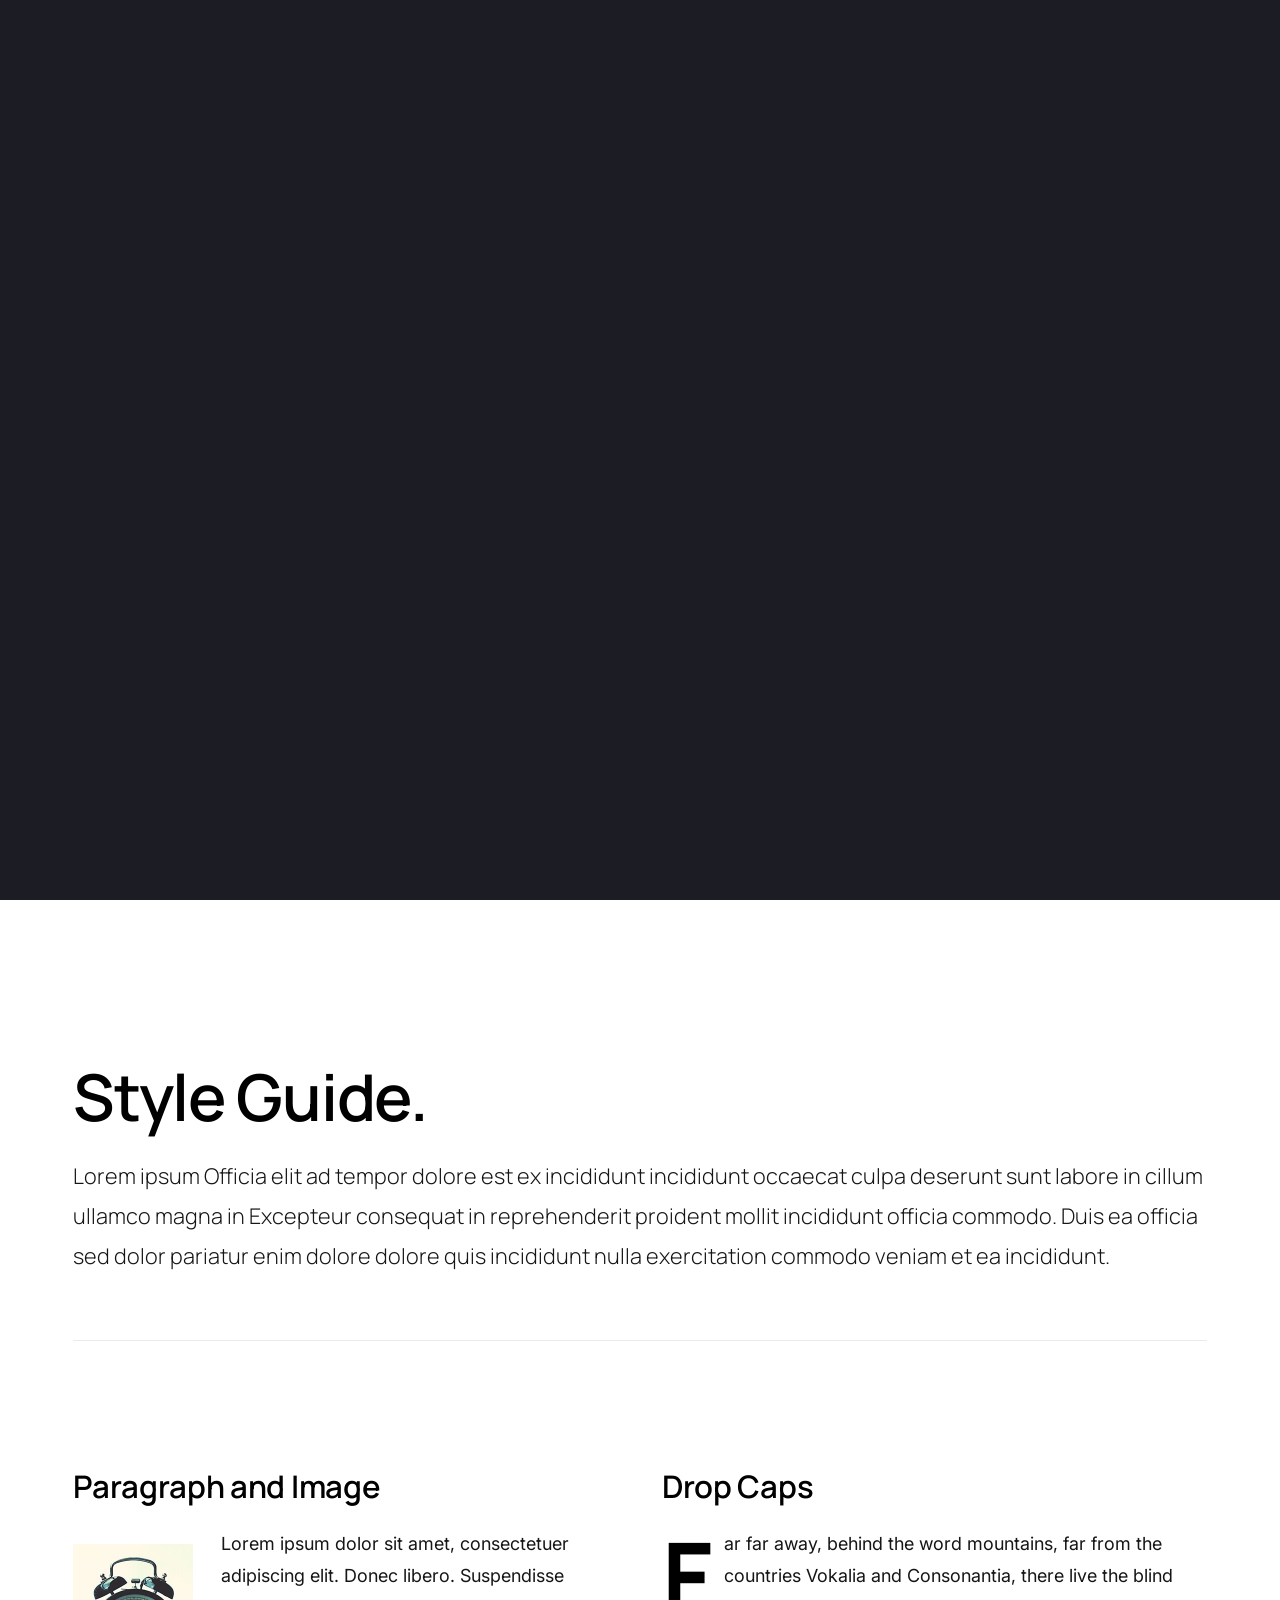
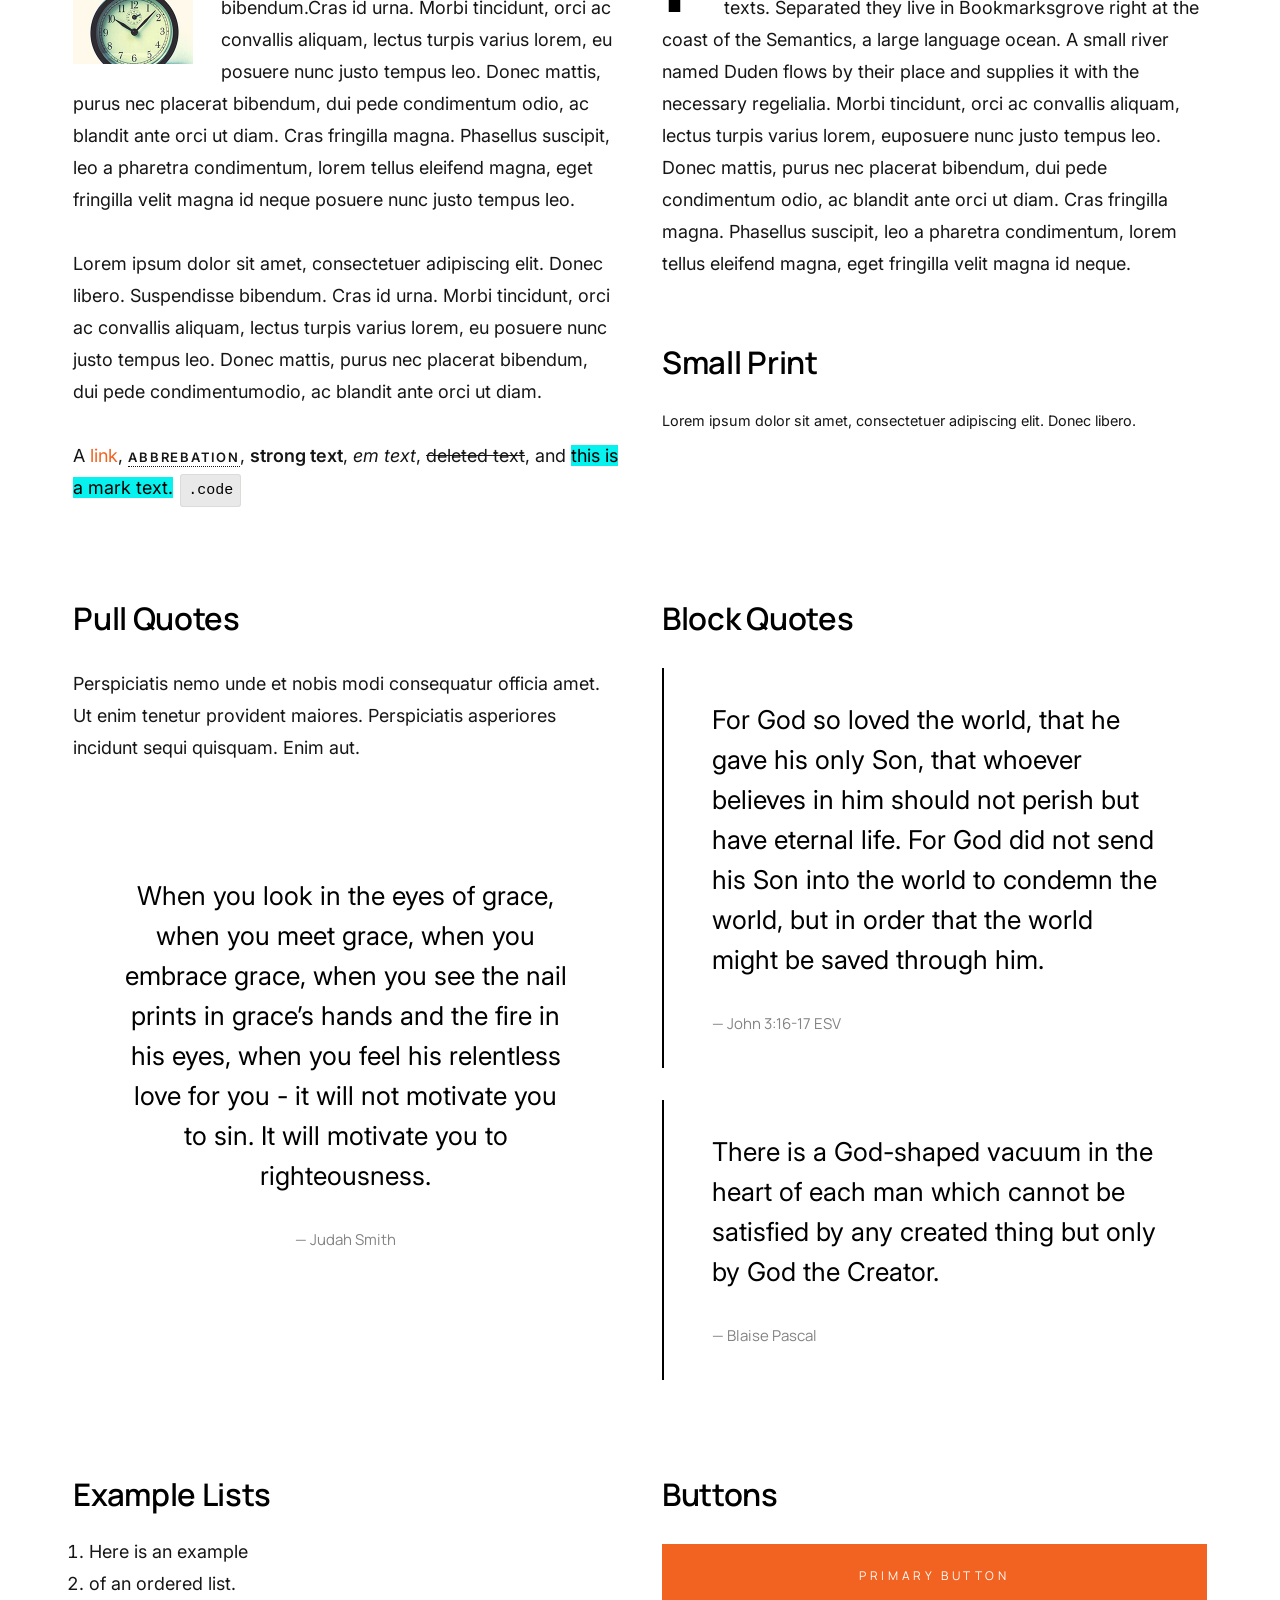
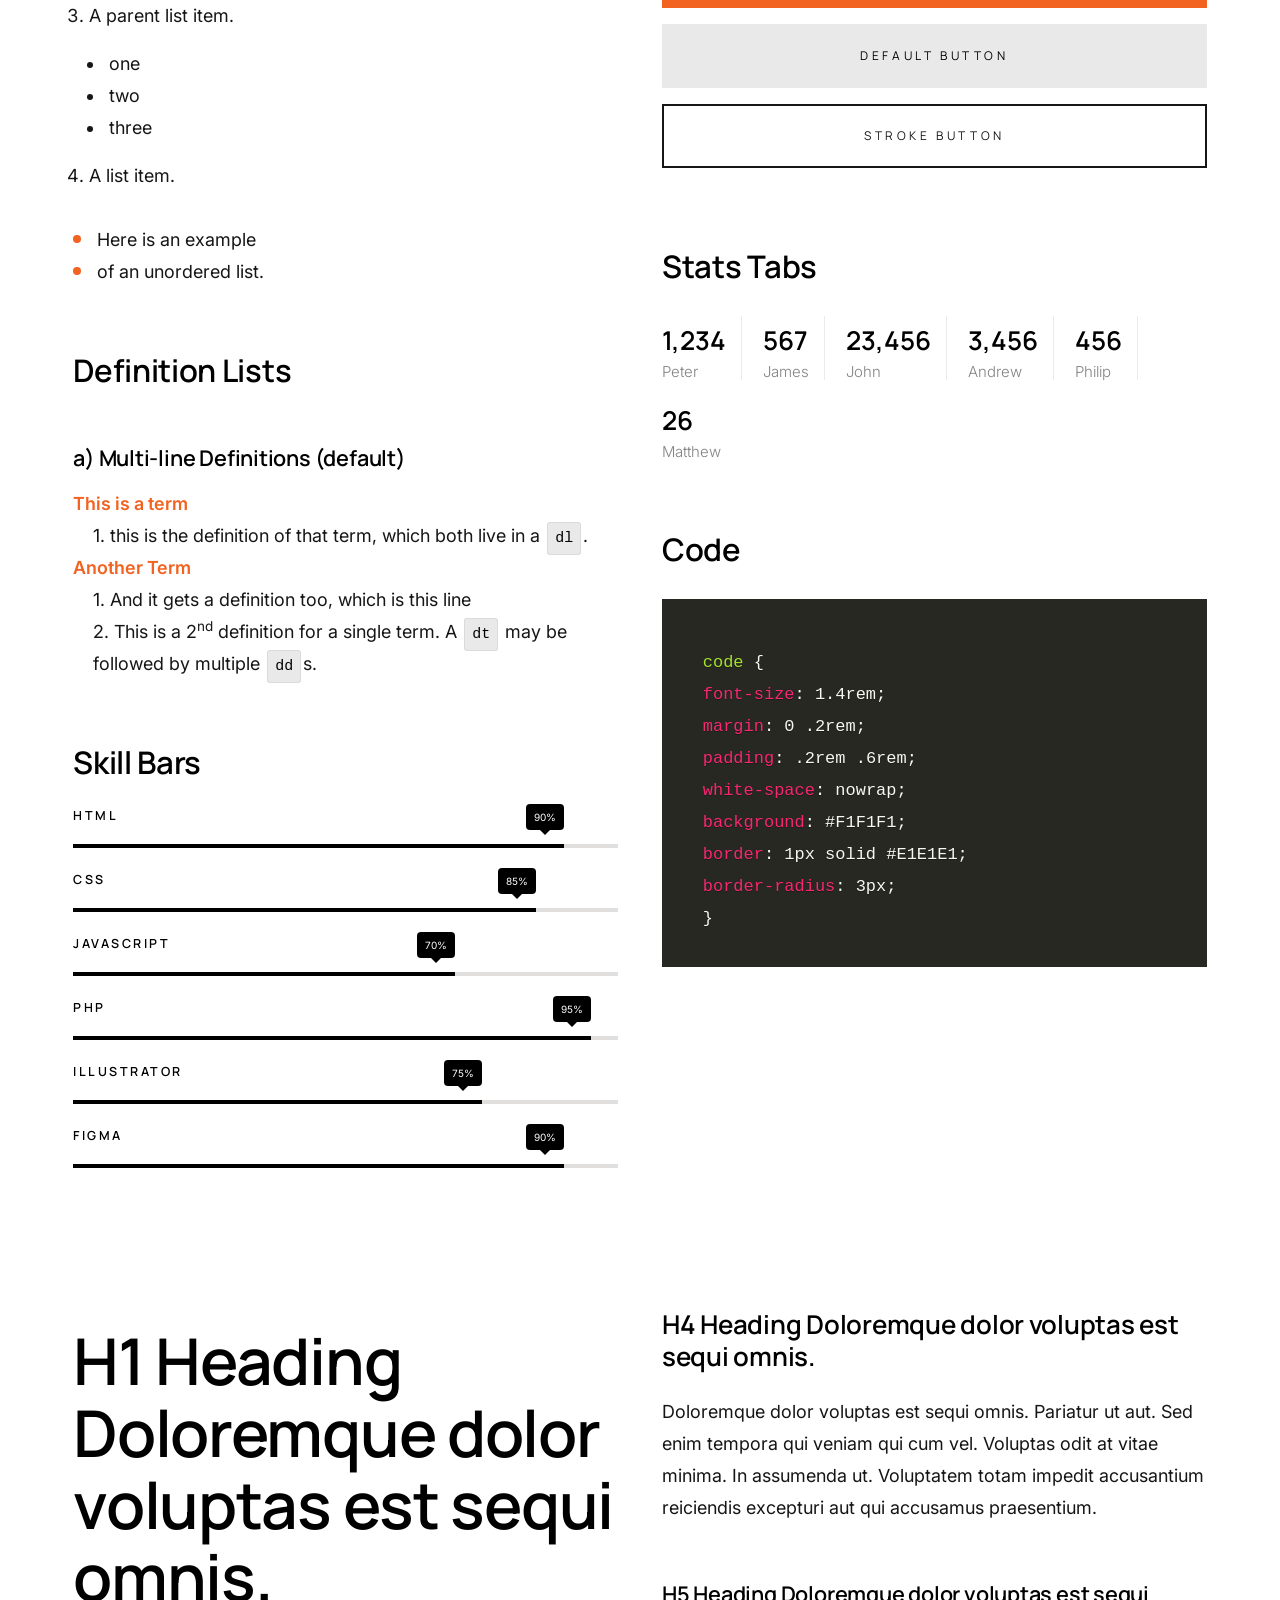
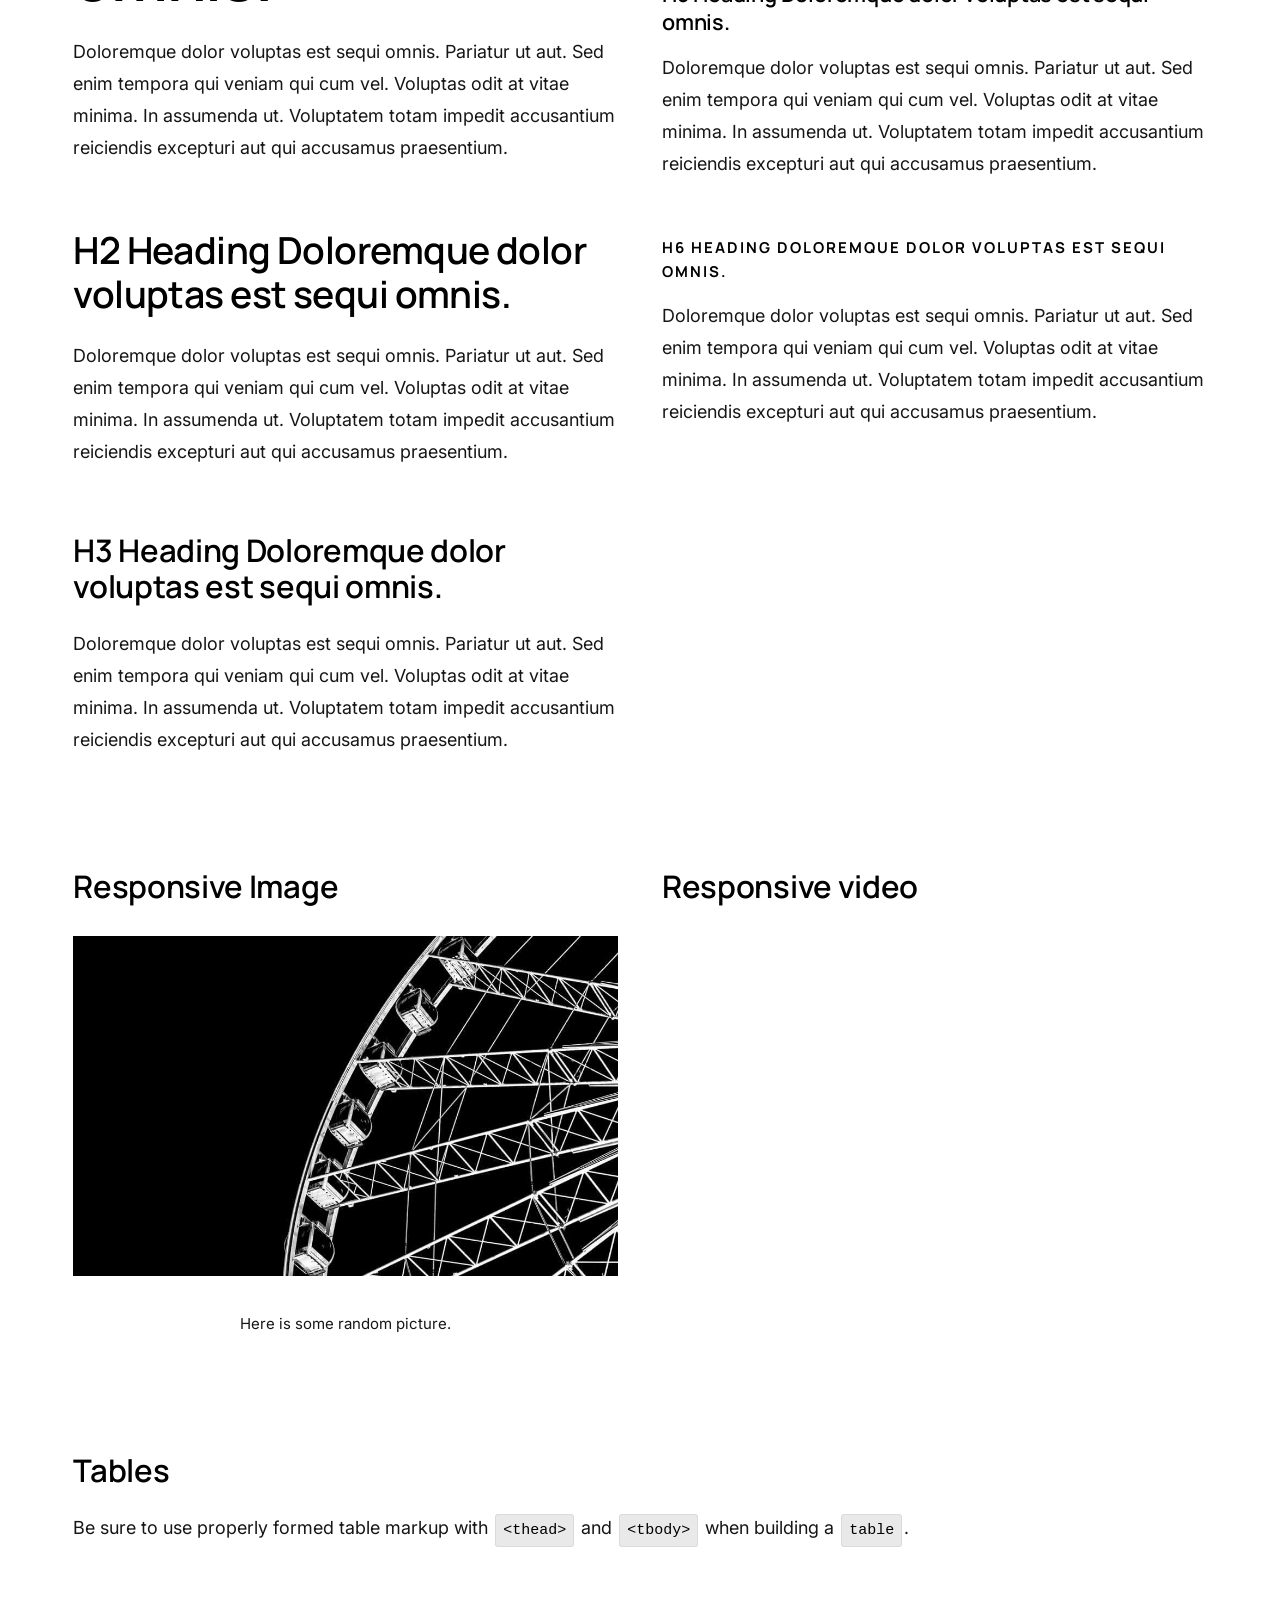
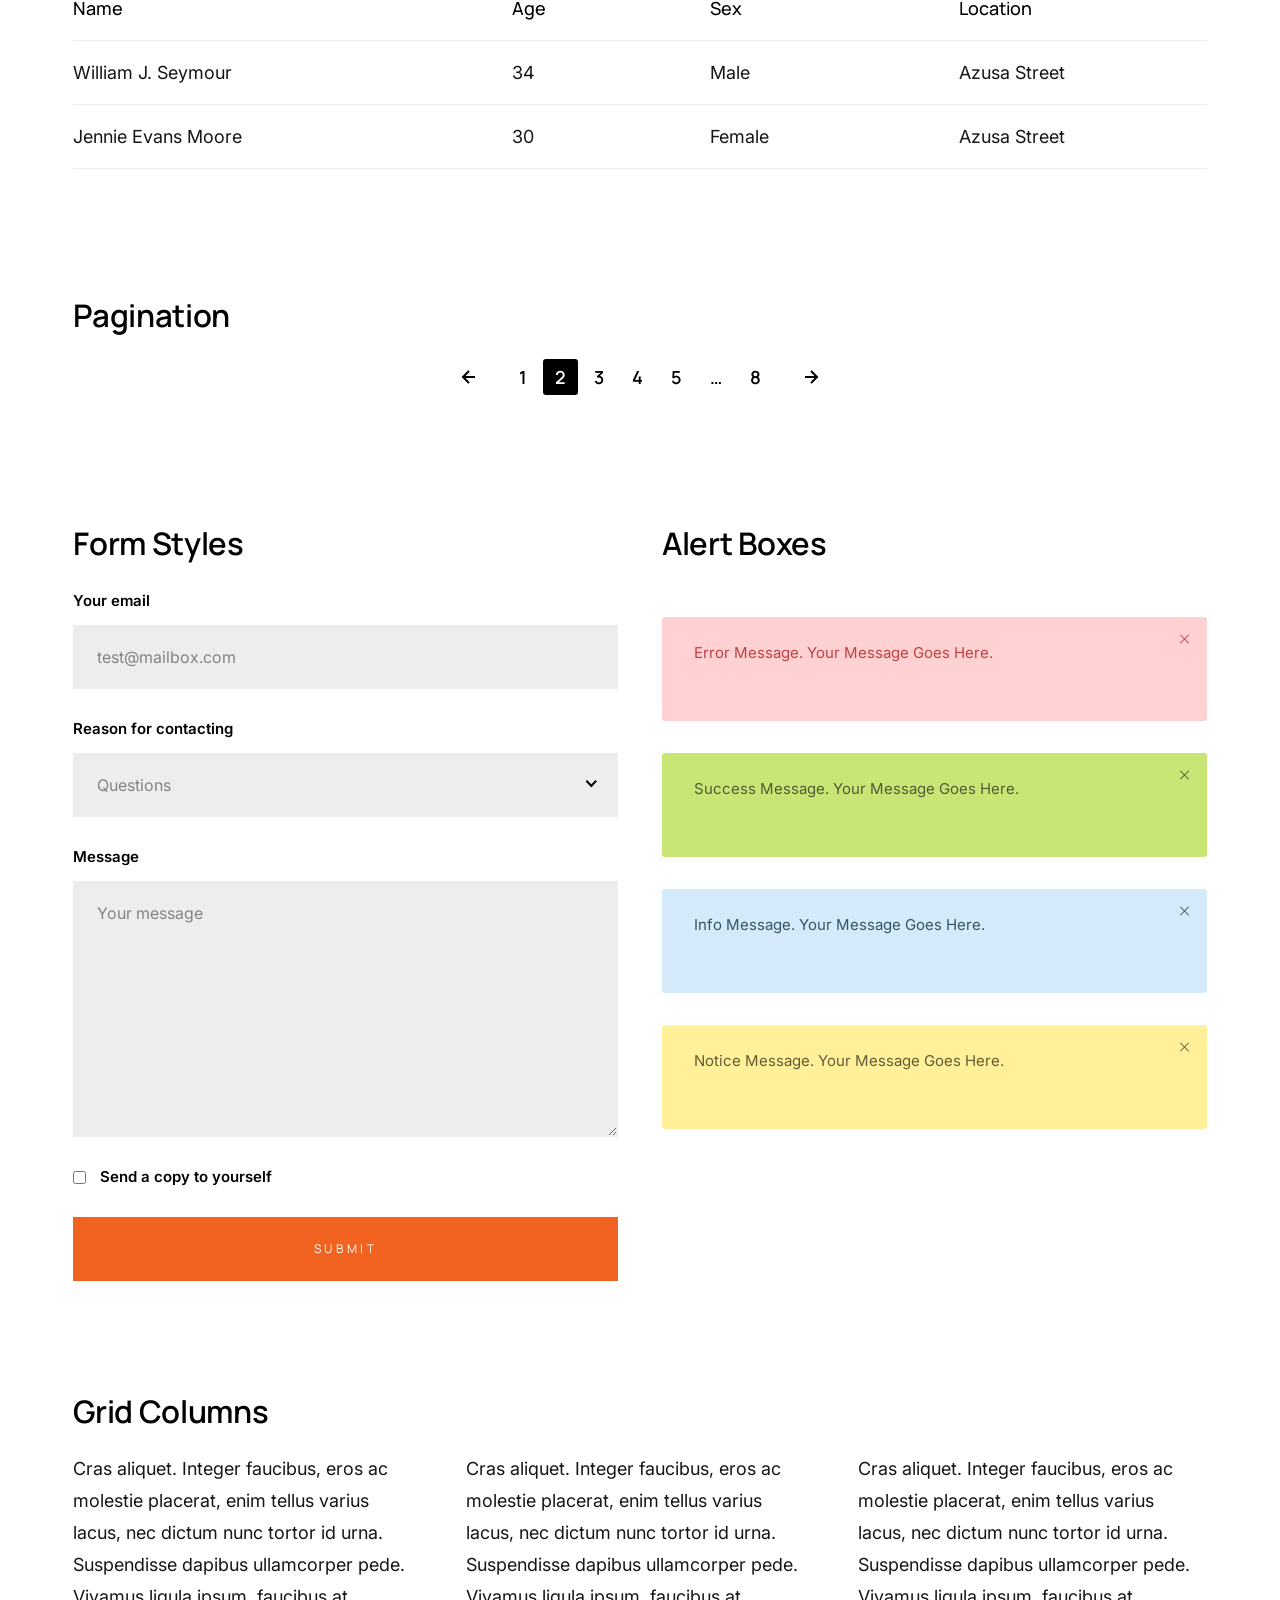
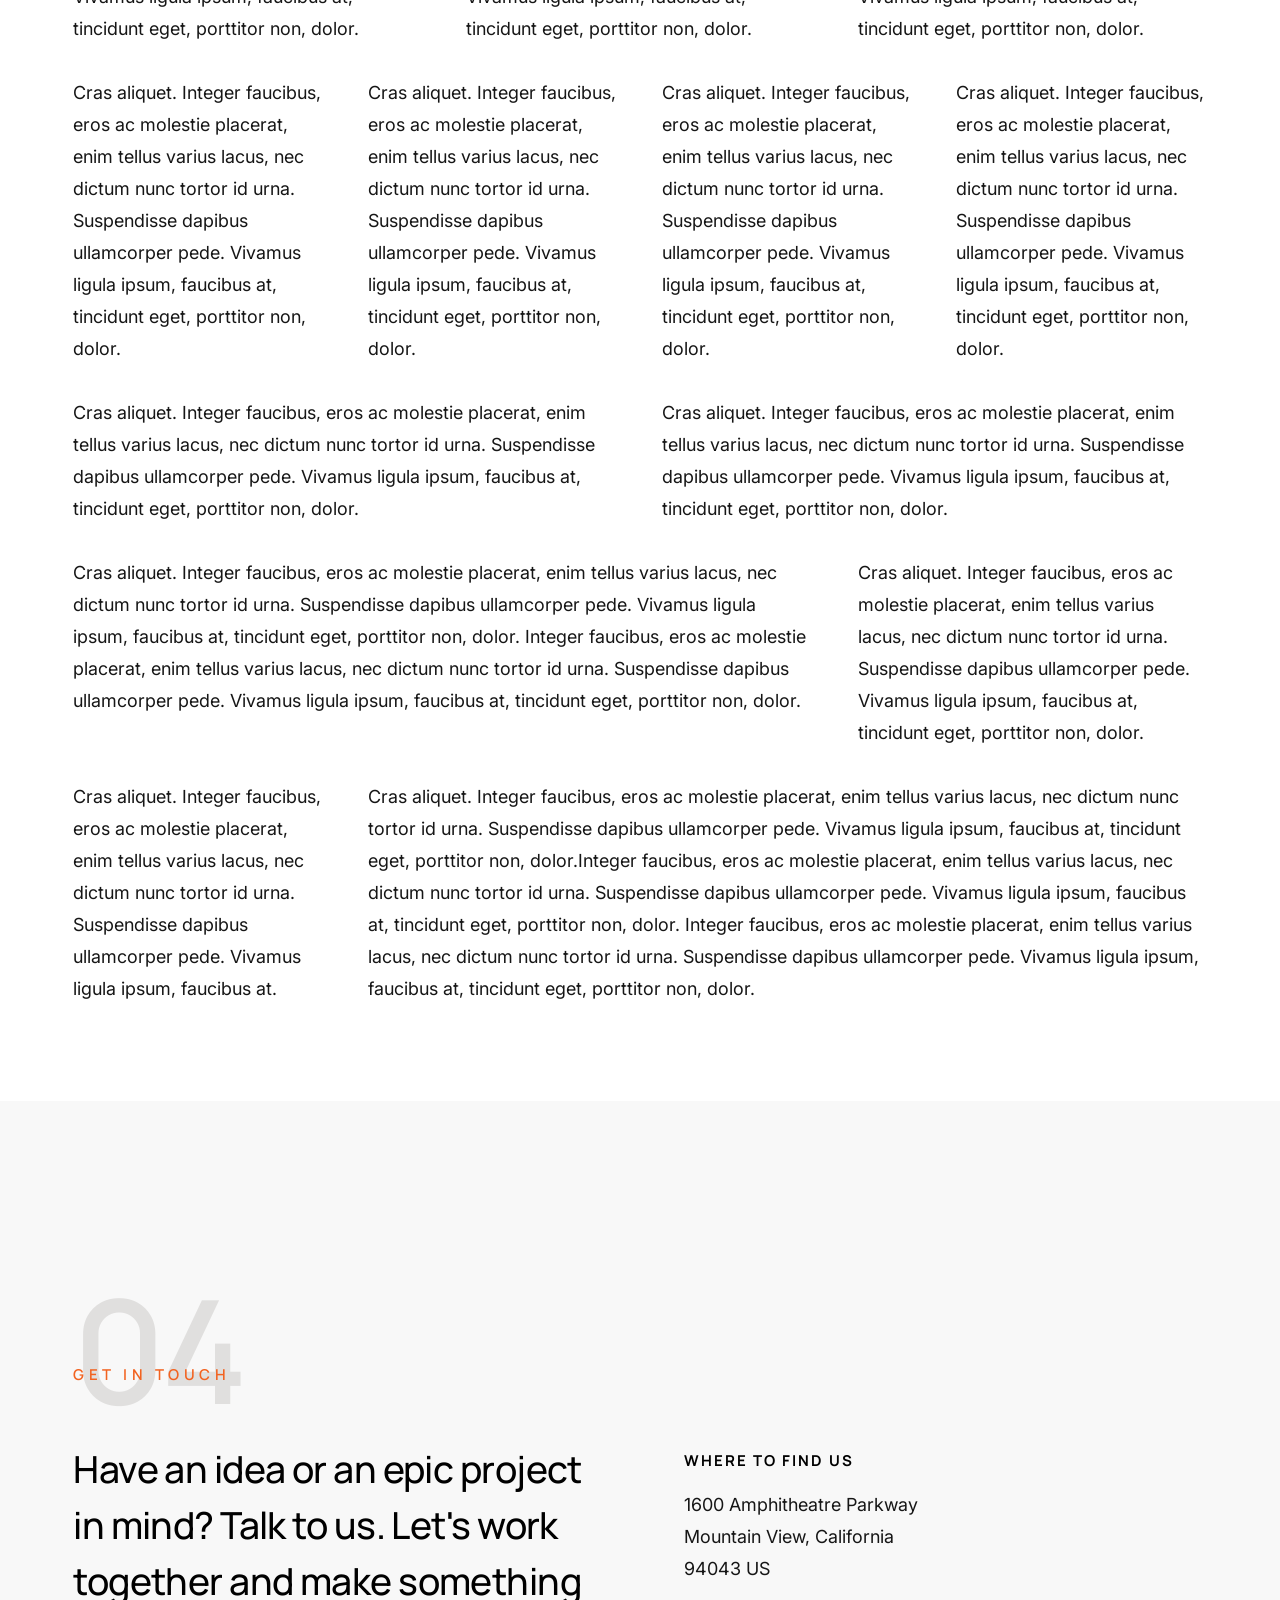
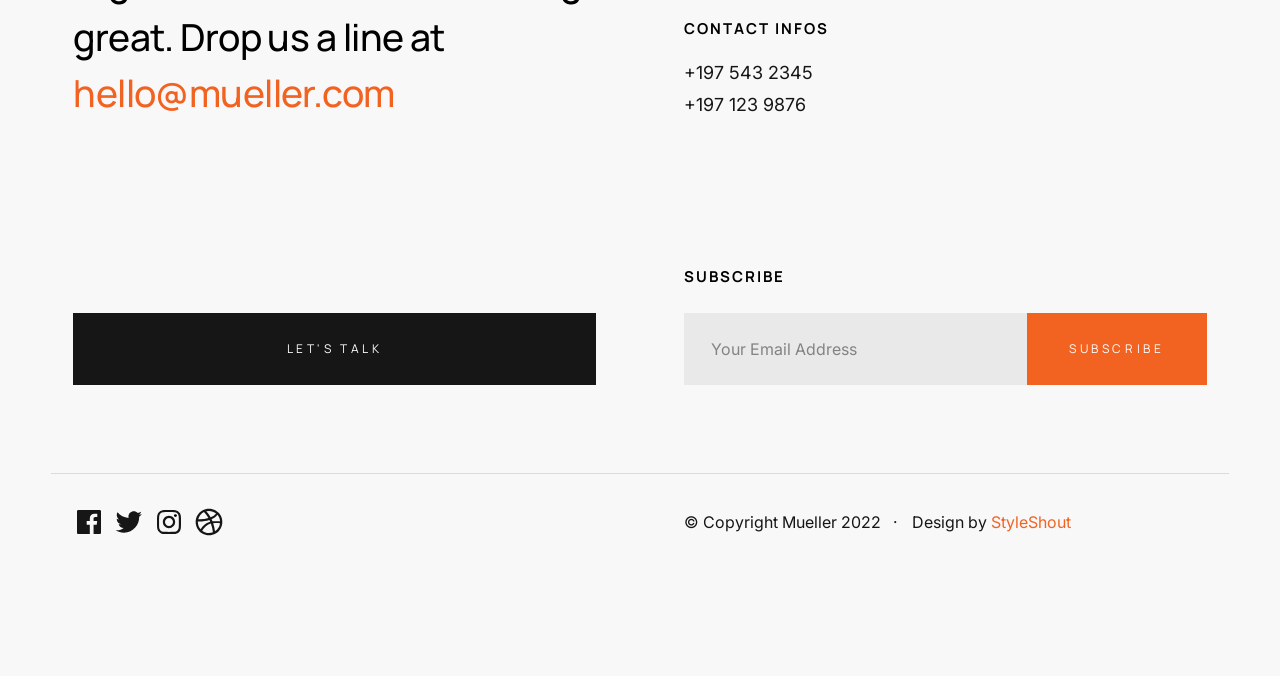
<file: styles.html>
<!DOCTYPE html>
<html lang="en" class="no-js" >
<head>

    <!--- basic page needs
    ================================================== -->
    <meta charset="utf-8">
    <meta name="viewport" content="width=device-width, initial-scale=1">
    <title>Mueller - Styles</title>

    <script>
        document.documentElement.classList.remove('no-js');
        document.documentElement.classList.add('js');
    </script>

    <!-- CSS
    ================================================== -->
    <link rel="stylesheet" href="css/vendor.css">
    <link rel="stylesheet" href="css/styles.css">

    <style type="text/css" media="screen">
        .s-styles {
            padding-top: var(--vspace-5);
            padding-bottom: var(--vspace-2);
            position: relative;
        }
        .s-styles .intro h1 {
            margin-top: 0;
        }
    </style>

    <!-- favicons
    ================================================== -->
    <link rel="apple-touch-icon" sizes="180x180" href="apple-touch-icon.png">
    <link rel="icon" type="image/png" sizes="32x32" href="favicon-32x32.png">
    <link rel="icon" type="image/png" sizes="16x16" href="favicon-16x16.png">
    <link rel="manifest" href="site.webmanifest">

</head>


<body id="top">


    <!-- preloader
    ================================================== -->
    <div id="preloader">
        <div id="loader"></div>
    </div>


    <!-- page wrap
    ================================================== -->
    <div id="page" class="s-pagewrap">


        <!-- # site header 
        ================================================== -->
        <header class="s-header">

            <div class="row s-header__inner">

                <div class="s-header__block">
                    <div class="s-header__logo">
                        <a class="logo" href="index.html">
                            <img src="images/logo.svg" alt="Homepage">
                        </a>
                    </div>

                    <a class="s-header__menu-toggle" href="#0"><span>Menu</span></a>
                </div> <!-- end s-header__block -->

                <nav class="s-header__nav">
    
                    <ul class="s-header__menu-links">
                        <li class="current"><a href="#intro" class="smoothscroll">Intro</a></li>
                        <li><a href="index.html#about">About</a></li>
                        <li><a href="index.html#services">Services</a></li>
                        <li><a href="index.html#folio">Work</a></li>
                        <li><a href="#footer" class="smoothscroll">Contact</a></li>
                    </ul> <!-- s-header__menu-links -->

                    <ul class="s-header__social">
                        <li>
                            <a href="">
                                <svg xmlns="http://www.w3.org/2000/svg" width="24" height="24" viewBox="0 0 24 24" style="fill:rgba(0, 0, 0, 1);transform:;-ms-filter:"><path d="M20,3H4C3.447,3,3,3.448,3,4v16c0,0.552,0.447,1,1,1h8.615v-6.96h-2.338v-2.725h2.338v-2c0-2.325,1.42-3.592,3.5-3.592 c0.699-0.002,1.399,0.034,2.095,0.107v2.42h-1.435c-1.128,0-1.348,0.538-1.348,1.325v1.735h2.697l-0.35,2.725h-2.348V21H20 c0.553,0,1-0.448,1-1V4C21,3.448,20.553,3,20,3z"></path></svg>
                                <span class="u-screen-reader-text">Facebook</span>
                            </a>
                        </li>
                        <li>
                            <a href="">
                                <svg xmlns="http://www.w3.org/2000/svg" width="24" height="24" viewBox="0 0 24 24" style="fill:rgba(0, 0, 0, 1);transform:;-ms-filter:"><path d="M19.633,7.997c0.013,0.175,0.013,0.349,0.013,0.523c0,5.325-4.053,11.461-11.46,11.461c-2.282,0-4.402-0.661-6.186-1.809 c0.324,0.037,0.636,0.05,0.973,0.05c1.883,0,3.616-0.636,5.001-1.721c-1.771-0.037-3.255-1.197-3.767-2.793 c0.249,0.037,0.499,0.062,0.761,0.062c0.361,0,0.724-0.05,1.061-0.137c-1.847-0.374-3.23-1.995-3.23-3.953v-0.05 c0.537,0.299,1.16,0.486,1.82,0.511C3.534,9.419,2.823,8.184,2.823,6.787c0-0.748,0.199-1.434,0.548-2.032 c1.983,2.443,4.964,4.04,8.306,4.215c-0.062-0.3-0.1-0.611-0.1-0.923c0-2.22,1.796-4.028,4.028-4.028 c1.16,0,2.207,0.486,2.943,1.272c0.91-0.175,1.782-0.512,2.556-0.973c-0.299,0.935-0.936,1.721-1.771,2.22 c0.811-0.088,1.597-0.312,2.319-0.624C21.104,6.712,20.419,7.423,19.633,7.997z"></path></svg>
                                <span class="u-screen-reader-text">Twitter</span>
                            </a>
                        </li>
                        <li>
                            <a href="">
                                <svg xmlns="http://www.w3.org/2000/svg" width="24" height="24" viewBox="0 0 24 24" style="fill:rgba(0, 0, 0, 1);transform:;-ms-filter:"><path d="M11.999,7.377c-2.554,0-4.623,2.07-4.623,4.623c0,2.554,2.069,4.624,4.623,4.624c2.552,0,4.623-2.07,4.623-4.624 C16.622,9.447,14.551,7.377,11.999,7.377L11.999,7.377z M11.999,15.004c-1.659,0-3.004-1.345-3.004-3.003 c0-1.659,1.345-3.003,3.004-3.003s3.002,1.344,3.002,3.003C15.001,13.659,13.658,15.004,11.999,15.004L11.999,15.004z"></path><circle cx="16.806" cy="7.207" r="1.078"></circle><path d="M20.533,6.111c-0.469-1.209-1.424-2.165-2.633-2.632c-0.699-0.263-1.438-0.404-2.186-0.42 c-0.963-0.042-1.268-0.054-3.71-0.054s-2.755,0-3.71,0.054C7.548,3.074,6.809,3.215,6.11,3.479C4.9,3.946,3.945,4.902,3.477,6.111 c-0.263,0.7-0.404,1.438-0.419,2.186c-0.043,0.962-0.056,1.267-0.056,3.71c0,2.442,0,2.753,0.056,3.71 c0.015,0.748,0.156,1.486,0.419,2.187c0.469,1.208,1.424,2.164,2.634,2.632c0.696,0.272,1.435,0.426,2.185,0.45 c0.963,0.042,1.268,0.055,3.71,0.055s2.755,0,3.71-0.055c0.747-0.015,1.486-0.157,2.186-0.419c1.209-0.469,2.164-1.424,2.633-2.633 c0.263-0.7,0.404-1.438,0.419-2.186c0.043-0.962,0.056-1.267,0.056-3.71s0-2.753-0.056-3.71C20.941,7.57,20.801,6.819,20.533,6.111z M19.315,15.643c-0.007,0.576-0.111,1.147-0.311,1.688c-0.305,0.787-0.926,1.409-1.712,1.711c-0.535,0.199-1.099,0.303-1.67,0.311 c-0.95,0.044-1.218,0.055-3.654,0.055c-2.438,0-2.687,0-3.655-0.055c-0.569-0.007-1.135-0.112-1.669-0.311 c-0.789-0.301-1.414-0.923-1.719-1.711c-0.196-0.534-0.302-1.099-0.311-1.669c-0.043-0.95-0.053-1.218-0.053-3.654 c0-2.437,0-2.686,0.053-3.655c0.007-0.576,0.111-1.146,0.311-1.687c0.305-0.789,0.93-1.41,1.719-1.712 c0.534-0.198,1.1-0.303,1.669-0.311c0.951-0.043,1.218-0.055,3.655-0.055c2.437,0,2.687,0,3.654,0.055 c0.571,0.007,1.135,0.112,1.67,0.311c0.786,0.303,1.407,0.925,1.712,1.712c0.196,0.534,0.302,1.099,0.311,1.669 c0.043,0.951,0.054,1.218,0.054,3.655c0,2.436,0,2.698-0.043,3.654H19.315z"></path></svg>
                                <span class="u-screen-reader-text">Instagram</span>
                            </a>
                        </li>
                        <li>
                            <a href="">
                                <svg xmlns="http://www.w3.org/2000/svg" width="24" height="24" viewBox="0 0 24 24" style="fill: rgba(0, 0, 0, 1);transform: ;msFilter:;"><path d="M20.66 6.98a9.932 9.932 0 0 0-3.641-3.64C15.486 2.447 13.813 2 12 2s-3.486.447-5.02 1.34c-1.533.893-2.747 2.107-3.64 3.64S2 10.187 2 12s.446 3.487 1.34 5.02a9.924 9.924 0 0 0 3.641 3.64C8.514 21.553 10.187 22 12 22s3.486-.447 5.02-1.34a9.932 9.932 0 0 0 3.641-3.64C21.554 15.487 22 13.813 22 12s-.446-3.487-1.34-5.02zM12 3.66c2 0 3.772.64 5.32 1.919-.92 1.174-2.286 2.14-4.1 2.9-1.002-1.813-2.088-3.327-3.261-4.54A7.715 7.715 0 0 1 12 3.66zM5.51 6.8a8.116 8.116 0 0 1 2.711-2.22c1.212 1.201 2.325 2.7 3.34 4.5-2 .6-4.114.9-6.341.9-.573 0-1.006-.013-1.3-.04A8.549 8.549 0 0 1 5.51 6.8zM3.66 12c0-.054.003-.12.01-.2.007-.08.01-.146.01-.2.254.014.641.02 1.161.02 2.666 0 5.146-.367 7.439-1.1.187.373.381.793.58 1.26-1.32.293-2.674 1.006-4.061 2.14S6.4 16.247 5.76 17.5c-1.4-1.587-2.1-3.42-2.1-5.5zM12 20.34c-1.894 0-3.594-.587-5.101-1.759.601-1.187 1.524-2.322 2.771-3.401 1.246-1.08 2.483-1.753 3.71-2.02a29.441 29.441 0 0 1 1.56 6.62 8.166 8.166 0 0 1-2.94.56zm7.08-3.96a8.351 8.351 0 0 1-2.58 2.621c-.24-2.08-.7-4.107-1.379-6.081.932-.066 1.765-.1 2.5-.1.799 0 1.686.034 2.659.1a8.098 8.098 0 0 1-1.2 3.46zm-1.24-5c-1.16 0-2.233.047-3.22.14a27.053 27.053 0 0 0-.68-1.62c2.066-.906 3.532-2.006 4.399-3.3 1.2 1.414 1.854 3.027 1.96 4.84-.812-.04-1.632-.06-2.459-.06z"></path></svg>
                                <span class="u-screen-reader-text">Dribbble</span>
                            </a>
                        </li>
                    </ul> <!-- s-header__social -->
    
                </nav> <!-- end s-header__nav -->

            </div> <!-- end s-header__inner -->

        </header> <!-- end s-header -->


        <!-- # site-content
        ================================================== -->
        <section id="content" class="s-content">


            <!-- intro
            ----------------------------------------------- -->
            <section id="intro" class="s-intro target-section">

                <div class="s-intro__bg"></div>

                <div class="row s-intro__content">

                    <div class="s-intro__content-bg"></div>

                    <div class="column lg-12 s-intro__content-inner">
                        
                        <h1 class="s-intro__content-title">
                        We provide creative <br>
                        solutions to turn your <br>
                        ideas into digital reality.
                        </h1>

                        <div class="s-intro__content-buttons">
                            <a href="#download" class="btn btn--stroke s-intro__content-btn smoothscroll">More About Us</a>
                            <a href="https://player.vimeo.com/video/14592941?color=f26522&title=0&byline=0&portrait=0" class="s-intro__content-video-btn">
                                <svg xmlns="http://www.w3.org/2000/svg" width="24" height="24" viewBox="0 0 24 24" style="fill: rgba(0, 0, 0, 1);transform: ;msFilter:;"><path d="M7 6v12l10-6z"></path></svg>
                            </a>
                        </div>
                        
                    </div> <!-- s-intro__content-inner -->

                </div> <!-- s-intro__content -->

                <div class="s-intro__scroll-down">
                    <a href="#styles" class="smoothscroll">
                        <span>Scroll Down</span>
                    </a>
                </div> <!-- s-intro__scroll-down -->

            </section> <!-- end s-intro -->


            <!-- styles
            ----------------------------------------------- -->
            <div id="styles" class="s-styles">

                <div class="row">

                    <div class="column lg-12 intro">

                        <h1>Style Guide.</h1>

                        <p class="lead">Lorem ipsum Officia elit ad tempor dolore est ex incididunt incididunt occaecat culpa deserunt 
                        sunt labore in cillum ullamco magna in Excepteur consequat in reprehenderit proident mollit incididunt officia commodo.
                        Duis ea officia sed dolor pariatur enim dolore dolore quis incididunt nulla exercitation commodo veniam et ea incididunt.
                        </p>

                        <hr>
                    </div>

                </div> <!-- end row -->

                <div class="row">

                    <div class="column lg-6 tab-12">

                        <h3>Paragraph and Image</h3>

                        <p><a href="#"><img width="120" height="120" class="u-pull-left" alt="sample-image" src="images/sample-image.jpg"></a>
                        Lorem ipsum dolor sit amet, consectetuer adipiscing elit. Donec libero. Suspendisse bibendum.Cras id urna. Morbi 
                        tincidunt, orci ac convallis aliquam, lectus turpis varius lorem, eu posuere nunc justo tempus leo. Donec mattis, 
                        purus nec placerat bibendum, dui pede condimentum odio, ac blandit ante orci ut diam. Cras fringilla magna. 
                        Phasellus suscipit, leo a pharetra condimentum, lorem tellus eleifend magna, eget fringilla velit magna id 
                        neque posuere nunc justo tempus leo. </p>

                        <p>
                        Lorem ipsum dolor sit amet, consectetuer adipiscing elit. Donec libero. Suspendisse bibendum. Cras id urna. 
                        Morbi tincidunt, orci ac convallis aliquam, lectus turpis varius lorem, eu posuere nunc justo tempus leo. 
                        Donec mattis, purus nec placerat bibendum, dui pede condimentumodio, ac blandit ante orci ut diam.	
                        </p>

                        <p>A <a href="#">link</a>,
                        <abbr title="this really isn't a very good description">abbrebation</abbr>,
                        <strong>strong text</strong>,
                        <em>em text</em>,
                        <del>deleted text</del>, and
                        <mark>this is a mark text.</mark>
                        <code>.code</code>
                        </p>

                    </div>

                    <div class="column lg-6 tab-12">

                        <h3>Drop Caps</h3>

                        <p class="drop-cap">Far far away, behind the word mountains, far from the countries Vokalia and Consonantia,
                        there live the blind texts. Separated they live in Bookmarksgrove right at the coast of the
                        Semantics, a large language ocean. A small river named Duden flows by their place and supplies it with the 
                        necessary regelialia. Morbi tincidunt, orci ac convallis aliquam, lectus turpis varius lorem, 
                        euposuere nunc justo tempus leo. Donec mattis, purus nec placerat bibendum, dui pede condimentum odio, 
                        ac blandit ante orci ut diam. Cras fringilla magna. Phasellus suscipit, leo a pharetra condimentum, 
                        lorem tellus eleifend magna, eget fringilla velit magna id neque.
                        </p>

                        <h3>Small Print</h3>

                        <p><small>Lorem ipsum dolor sit amet, consectetuer adipiscing elit. Donec libero.</small></p>

                    </div>

                </div> <!-- end row -->

                <div class="row">

                    <div class="column lg-6 tab-12">

                        <h3 class="u-add-bottom">Pull Quotes</h3>

                        <p>
                        Perspiciatis nemo unde et nobis modi consequatur officia amet. Ut enim 
                        tenetur provident maiores. Perspiciatis asperiores incidunt sequi 
                        quisquam. Enim aut. 
                        </p>

                        <figure class="pull-quote">
                            <blockquote>
                                <p>
                                When you look in the eyes of grace, when you meet grace, 
                                when you embrace grace, when you see the nail prints in 
                                grace’s hands and the fire in his eyes, when you feel his 
                                relentless love for you - it will not motivate you to sin. 
                                It will motivate you to righteousness.
                                </p>

                                <footer>
                                    <cite>Judah Smith</cite>
                                </footer>
                            </blockquote>
                        </figure>


                    </div>

                    <div class="column lg-6 tab-12">

                        <h3 class="u-add-bottom">Block Quotes</h3>

                        <blockquote cite="http://where-i-got-my-info-from.com">
                            <p>
                            For God so loved the world, that he gave his only Son, that whoever believes in 
                            him should not perish but have eternal life. For God did not send his Son into 
                            the world to condemn the world, but in order that the world might be 
                            saved through him.
                            </p>

                            <footer>
                                <cite>
                                    <a href="#0">John 3:16-17 ESV</a>
                                </cite>
                            </footer>

                        </blockquote>

                        <blockquote>
                            <p>There is a God-shaped vacuum in the heart of each man which cannot be satisfied 
                            by any created thing but only by God the Creator.</p>

                            <footer>
                                <cite>Blaise Pascal</cite>
                            </footer>

                        </blockquote>

                    </div>

                </div> <!-- end row -->

                <div class="row u-add-half-bottom">

                    <div class="column lg-6 tab-12">

                        <h3>Example Lists</h3>

                        <ol>
                            <li>Here is an example</li>
                            <li>of an ordered list.</li>
                            <li>A parent list item.
                                <ul>
                                    <li>one</li>
                                    <li>two</li>
                                    <li>three</li>
                                </ul>
                                </li>
                                <li>A list item.</li>
                            </ol>

                        <ul class="disc">
                            <li>Here is an example</li>
                            <li>of an unordered list.</li>
                        </ul>

                        <h3>Definition Lists</h3>

                        <h5>a) Multi-line Definitions (default) </h5>

                        <dl class="dictionary-style">
                            <dt><strong>This is a term</strong></dt>
                                <dd>this is the definition of that term, which both live in a <code>dl</code>.</dd>
                            <dt><strong>Another Term</strong></dt>
                                <dd>And it gets a definition too, which is this line</dd>
                                <dd>This is a 2<sup>nd</sup> definition for a single term. A <code>dt</code> may be followed by multiple <code>dd</code>s.</dd>
                        </dl>

                        <h3 class="u-add-bottom">Skill Bars</h3>

                        <ul class="skill-bars">
                            <li>
                            <div class="progress percent90"><span>90%</span></div>
                            <strong>HTML</strong>
                            </li>
                            <li>
                            <div class="progress percent85"><span>85%</span></div>
                            <strong>CSS</strong>
                            </li>
                            <li>
                            <div class="progress percent70"><span>70%</span></div>
                            <strong>Javascript</strong>
                            </li>
                            <li>
                            <div class="progress percent95"><span>95%</span></div>
                            <strong>PHP</strong>
                            </li>
                            <li>
                            <div class="progress percent75"><span>75%</span></div>
                            <strong>Illustrator</strong>
                            </li>
                            <li>
                            <div class="progress percent90"><span>90%</span></div>
                            <strong>Figma</strong>
                            </li>
                        </ul>

                    </div>

                    <div class="column lg-6 tab-12">

                        <h3 class="u-add-bottom">Buttons</h3>

                        <p>
                            <a class="btn btn--primary u-fullwidth" href="#0">Primary Button</a>
                            <a class="btn u-fullwidth" href="#0">Default Button</a>
                            <a class="btn btn--stroke u-fullwidth" href="#0">Stroke Button</a>
                        </p>

                        <h3>Stats Tabs</h3>

                        <ul class="stats-tabs">
                            <li><a href="#0">1,234 <em>Peter</em></a></li>
                            <li><a href="#0">567 <em>James</em></a></li>
                            <li><a href="#0">23,456 <em>John</em></a></li>
                            <li><a href="#0">3,456 <em>Andrew</em></a></li>
                            <li><a href="#0">456 <em>Philip</em></a></li>
                            <li><a href="#0">26 <em>Matthew</em></a></li>
                        </ul>

                        <h3 class="u-add-bottom">Code</h3>

<pre><code class="language-css">
    code {
    font-size: 1.4rem;
    margin: 0 .2rem;
    padding: .2rem .6rem;
    white-space: nowrap;
    background: #F1F1F1;
    border: 1px solid #E1E1E1;	
    border-radius: 3px;
    }
</code></pre>

                    </div>

                </div> <!-- end row -->

                <div class="row u-add-half-bottom">

                    <div class="column lg-6 tab-12">
                            
                        <h1>H1 Heading Doloremque dolor voluptas est sequi omnis.</h1>
                        <p>Doloremque dolor voluptas est sequi omnis. Pariatur ut aut. Sed enim tempora qui veniam qui cum vel. 
                        Voluptas odit at vitae minima. In assumenda ut. Voluptatem totam impedit accusantium reiciendis excepturi aut qui accusamus praesentium.</p>

                        <h2>H2 Heading Doloremque dolor voluptas est sequi omnis.</h2>
                        <p>Doloremque dolor voluptas est sequi omnis. Pariatur ut aut. Sed enim tempora qui veniam qui cum vel. 
                        Voluptas odit at vitae minima. In assumenda ut. Voluptatem totam impedit accusantium reiciendis excepturi aut qui accusamus praesentium.</p>

                        <h3>H3 Heading Doloremque dolor voluptas est sequi omnis.</h3>
                        <p>Doloremque dolor voluptas est sequi omnis. Pariatur ut aut. Sed enim tempora qui veniam qui cum vel. 
                        Voluptas odit at vitae minima. In assumenda ut. Voluptatem totam impedit accusantium reiciendis excepturi aut qui accusamus praesentium.</p>

                        
                    </div>

                    <div class="column lg-6 tab-12">
                        <h4>H4 Heading Doloremque dolor voluptas est sequi omnis.</h4>
                        <p>Doloremque dolor voluptas est sequi omnis. Pariatur ut aut. Sed enim tempora qui veniam qui cum vel. 
                        Voluptas odit at vitae minima. In assumenda ut. Voluptatem totam impedit accusantium reiciendis excepturi aut qui accusamus praesentium.</p>

                        <h5>H5 Heading Doloremque dolor voluptas est sequi omnis.</h5>
                        <p>Doloremque dolor voluptas est sequi omnis. Pariatur ut aut. Sed enim tempora qui veniam qui cum vel. 
                        Voluptas odit at vitae minima. In assumenda ut. Voluptatem totam impedit accusantium reiciendis excepturi aut qui accusamus praesentium.</p>

                        <h6>H6 Heading Doloremque dolor voluptas est sequi omnis.</h6>
                        <p>Doloremque dolor voluptas est sequi omnis. Pariatur ut aut. Sed enim tempora qui veniam qui cum vel. 
                        Voluptas odit at vitae minima. In assumenda ut. Voluptatem totam impedit accusantium reiciendis excepturi aut qui accusamus praesentium.</p>
            
                        
                    </div>

                </div> <!-- end row -->

                <div class="row u-add-half-bottom">

                    <div class="column lg-6 tab-12">

                        <h3 class="u-add-bottom">Responsive Image</h3>

                        <figure>
                            <img src="images/wheel-500.jpg" 
                            srcset="images/wheel-1000.jpg 1000w, 
                            images/wheel-500.jpg 500w" 
                            sizes="(max-width: 1000px) 100vw, 1000px" alt="">

                            <figcaption>
                                Here is some random picture.
                            </figcaption>
                        </figure>

                    </div>

                    <div class="column lg-6 tab-12">

                        <h3 class="u-add-bottom">Responsive video</h3>

                        <div class="video-container">
                        <iframe src="https://player.vimeo.com/video/14592941?color=00a650&title=0&byline=0&portrait=0" width="500" height="281" frameborder="0" webkitallowfullscreen mozallowfullscreen allowfullscreen></iframe> 
                        </div>

                    </div>
                    
                </div> <!-- end row -->

                <div class="row u-add-bottom">

                    <div class="column lg-12">

                        <h3>Tables</h3>
                        <p>Be sure to use properly formed table markup with <code>&lt;thead&gt;</code> and <code>&lt;tbody&gt;</code> when building a <code>table</code>.</p>

                        <div class="table-responsive">

                            <table>
                                    <thead>
                                    <tr>
                                        <th>Name</th>
                                        <th>Age</th>
                                        <th>Sex</th>
                                        <th>Location</th>
                                    </tr>
                                    </thead>
                                    <tbody>
                                    <tr>
                                        <td>William J. Seymour</td>
                                        <td>34</td>
                                        <td>Male</td>
                                        <td>Azusa Street</td>
                                    </tr>
                                    <tr>
                                        <td>Jennie Evans Moore</td>
                                        <td>30</td>
                                        <td>Female</td>
                                        <td>Azusa Street</td>
                                    </tr>
                                    </tbody>
                            </table>

                        </div>

                    </div>
                    
                </div> <!-- end row -->

                <div class="row">

                    <div class="column lg-12">
                        <h3>Pagination</h3>

                        <nav class="pgn">
                            <ul>
                                <li>
                                    <a class="pgn__prev" href="#0">
                                        <svg xmlns="http://www.w3.org/2000/svg" width="24" height="24" viewBox="0 0 24 24"><path d="M12.707 17.293L8.414 13H18v-2H8.414l4.293-4.293-1.414-1.414L4.586 12l6.707 6.707z"/></svg>
                                    </a>
                                </li>
                                <li><a class="pgn__num" href="#0">1</a></li>
                                <li><span class="pgn__num current">2</span></li>
                                <li><a class="pgn__num" href="#0">3</a></li>
                                <li><a class="pgn__num" href="#0">4</a></li>
                                <li><a class="pgn__num" href="#0">5</a></li>
                                <li><span class="pgn__num dots">…</span></li>
                                <li><a class="pgn__num" href="#0">8</a></li>
                                <li>
                                    <a class="pgn__next" href="#0">
                                        <svg xmlns="http://www.w3.org/2000/svg" width="24" height="24" viewBox="0 0 24 24"><path d="M11.293 17.293l1.414 1.414L19.414 12l-6.707-6.707-1.414 1.414L15.586 11H6v2h9.586z"/></svg>
                                    </a>
                                </li>
                            </ul>
                        </nav>

                    </div>

                </div> <!-- end row -->

                <div class="row">

                    <div class="column lg-6 tab-12">

                        <h3 class="u-add-bottom">Form Styles</h3>

                        <form>
                            <div>
                                <label for="sampleInput">Your email</label>
                                <input class="u-fullwidth" type="email" placeholder="test@mailbox.com" id="sampleInput">
                            </div>
                            <div>
                                <label for="sampleRecipientInput">Reason for contacting</label>
                                <div class="ss-custom-select">
                                    <select class="u-fullwidth" id="sampleRecipientInput">
                                        <option value="Option 1">Questions</option>
                                        <option value="Option 2">Report</option>
                                        <option value="Option 3">Others</option>
                                    </select>
                                </div>
                            </div>
                            
                            <label for="exampleMessage">Message</label>
                            <textarea class="u-fullwidth" placeholder="Your message" id="exampleMessage"></textarea>

                            <label class="u-add-bottom">
                                <input type="checkbox">
                                <span class="label-text">Send a copy to yourself</span>
                            </label>
                        
                            <input class="btn--primary u-fullwidth" type="submit" value="Submit">
                        </form>

                    </div>

                    <div class="column lg-6 tab-12">

                        <h3>Alert Boxes</h3>

                        <br>
                        
                        <div class="alert-box alert-box--error">
                            <p>Error Message. Your Message Goes Here.</p>
                            <span class="alert-box__close"></span>
                        </div><!-- end error -->
                                
                        <div class="alert-box alert-box--success">
                            <p>Success Message. Your Message Goes Here.</p>
                            <span class="alert-box__close"></span>
                        </div><!-- end success -->
                                
                        <div class="alert-box alert-box--info">
                            <p>Info Message. Your Message Goes Here.</p>
                            <span class="alert-box__close"></span>
                        </div><!-- end info -->
                                
                        <div class="alert-box alert-box--notice">
                            <p>Notice Message. Your Message Goes Here.</p>
                            <span class="alert-box__close"></span>
                        </div><!-- end notice -->
                    
                    </div>

                </div> <!-- end row -->

                <div class="row">

                    <div class="lg-12 column">
                        <h3>Grid Columns</h3>
                    </div>
        
                </div> <!-- Row End-->
        
                <!--<h4>1/3 Columns</h4>  -->
        
                <div class="row">
        
                    <div class="lg-4 mob-12 column">
                        <p>
                        Cras aliquet. Integer faucibus, eros ac molestie placerat, enim tellus varius lacus,
                        nec dictum nunc tortor id urna. Suspendisse dapibus ullamcorper pede. Vivamus ligula ipsum,
                        faucibus at, tincidunt eget, porttitor non, dolor. 
                        </p>
                    </div>
        
                    <div class="lg-4 mob-12 column">
                        <p>
                        Cras aliquet. Integer faucibus, eros ac molestie placerat, enim tellus varius lacus,
                        nec dictum nunc tortor id urna. Suspendisse dapibus ullamcorper pede. Vivamus ligula ipsum,
                        faucibus at, tincidunt eget, porttitor non, dolor. 
                        </p>
                    </div>
        
                    <div class="lg-4 mob-12 column">
                        <p>
                        Cras aliquet. Integer faucibus, eros ac molestie placerat, enim tellus varius lacus,
                        nec dictum nunc tortor id urna. Suspendisse dapibus ullamcorper pede. Vivamus ligula ipsum,
                        faucibus at, tincidunt eget, porttitor non, dolor. 
                        </p>
                    </div>
        
                </div>
        
                <!--<h4>1/4 Columns</h4>  -->
        
                <div class="row">
        
                    <div class="lg-3 tab-6 mob-12 column">
                        <p>
                        Cras aliquet. Integer faucibus, eros ac molestie placerat, enim tellus varius lacus,
                        nec dictum nunc tortor id urna. Suspendisse dapibus ullamcorper pede. Vivamus ligula ipsum,
                        faucibus at, tincidunt eget, porttitor non, dolor. 
                        </p>
                    </div>
        
                    <div class="lg-3 tab-6 mob-12 column">
                        <p>
                        Cras aliquet. Integer faucibus, eros ac molestie placerat, enim tellus varius lacus,
                        nec dictum nunc tortor id urna. Suspendisse dapibus ullamcorper pede. Vivamus ligula ipsum,
                        faucibus at, tincidunt eget, porttitor non, dolor. 
                        </p>
                    </div>
        
                    <div class="lg-3 tab-6 mob-12 column">
                        <p>
                        Cras aliquet. Integer faucibus, eros ac molestie placerat, enim tellus varius lacus,
                        nec dictum nunc tortor id urna. Suspendisse dapibus ullamcorper pede. Vivamus ligula ipsum,
                        faucibus at, tincidunt eget, porttitor non, dolor. 
                        </p>
                    </div>
        
                    <div class="lg-3 tab-6 mob-12 column">
                        <p>
                        Cras aliquet. Integer faucibus, eros ac molestie placerat, enim tellus varius lacus,
                        nec dictum nunc tortor id urna. Suspendisse dapibus ullamcorper pede. Vivamus ligula ipsum,
                        faucibus at, tincidunt eget, porttitor non, dolor. 
                        </p>
                    </div>
        
                </div>
        
                <!--<h4>1/2 Columns</h4>  -->
        
                <div class="row">
        
                    <div class="lg-6 mob-12 column">
                        <p>
                        Cras aliquet. Integer faucibus, eros ac molestie placerat, enim tellus varius lacus,
                        nec dictum nunc tortor id urna. Suspendisse dapibus ullamcorper pede. Vivamus ligula ipsum,
                        faucibus at, tincidunt eget, porttitor non, dolor. 
                        </p>
                    </div>
        
                    <div class="lg-6 mob-12 column">
                        <p>
                        Cras aliquet. Integer faucibus, eros ac molestie placerat, enim tellus varius lacus,
                        nec dictum nunc tortor id urna. Suspendisse dapibus ullamcorper pede. Vivamus ligula ipsum,
                        faucibus at, tincidunt eget, porttitor non, dolor. 
                        </p>
                    </div>
        
                </div>
        
                <!--<h4>2/3 Columns</h4>  -->
        
                <div class="row">
        
                    <div class="lg-8 tab-7 mob-12 column">
                        <p>
                        Cras aliquet. Integer faucibus, eros ac molestie placerat, enim tellus varius lacus,
                        nec dictum nunc tortor id urna. Suspendisse dapibus ullamcorper pede. Vivamus ligula ipsum,
                        faucibus at, tincidunt eget, porttitor non, dolor. Integer faucibus, eros ac molestie placerat, enim tellus varius lacus,
                        nec dictum nunc tortor id urna. Suspendisse dapibus ullamcorper pede. Vivamus ligula ipsum,
                        faucibus at, tincidunt eget, porttitor non, dolor.
                        </p>
                    </div>
        
                    <div class="lg-4 tab-5 mob-12 column">
                        <p>
                        Cras aliquet. Integer faucibus, eros ac molestie placerat, enim tellus varius lacus,
                        nec dictum nunc tortor id urna. Suspendisse dapibus ullamcorper pede. Vivamus ligula ipsum,
                        faucibus at, tincidunt eget, porttitor non, dolor. 
                        </p>
                    </div>
        
                </div>
        
                <!--<h4>3/4 Columns</h4>  -->
        
                <div class="row">
        
                    <div class="lg-3 tab-5 mob-12 column">
                        <p>
                        Cras aliquet. Integer faucibus, eros ac molestie placerat, enim tellus varius lacus,
                        nec dictum nunc tortor id urna. Suspendisse dapibus ullamcorper pede. Vivamus ligula ipsum,
                        faucibus at. 
                        </p>
                    </div>
        
                    <div class="lg-9 tab-7 mob-12 column">
                        <p>
                        Cras aliquet. Integer faucibus, eros ac molestie placerat, enim tellus varius lacus,
                        nec dictum nunc tortor id urna. Suspendisse dapibus ullamcorper pede. Vivamus ligula ipsum,
                        faucibus at, tincidunt eget, porttitor non, dolor.Integer faucibus, eros ac molestie placerat, enim tellus varius lacus,
                        nec dictum nunc tortor id urna. Suspendisse dapibus ullamcorper pede. Vivamus ligula ipsum,
                        faucibus at, tincidunt eget, porttitor non, dolor. Integer faucibus, eros ac molestie placerat, enim tellus varius lacus,
                        nec dictum nunc tortor id urna. Suspendisse dapibus ullamcorper pede. Vivamus ligula ipsum,
                        faucibus at, tincidunt eget, porttitor non, dolor.
                        </p>
                    </div>
        
                </div>

            </div> <!-- end styles -->

        </section>  <!-- end content -->


        <!-- # site-footer
        ================================================== -->
        <footer id="footer" class="s-footer target-section">

            <div class="row section-header" data-num="04">
                <h3 class="column lg-12 section-header__pretitle text-pretitle">GET IN TOUCH</h3>
                <div class="column lg-6 stack-on-1100 section-header__primary">
                    <h2 class="title text-display-1">
                    Have an idea or an epic project in mind? Talk to us. 
                    Let's work together and make something great. 
                    Drop us a line at <a href="mailto:#0" title="">hello@mueller.com</a>
                    </h2>
                </div>    
                <div class="column lg-6 stack-on-1100 section-header__secondary">
                    
                    <div class="contact-block">
                        <h6>Where To Find Us</h6>
                        <p>
                        1600 Amphitheatre Parkway <br>
                        Mountain View, California <br>
                        94043  US
                        </p>
                    </div>

                    <div class="contact-block">
                        <h6>Contact Infos</h6>
                        <ul class="contact-list">
                            <li><a href="tel:197-543-2345">+197 543 2345</a></li>
                            <li><a href="tel:197-123-9876">+197 123 9876</a></li>
                        </ul>
                    </div>

                </div>
            </div> <!-- end section-header -->

            <div class="row list-block block-lg-one-half block-tab-whole block-stack-on-1000 s-footer__btns">
                <div class="column list-block__item">
                    <div class="s-footer__contact-btn">
                        <a href="mailto:#0" class="btn btn--primary u-fullwidth">
                            Let's Talk 
                        </a>
                    </div>
                </div>
                <div class="column list-block__item">
                    <div class="subscribe-form s-footer__subscribe">
                        <h6>Subscribe</h6>
                        <form id="mc-form" class="mc-form">
                            <input type="email" name="EMAIL" id="mce-EMAIL" class="u-fullwidth text-center" placeholder="Your Email Address" title="The domain portion of the email address is invalid (the portion after the @)." pattern="^([^\x00-\x20\x22\x28\x29\x2c\x2e\x3a-\x3c\x3e\x40\x5b-\x5d\x7f-\xff]+|\x22([^\x0d\x22\x5c\x80-\xff]|\x5c[\x00-\x7f])*\x22)(\x2e([^\x00-\x20\x22\x28\x29\x2c\x2e\x3a-\x3c\x3e\x40\x5b-\x5d\x7f-\xff]+|\x22([^\x0d\x22\x5c\x80-\xff]|\x5c[\x00-\x7f])*\x22))*\x40([^\x00-\x20\x22\x28\x29\x2c\x2e\x3a-\x3c\x3e\x40\x5b-\x5d\x7f-\xff]+|\x5b([^\x0d\x5b-\x5d\x80-\xff]|\x5c[\x00-\x7f])*\x5d)(\x2e([^\x00-\x20\x22\x28\x29\x2c\x2e\x3a-\x3c\x3e\x40\x5b-\x5d\x7f-\xff]+|\x5b([^\x0d\x5b-\x5d\x80-\xff]|\x5c[\x00-\x7f])*\x5d))*(\.\w{2,})+$" required>
                            <input type="submit" name="subscribe" value="Subscribe" class="btn btn--primary u-fullwidth">
                            <!-- <div style="position: absolute; left: -5000px;" aria-hidden="true"><input type="text" name="b_cdb7b577e41181934ed6a6a44_9a91cfe7b3" tabindex="-1" value=""></div> -->
                            <div class="mc-status"></div>
                        </form>
                    </div>
                </div>
            </div> <!-- end s-footer__btns -->

            <div class="row s-footer__bottom">

                <div class="column lg-6 tab-12 s-footer__bottom-left">
                    <ul class="s-footer__social">
                        <li>
                            <a href="">
                                <svg xmlns="http://www.w3.org/2000/svg" width="24" height="24" viewBox="0 0 24 24" style="fill:rgba(0, 0, 0, 1);transform:;-ms-filter:"><path d="M20,3H4C3.447,3,3,3.448,3,4v16c0,0.552,0.447,1,1,1h8.615v-6.96h-2.338v-2.725h2.338v-2c0-2.325,1.42-3.592,3.5-3.592 c0.699-0.002,1.399,0.034,2.095,0.107v2.42h-1.435c-1.128,0-1.348,0.538-1.348,1.325v1.735h2.697l-0.35,2.725h-2.348V21H20 c0.553,0,1-0.448,1-1V4C21,3.448,20.553,3,20,3z"></path></svg>
                                <span class="u-screen-reader-text">Facebook</span>
                            </a>
                        </li>
                        <li>
                            <a href="">
                                <svg xmlns="http://www.w3.org/2000/svg" width="24" height="24" viewBox="0 0 24 24" style="fill:rgba(0, 0, 0, 1);transform:;-ms-filter:"><path d="M19.633,7.997c0.013,0.175,0.013,0.349,0.013,0.523c0,5.325-4.053,11.461-11.46,11.461c-2.282,0-4.402-0.661-6.186-1.809 c0.324,0.037,0.636,0.05,0.973,0.05c1.883,0,3.616-0.636,5.001-1.721c-1.771-0.037-3.255-1.197-3.767-2.793 c0.249,0.037,0.499,0.062,0.761,0.062c0.361,0,0.724-0.05,1.061-0.137c-1.847-0.374-3.23-1.995-3.23-3.953v-0.05 c0.537,0.299,1.16,0.486,1.82,0.511C3.534,9.419,2.823,8.184,2.823,6.787c0-0.748,0.199-1.434,0.548-2.032 c1.983,2.443,4.964,4.04,8.306,4.215c-0.062-0.3-0.1-0.611-0.1-0.923c0-2.22,1.796-4.028,4.028-4.028 c1.16,0,2.207,0.486,2.943,1.272c0.91-0.175,1.782-0.512,2.556-0.973c-0.299,0.935-0.936,1.721-1.771,2.22 c0.811-0.088,1.597-0.312,2.319-0.624C21.104,6.712,20.419,7.423,19.633,7.997z"></path></svg>
                                <span class="u-screen-reader-text">Twitter</span>
                            </a>
                        </li>
                        <li>
                            <a href="">
                                <svg xmlns="http://www.w3.org/2000/svg" width="24" height="24" viewBox="0 0 24 24" style="fill:rgba(0, 0, 0, 1);transform:;-ms-filter:"><path d="M11.999,7.377c-2.554,0-4.623,2.07-4.623,4.623c0,2.554,2.069,4.624,4.623,4.624c2.552,0,4.623-2.07,4.623-4.624 C16.622,9.447,14.551,7.377,11.999,7.377L11.999,7.377z M11.999,15.004c-1.659,0-3.004-1.345-3.004-3.003 c0-1.659,1.345-3.003,3.004-3.003s3.002,1.344,3.002,3.003C15.001,13.659,13.658,15.004,11.999,15.004L11.999,15.004z"></path><circle cx="16.806" cy="7.207" r="1.078"></circle><path d="M20.533,6.111c-0.469-1.209-1.424-2.165-2.633-2.632c-0.699-0.263-1.438-0.404-2.186-0.42 c-0.963-0.042-1.268-0.054-3.71-0.054s-2.755,0-3.71,0.054C7.548,3.074,6.809,3.215,6.11,3.479C4.9,3.946,3.945,4.902,3.477,6.111 c-0.263,0.7-0.404,1.438-0.419,2.186c-0.043,0.962-0.056,1.267-0.056,3.71c0,2.442,0,2.753,0.056,3.71 c0.015,0.748,0.156,1.486,0.419,2.187c0.469,1.208,1.424,2.164,2.634,2.632c0.696,0.272,1.435,0.426,2.185,0.45 c0.963,0.042,1.268,0.055,3.71,0.055s2.755,0,3.71-0.055c0.747-0.015,1.486-0.157,2.186-0.419c1.209-0.469,2.164-1.424,2.633-2.633 c0.263-0.7,0.404-1.438,0.419-2.186c0.043-0.962,0.056-1.267,0.056-3.71s0-2.753-0.056-3.71C20.941,7.57,20.801,6.819,20.533,6.111z M19.315,15.643c-0.007,0.576-0.111,1.147-0.311,1.688c-0.305,0.787-0.926,1.409-1.712,1.711c-0.535,0.199-1.099,0.303-1.67,0.311 c-0.95,0.044-1.218,0.055-3.654,0.055c-2.438,0-2.687,0-3.655-0.055c-0.569-0.007-1.135-0.112-1.669-0.311 c-0.789-0.301-1.414-0.923-1.719-1.711c-0.196-0.534-0.302-1.099-0.311-1.669c-0.043-0.95-0.053-1.218-0.053-3.654 c0-2.437,0-2.686,0.053-3.655c0.007-0.576,0.111-1.146,0.311-1.687c0.305-0.789,0.93-1.41,1.719-1.712 c0.534-0.198,1.1-0.303,1.669-0.311c0.951-0.043,1.218-0.055,3.655-0.055c2.437,0,2.687,0,3.654,0.055 c0.571,0.007,1.135,0.112,1.67,0.311c0.786,0.303,1.407,0.925,1.712,1.712c0.196,0.534,0.302,1.099,0.311,1.669 c0.043,0.951,0.054,1.218,0.054,3.655c0,2.436,0,2.698-0.043,3.654H19.315z"></path></svg>
                                <span class="u-screen-reader-text">Instagram</span>
                            </a>
                        </li>
                        <li>
                            <a href="">
                                <svg xmlns="http://www.w3.org/2000/svg" width="24" height="24" viewBox="0 0 24 24" style="fill: rgba(0, 0, 0, 1);transform: ;msFilter:;"><path d="M20.66 6.98a9.932 9.932 0 0 0-3.641-3.64C15.486 2.447 13.813 2 12 2s-3.486.447-5.02 1.34c-1.533.893-2.747 2.107-3.64 3.64S2 10.187 2 12s.446 3.487 1.34 5.02a9.924 9.924 0 0 0 3.641 3.64C8.514 21.553 10.187 22 12 22s3.486-.447 5.02-1.34a9.932 9.932 0 0 0 3.641-3.64C21.554 15.487 22 13.813 22 12s-.446-3.487-1.34-5.02zM12 3.66c2 0 3.772.64 5.32 1.919-.92 1.174-2.286 2.14-4.1 2.9-1.002-1.813-2.088-3.327-3.261-4.54A7.715 7.715 0 0 1 12 3.66zM5.51 6.8a8.116 8.116 0 0 1 2.711-2.22c1.212 1.201 2.325 2.7 3.34 4.5-2 .6-4.114.9-6.341.9-.573 0-1.006-.013-1.3-.04A8.549 8.549 0 0 1 5.51 6.8zM3.66 12c0-.054.003-.12.01-.2.007-.08.01-.146.01-.2.254.014.641.02 1.161.02 2.666 0 5.146-.367 7.439-1.1.187.373.381.793.58 1.26-1.32.293-2.674 1.006-4.061 2.14S6.4 16.247 5.76 17.5c-1.4-1.587-2.1-3.42-2.1-5.5zM12 20.34c-1.894 0-3.594-.587-5.101-1.759.601-1.187 1.524-2.322 2.771-3.401 1.246-1.08 2.483-1.753 3.71-2.02a29.441 29.441 0 0 1 1.56 6.62 8.166 8.166 0 0 1-2.94.56zm7.08-3.96a8.351 8.351 0 0 1-2.58 2.621c-.24-2.08-.7-4.107-1.379-6.081.932-.066 1.765-.1 2.5-.1.799 0 1.686.034 2.659.1a8.098 8.098 0 0 1-1.2 3.46zm-1.24-5c-1.16 0-2.233.047-3.22.14a27.053 27.053 0 0 0-.68-1.62c2.066-.906 3.532-2.006 4.399-3.3 1.2 1.414 1.854 3.027 1.96 4.84-.812-.04-1.632-.06-2.459-.06z"></path></svg>
                                <span class="u-screen-reader-text">Dribbble</span>
                            </a>
                        </li>
                    </ul>
                </div>

                <div class="column lg-6 tab-12 s-footer__bottom-right">
                    <div class="ss-copyright">
                        <span>© Copyright Mueller 2022</span> 
                        <span>Design by <a href="https://www.styleshout.com/">StyleShout</a></span>
                    </div>
                </div>

            </div> <!-- s-footer__bottom -->
    
            <div class="ss-go-top">
                <a class="smoothscroll" title="Back to Top" href="#top">
                    <svg xmlns="http://www.w3.org/2000/svg" width="24" height="24" viewBox="0 0 24 24" style="fill: rgba(0, 0, 0, 1);transform: ;msFilter:;"><path d="M6 4h12v2H6zm5 10v6h2v-6h5l-6-6-6 6z"></path></svg>
                </a>
            </div> <!-- end ss-go-top -->
    
        </footer> <!-- end footer -->


    <!-- Java Script
    ================================================== -->
    <script src="js/plugins.js"></script>
    <script src="js/main.js"></script>

</body>
</html>
</file>
<file: css/vendor.css>
/* ===================================================================
 * Mueller Third-party Stylesheets
 * Template Ver. 1.0.0
 * 06-21-2022
 * -------------------------------------------------------------------
 *
 * TOC:
 * 
 * # PrismJS
 * # Swiper
 * # Basiclightbox
 *
 * ------------------------------------------------------------------- */

/* ===================================================================
 * # PrismJS 1.20.0
 *   https://prismjs.com/download.html#themes=prism-okaidia&languages=markup+css+clike+javascript+markup-templating+php 
 *   
 *   okaidia theme for JavaScript, CSS and HTML
 *   Loosely based on Monokai textmate theme by http://www.monokai.nl/
 *   @author ocodia
 * ------------------------------------------------------------------- */
code[class*="language-"],
pre[class*="language-"] {
    color           : #f8f8f2;
    background      : none;
    text-shadow     : 0 1px rgba(0, 0, 0, 0.3);
    font-family     : var(--font-mono);
    font-size       : calc(var(--text-size) * 0.9444);
    text-align      : left;
    white-space     : pre;
    word-spacing    : normal;
    word-break      : normal;
    word-wrap       : normal;
    line-height     : var(--vspace-1);
    -moz-tab-size   : 4;
    -o-tab-size     : 4;
    tab-size        : 4;
    -webkit-hyphens : none;
    -moz-hyphens    : none;
    -ms-hyphens     : none;
    hyphens         : none;
}

/* Code blocks */
pre[class*="language-"] {
    padding  : var(--vspace-0_5) 0 var(--vspace-1);
    margin   : var(--vspace-1) 0;
    overflow : auto;
}

:not(pre)>code[class*="language-"],
pre[class*="language-"] {
    background : #272822;
}

/* Inline code */
:not(pre)>code[class*="language-"] {
    padding     : .1em;
    white-space : normal;
}

.token.comment,
.token.prolog,
.token.doctype,
.token.cdata {
    color : slategray;
}

.token.punctuation {
    color : #f8f8f2;
}

.token.namespace {
    opacity : .7;
}

.token.property,
.token.tag,
.token.constant,
.token.symbol,
.token.deleted {
    color : #f92672;
}

.token.boolean,
.token.number {
    color : #ae81ff;
}

.token.selector,
.token.attr-name,
.token.string,
.token.char,
.token.builtin,
.token.inserted {
    color : #a6e22e;
}

.token.operator,
.token.entity,
.token.url,
.language-css .token.string,
.style .token.string,
.token.variable {
    color : #f8f8f2;
}

.token.atrule,
.token.attr-value,
.token.function,
.token.class-name {
    color : #e6db74;
}

.token.keyword {
    color : #66d9ef;
}

.token.regex,
.token.important {
    color : #fd971f;
}

.token.important,
.token.bold {
    font-weight : bold;
}

.token.italic {
    font-style : italic;
}

.token.entity {
    cursor : help;
}


/* ===================================================================
 * # Swiper 6.4.5
 *   Most modern mobile touch slider and framework with hardware accelerated transitions
 *   https://swiperjs.com
 *
 *   Copyright 2014-2020 Vladimir Kharlampidi
 *
 *   Released under the MIT License
 *
 *   Released on: December 18, 2020
 * ------------------------------------------------------------------- */
@font-face {
    font-family : "swiper-icons";
    src         : url("data:application/font-woff;charset=utf-8;base64, [base64]//wADZ2x5ZgAAAywAAADMAAAD2MHtryVoZWFkAAABbAAAADAAAAA2E2+eoWhoZWEAAAGcAAAAHwAAACQC9gDzaG10eAAAAigAAAAZAAAArgJkABFsb2NhAAAC0AAAAFoAAABaFQAUGG1heHAAAAG8AAAAHwAAACAAcABAbmFtZQAAA/gAAAE5AAACXvFdBwlwb3N0AAAFNAAAAGIAAACE5s74hXjaY2BkYGAAYpf5Hu/j+W2+MnAzMYDAzaX6QjD6/4//Bxj5GA8AuRwMYGkAPywL13jaY2BkYGA88P8Agx4j+/8fQDYfA1AEBWgDAIB2BOoAeNpjYGRgYNBh4GdgYgABEMnIABJzYNADCQAACWgAsQB42mNgYfzCOIGBlYGB0YcxjYGBwR1Kf2WQZGhhYGBiYGVmgAFGBiQQkOaawtDAoMBQxXjg/wEGPcYDDA4wNUA2CCgwsAAAO4EL6gAAeNpj2M0gyAACqxgGNWBkZ2D4/wMA+xkDdgAAAHjaY2BgYGaAYBkGRgYQiAHyGMF8FgYHIM3DwMHABGQrMOgyWDLEM1T9/w8UBfEMgLzE////P/5//f/V/xv+r4eaAAeMbAxwIUYmIMHEgKYAYjUcsDAwsLKxc3BycfPw8jEQA/[base64]/uznmfPFBNODM2K7MTQ45YEAZqGP81AmGGcF3iPqOop0r1SPTaTbVkfUe4HXj97wYE+yNwWYxwWu4v1ugWHgo3S1XdZEVqWM7ET0cfnLGxWfkgR42o2PvWrDMBSFj/IHLaF0zKjRgdiVMwScNRAoWUoH78Y2icB/yIY09An6AH2Bdu/UB+yxopYshQiEvnvu0dURgDt8QeC8PDw7Fpji3fEA4z/PEJ6YOB5hKh4dj3EvXhxPqH/SKUY3rJ7srZ4FZnh1PMAtPhwP6fl2PMJMPDgeQ4rY8YT6Gzao0eAEA409DuggmTnFnOcSCiEiLMgxCiTI6Cq5DZUd3Qmp10vO0LaLTd2cjN4fOumlc7lUYbSQcZFkutRG7g6JKZKy0RmdLY680CDnEJ+UMkpFFe1RN7nxdVpXrC4aTtnaurOnYercZg2YVmLN/d/gczfEimrE/fs/bOuq29Zmn8tloORaXgZgGa78yO9/cnXm2BpaGvq25Dv9S4E9+5SIc9PqupJKhYFSSl47+Qcr1mYNAAAAeNptw0cKwkAAAMDZJA8Q7OUJvkLsPfZ6zFVERPy8qHh2YER+3i/BP83vIBLLySsoKimrqKqpa2hp6+jq6RsYGhmbmJqZSy0sraxtbO3sHRydnEMU4uR6yx7JJXveP7WrDycAAAAAAAH//wACeNpjYGRgYOABYhkgZgJCZgZNBkYGLQZtIJsFLMYAAAw3ALgAeNolizEKgDAQBCchRbC2sFER0YD6qVQiBCv/H9ezGI6Z5XBAw8CBK/m5iQQVauVbXLnOrMZv2oLdKFa8Pjuru2hJzGabmOSLzNMzvutpB3N42mNgZGBg4GKQYzBhYMxJLMlj4GBgAYow/P/PAJJhLM6sSoWKfWCAAwDAjgbRAAB42mNgYGBkAIIbCZo5IPrmUn0hGA0AO8EFTQAA") format("woff");
    font-weight : 400;
    font-style  : normal;
}

:root {
    --swiper-theme-color : #007aff;
}

.swiper-container {
    margin-left  : auto;
    margin-right : auto;
    position     : relative;
    overflow     : hidden;
    list-style   : none;
    padding      : 0;
    /* Fix of Webkit flickering */
    z-index      : 1;
}

.swiper-container-vertical>.swiper-wrapper {
    flex-direction : column;
}

.swiper-wrapper {
    position            : relative;
    width               : 100%;
    height              : 100%;
    z-index             : 1;
    display             : flex;
    transition-property : transform;
    box-sizing          : content-box;
}

.swiper-container-android .swiper-slide,
.swiper-wrapper {
    transform : translate3d(0px, 0, 0);
}

.swiper-container-multirow>.swiper-wrapper {
    flex-wrap : wrap;
}

.swiper-container-multirow-column>.swiper-wrapper {
    flex-wrap      : wrap;
    flex-direction : column;
}

.swiper-container-free-mode>.swiper-wrapper {
    transition-timing-function : ease-out;
    margin                     : 0 auto;
}

.swiper-slide {
    flex-shrink         : 0;
    width               : 100%;
    height              : 100%;
    position            : relative;
    transition-property : transform;
}

.swiper-slide-invisible-blank {
    visibility : hidden;
}

/* Auto Height */
.swiper-container-autoheight,
.swiper-container-autoheight .swiper-slide {
    height : auto;
}

.swiper-container-autoheight .swiper-wrapper {
    align-items         : flex-start;
    transition-property : transform, height;
}

/* 3D Effects */
.swiper-container-3d {
    perspective : 1200px;
}

.swiper-container-3d .swiper-wrapper,
.swiper-container-3d .swiper-slide,
.swiper-container-3d .swiper-slide-shadow-left,
.swiper-container-3d .swiper-slide-shadow-right,
.swiper-container-3d .swiper-slide-shadow-top,
.swiper-container-3d .swiper-slide-shadow-bottom,
.swiper-container-3d .swiper-cube-shadow {
    transform-style : preserve-3d;
}

.swiper-container-3d .swiper-slide-shadow-left,
.swiper-container-3d .swiper-slide-shadow-right,
.swiper-container-3d .swiper-slide-shadow-top,
.swiper-container-3d .swiper-slide-shadow-bottom {
    position       : absolute;
    left           : 0;
    top            : 0;
    width          : 100%;
    height         : 100%;
    pointer-events : none;
    z-index        : 10;
}

.swiper-container-3d .swiper-slide-shadow-left {
    background-image : linear-gradient(to left, rgba(0, 0, 0, 0.5), rgba(0, 0, 0, 0));
}

.swiper-container-3d .swiper-slide-shadow-right {
    background-image : linear-gradient(to right, rgba(0, 0, 0, 0.5), rgba(0, 0, 0, 0));
}

.swiper-container-3d .swiper-slide-shadow-top {
    background-image : linear-gradient(to top, rgba(0, 0, 0, 0.5), rgba(0, 0, 0, 0));
}

.swiper-container-3d .swiper-slide-shadow-bottom {
    background-image : linear-gradient(to bottom, rgba(0, 0, 0, 0.5), rgba(0, 0, 0, 0));
}

/* CSS Mode */
.swiper-container-css-mode>.swiper-wrapper {
    overflow           : auto;
    scrollbar-width    : none;
    /* For Firefox */
    -ms-overflow-style : none;
    /* For Internet Explorer and Edge */
}

.swiper-container-css-mode>.swiper-wrapper::-webkit-scrollbar {
    display : none;
}

.swiper-container-css-mode>.swiper-wrapper>.swiper-slide {
    scroll-snap-align : start start;
}

.swiper-container-horizontal.swiper-container-css-mode>.swiper-wrapper {
    scroll-snap-type : x mandatory;
}

.swiper-container-vertical.swiper-container-css-mode>.swiper-wrapper {
    scroll-snap-type : y mandatory;
}

:root {
    --swiper-navigation-size  : 44px;
    /*
    --swiper-navigation-color : var(--swiper-theme-color);
    */
}

.swiper-button-prev,
.swiper-button-next {
    position        : absolute;
    top             : 50%;
    width           : calc(var(--swiper-navigation-size) / 44 * 27);
    height          : var(--swiper-navigation-size);
    margin-top      : calc(-1 * var(--swiper-navigation-size) / 2);
    z-index         : 10;
    cursor          : pointer;
    display         : flex;
    align-items     : center;
    justify-content : center;
    color           : var(--swiper-navigation-color, var(--swiper-theme-color));
}

.swiper-button-prev.swiper-button-disabled,
.swiper-button-next.swiper-button-disabled {
    opacity        : 0.35;
    cursor         : auto;
    pointer-events : none;
}

.swiper-button-prev:after,
.swiper-button-next:after {
    font-family    : swiper-icons;
    font-size      : var(--swiper-navigation-size);
    text-transform : none !important;
    letter-spacing : 0;
    text-transform : none;
    font-variant   : initial;
    line-height    : 1;
}

.swiper-button-prev,
.swiper-container-rtl .swiper-button-next {
    left  : 10px;
    right : auto;
}

.swiper-button-prev:after,
.swiper-container-rtl .swiper-button-next:after {
    content : "prev";
}

.swiper-button-next,
.swiper-container-rtl .swiper-button-prev {
    right : 10px;
    left  : auto;
}

.swiper-button-next:after,
.swiper-container-rtl .swiper-button-prev:after {
    content : "next";
}

.swiper-button-prev.swiper-button-white,
.swiper-button-next.swiper-button-white {
    --swiper-navigation-color : #ffffff;
}

.swiper-button-prev.swiper-button-black,
.swiper-button-next.swiper-button-black {
    --swiper-navigation-color : #000000;
}

.swiper-button-lock {
    display : none;
}

:root {
    /*
    --swiper-pagination-color: var(--swiper-theme-color);
    */
}

.swiper-pagination {
    position   : absolute;
    text-align : center;
    transition : 300ms opacity;
    transform  : translate3d(0, 0, 0);
    z-index    : 10;
}

.swiper-pagination.swiper-pagination-hidden {
    opacity : 0;
}

/* Common Styles */
.swiper-pagination-fraction,
.swiper-pagination-custom,
.swiper-container-horizontal>.swiper-pagination-bullets {
    bottom : 10px;
    left   : 0;
    width  : 100%;
}

/* Bullets */
.swiper-pagination-bullets-dynamic {
    overflow  : hidden;
    font-size : 0;
}

.swiper-pagination-bullets-dynamic .swiper-pagination-bullet {
    transform : scale(0.33);
    position  : relative;
}

.swiper-pagination-bullets-dynamic .swiper-pagination-bullet-active {
    transform : scale(1);
}

.swiper-pagination-bullets-dynamic .swiper-pagination-bullet-active-main {
    transform : scale(1);
}

.swiper-pagination-bullets-dynamic .swiper-pagination-bullet-active-prev {
    transform : scale(0.66);
}

.swiper-pagination-bullets-dynamic .swiper-pagination-bullet-active-prev-prev {
    transform : scale(0.33);
}

.swiper-pagination-bullets-dynamic .swiper-pagination-bullet-active-next {
    transform : scale(0.66);
}

.swiper-pagination-bullets-dynamic .swiper-pagination-bullet-active-next-next {
    transform : scale(0.33);
}

.swiper-pagination-bullet {
    width         : 8px;
    height        : 8px;
    display       : inline-block;
    border-radius : 100%;
    background    : #000;
    opacity       : 0.2;
}

button.swiper-pagination-bullet {
    border             : none;
    margin             : 0;
    padding            : 0;
    box-shadow         : none;
    -webkit-appearance : none;
    -moz-appearance    : none;
    appearance         : none;
}

.swiper-pagination-clickable .swiper-pagination-bullet {
    cursor : pointer;
}

.swiper-pagination-bullet-active {
    opacity    : 1;
    background : var(--swiper-pagination-color, var(--swiper-theme-color));
}

.swiper-container-vertical>.swiper-pagination-bullets {
    right     : 10px;
    top       : 50%;
    transform : translate3d(0px, -50%, 0);
}

.swiper-container-vertical>.swiper-pagination-bullets .swiper-pagination-bullet {
    margin  : 6px 0;
    display : block;
}

.swiper-container-vertical>.swiper-pagination-bullets.swiper-pagination-bullets-dynamic {
    top       : 50%;
    transform : translateY(-50%);
    width     : 8px;
}

.swiper-container-vertical>.swiper-pagination-bullets.swiper-pagination-bullets-dynamic .swiper-pagination-bullet {
    display    : inline-block;
    transition : 200ms transform, 200ms top;
}

.swiper-container-horizontal>.swiper-pagination-bullets .swiper-pagination-bullet {
    margin : 0 4px;
}

.swiper-container-horizontal>.swiper-pagination-bullets.swiper-pagination-bullets-dynamic {
    left        : 50%;
    transform   : translateX(-50%);
    white-space : nowrap;
}

.swiper-container-horizontal>.swiper-pagination-bullets.swiper-pagination-bullets-dynamic .swiper-pagination-bullet {
    transition : 200ms transform, 200ms left;
}

.swiper-container-horizontal.swiper-container-rtl>.swiper-pagination-bullets-dynamic .swiper-pagination-bullet {
    transition : 200ms transform, 200ms right;
}

/* Progress */
.swiper-pagination-progressbar {
    background : rgba(0, 0, 0, 0.25);
    position   : absolute;
}

.swiper-pagination-progressbar .swiper-pagination-progressbar-fill {
    background       : var(--swiper-pagination-color, var(--swiper-theme-color));
    position         : absolute;
    left             : 0;
    top              : 0;
    width            : 100%;
    height           : 100%;
    transform        : scale(0);
    transform-origin : left top;
}

.swiper-container-rtl .swiper-pagination-progressbar .swiper-pagination-progressbar-fill {
    transform-origin : right top;
}

.swiper-container-horizontal>.swiper-pagination-progressbar,
.swiper-container-vertical>.swiper-pagination-progressbar.swiper-pagination-progressbar-opposite {
    width  : 100%;
    height : 4px;
    left   : 0;
    top    : 0;
}

.swiper-container-vertical>.swiper-pagination-progressbar,
.swiper-container-horizontal>.swiper-pagination-progressbar.swiper-pagination-progressbar-opposite {
    width  : 4px;
    height : 100%;
    left   : 0;
    top    : 0;
}

.swiper-pagination-white {
    --swiper-pagination-color : #ffffff;
}

.swiper-pagination-black {
    --swiper-pagination-color : #000000;
}

.swiper-pagination-lock {
    display : none;
}

/* Scrollbar */
.swiper-scrollbar {
    border-radius    : 10px;
    position         : relative;
    -ms-touch-action : none;
    background       : rgba(0, 0, 0, 0.1);
}

.swiper-container-horizontal>.swiper-scrollbar {
    position : absolute;
    left     : 1%;
    bottom   : 3px;
    z-index  : 50;
    height   : 5px;
    width    : 98%;
}

.swiper-container-vertical>.swiper-scrollbar {
    position : absolute;
    right    : 3px;
    top      : 1%;
    z-index  : 50;
    width    : 5px;
    height   : 98%;
}

.swiper-scrollbar-drag {
    height        : 100%;
    width         : 100%;
    position      : relative;
    background    : rgba(0, 0, 0, 0.5);
    border-radius : 10px;
    left          : 0;
    top           : 0;
}

.swiper-scrollbar-cursor-drag {
    cursor : move;
}

.swiper-scrollbar-lock {
    display : none;
}

.swiper-zoom-container {
    width           : 100%;
    height          : 100%;
    display         : flex;
    justify-content : center;
    align-items     : center;
    text-align      : center;
}

.swiper-zoom-container>img,
.swiper-zoom-container>svg,
.swiper-zoom-container>canvas {
    max-width  : 100%;
    max-height : 100%;
    object-fit : contain;
}

.swiper-slide-zoomed {
    cursor : move;
}

/* Preloader */
:root {
    /*
    --swiper-preloader-color: var(--swiper-theme-color);
    */
}

.swiper-lazy-preloader {
    width            : 42px;
    height           : 42px;
    position         : absolute;
    left             : 50%;
    top              : 50%;
    margin-left      : -21px;
    margin-top       : -21px;
    z-index          : 10;
    transform-origin : 50%;
    animation        : swiper-preloader-spin 1s infinite linear;
    box-sizing       : border-box;
    border           : 4px solid var(--swiper-preloader-color, var(--swiper-theme-color));
    border-radius    : 50%;
    border-top-color : transparent;
}

.swiper-lazy-preloader-white {
    --swiper-preloader-color : #fff;
}

.swiper-lazy-preloader-black {
    --swiper-preloader-color : #000;
}

@keyframes swiper-preloader-spin {
    100% {
        transform : rotate(360deg);
    }
}

/* a11y */
.swiper-container .swiper-notification {
    position       : absolute;
    left           : 0;
    top            : 0;
    pointer-events : none;
    opacity        : 0;
    z-index        : -1000;
}

.swiper-container-fade.swiper-container-free-mode .swiper-slide {
    transition-timing-function : ease-out;
}

.swiper-container-fade .swiper-slide {
    pointer-events      : none;
    transition-property : opacity;
}

.swiper-container-fade .swiper-slide .swiper-slide {
    pointer-events : none;
}

.swiper-container-fade .swiper-slide-active,
.swiper-container-fade .swiper-slide-active .swiper-slide-active {
    pointer-events : auto;
}

.swiper-container-cube {
    overflow : visible;
}

.swiper-container-cube .swiper-slide {
    pointer-events              : none;
    -webkit-backface-visibility : hidden;
    backface-visibility         : hidden;
    z-index                     : 1;
    visibility                  : hidden;
    transform-origin            : 0 0;
    width                       : 100%;
    height                      : 100%;
}

.swiper-container-cube .swiper-slide .swiper-slide {
    pointer-events : none;
}

.swiper-container-cube.swiper-container-rtl .swiper-slide {
    transform-origin : 100% 0;
}

.swiper-container-cube .swiper-slide-active,
.swiper-container-cube .swiper-slide-active .swiper-slide-active {
    pointer-events : auto;
}

.swiper-container-cube .swiper-slide-active,
.swiper-container-cube .swiper-slide-next,
.swiper-container-cube .swiper-slide-prev,
.swiper-container-cube .swiper-slide-next+.swiper-slide {
    pointer-events : auto;
    visibility     : visible;
}

.swiper-container-cube .swiper-slide-shadow-top,
.swiper-container-cube .swiper-slide-shadow-bottom,
.swiper-container-cube .swiper-slide-shadow-left,
.swiper-container-cube .swiper-slide-shadow-right {
    z-index                     : 0;
    -webkit-backface-visibility : hidden;
    backface-visibility         : hidden;
}

.swiper-container-cube .swiper-cube-shadow {
    position       : absolute;
    left           : 0;
    bottom         : 0px;
    width          : 100%;
    height         : 100%;
    background     : #000;
    opacity        : 0.6;
    -webkit-filter : blur(50px);
    filter         : blur(50px);
    z-index        : 0;
}

.swiper-container-flip {
    overflow : visible;
}

.swiper-container-flip .swiper-slide {
    pointer-events              : none;
    -webkit-backface-visibility : hidden;
    backface-visibility         : hidden;
    z-index                     : 1;
}

.swiper-container-flip .swiper-slide .swiper-slide {
    pointer-events : none;
}

.swiper-container-flip .swiper-slide-active,
.swiper-container-flip .swiper-slide-active .swiper-slide-active {
    pointer-events : auto;
}

.swiper-container-flip .swiper-slide-shadow-top,
.swiper-container-flip .swiper-slide-shadow-bottom,
.swiper-container-flip .swiper-slide-shadow-left,
.swiper-container-flip .swiper-slide-shadow-right {
    z-index                     : 0;
    -webkit-backface-visibility : hidden;
    backface-visibility         : hidden;
}


/* ===================================================================
 * # Basiclightbox
 *
 *
 * ------------------------------------------------------------------- */
.basicLightbox {
    position        : fixed;
    display         : flex;
    justify-content : center;
    align-items     : center;
    top             : 0;
    left            : 0;
    width           : 100%;
    height          : 100vh;
    background      : var(--color-gray-19);
    opacity         : 0.01;
    transition      : opacity 0.4s ease;
    z-index         : 1000;
    will-change     : opacity;
}

.basicLightbox::after {
    content             : "";
    position            : absolute;
    top                 : 1.6rem;
    right               : 1.8rem;
    width               : 2em;
    height              : 2em;
    background          : url(../images/icons/icon-close-2.svg);
    background-position : center;
    background-size     : 1.6rem 1.6rem;
    background-repeat   : no-repeat;
    cursor              : pointer;
}

.basicLightbox--visible {
    opacity : 1;
}

.basicLightbox__placeholder {
    max-width   : 100%;
    transform   : scale(0.9);
    transition  : all 0.4s ease;
    z-index     : 1;
    will-change : transform;
    opacity     : 0;
}

.basicLightbox__placeholder>iframe:first-child:last-child,
.basicLightbox__placeholder>img:first-child:last-child,
.basicLightbox__placeholder>video:first-child:last-child {
    display    : block;
    position   : absolute;
    top        : 0;
    right      : 0;
    bottom     : 0;
    left       : 0;
    margin     : auto;
    max-width  : 95%;
    max-height : 95%;
}

.basicLightbox__placeholder>iframe:first-child:last-child,
.basicLightbox__placeholder>video:first-child:last-child {
    pointer-events : auto;
}

.basicLightbox__placeholder>img:first-child:last-child,
.basicLightbox__placeholder>video:first-child:last-child {
    width  : auto;
    height : auto;
}

.basicLightbox--iframe .basicLightbox__placeholder,
.basicLightbox--img .basicLightbox__placeholder,
.basicLightbox--video .basicLightbox__placeholder {
    width          : 100%;
    height         : 100%;
    pointer-events : none;
}

.basicLightbox--visible .basicLightbox__placeholder {
    transform : scale(1);
    opacity   : 1;
}
</file>
<file: css/styles.css>
@charset "UTF-8";
/* =================================================================== 
 * Mueller Main Stylesheet
 * Template Ver. 1.0.0
 * 06-21-2022
 * ------------------------------------------------------------------
 *
 * TOC:
 *
 * # SETTINGS
 *      ## fonts 
 *      ## colors
 *      ## spacing and typescale
 *      ## grid variables
 * # NORMALIZE
 * # BASE SETUP
 * # GRID
 *      ## large screen devices
 *      ## medium screen devices 
 *      ## tablet devices 
 *      ## mobile devices 
 *      ## small screen devices
 *      ## additional column stackpoints
 * # UTILITY CLASSES
 * # TYPOGRAPHY
 *      ## base type styles
 *      ## additional typography & helper classes
 *      ## lists
 *      ## spacing
 * # PRELOADER
 *      ## page loaded
 * # FORM
 *      ## style placeholder text
 *      ## change autocomplete styles in Chrome
 * # BUTTONS
 * # TABLE
 * # COMPONENTS
 *      ## pagination
 *      ## alert box 
 *      ## skillbars
 *      ## stats tabs
 * # PROJECT-WIDE SHARED STYLES
 *      ## theme-specific typography classes
 *      ## media classes
 *      ## section header
 *      ## list block
 *      ## swiper overrides
 * # PAGE WRAP
 * # SITE HEADER
 *      ## logo
 *      ## main navigation
 *      ## header social
 *      ## mobile menu toggle
 * # INTRO
 *      ## intro background
 *      ## intro content
 *      ## intro scroll down
 *      ## intro transitions
 * # ABOUT
 * # SERVICES
 * # PORTFOLIO
 *      ## bricks masonry 
 *      ## masonry entries 
 *      ## modal popup
 * # CLIENTS
 * # TESTIMONIALS
 *      ## testimonial slider 
 * # FOOTER
 *      ## contact btn
 *      ## subscription form
 *      ## footer social
 *      ## copyright
 *      ## go top
 *
 * ------------------------------------------------------------------ */


/* ===================================================================
 * # SETTINGS
 *
 *
 * ------------------------------------------------------------------- */

/* ------------------------------------------------------------------- 
 * ## fonts 
 * ------------------------------------------------------------------- */
@import url("https://fonts.googleapis.com/css2?family=Inter:wght@300;400;500;600;700&family=Manrope:wght@500;600;700&display=swap");

:root {
    --font-1    : "Inter", sans-serif;
    --font-2    : "Manrope", sans-serif;

    /* monospace
     */
    --font-mono : Consolas, "Andale Mono", Courier, "Courier New", monospace;
}

/* ------------------------------------------------------------------- 
 * ## colors
 * ------------------------------------------------------------------- */
:root {

    /* color-1(#f26522)
     * color-2(#035d5c)
     */
    --color-1                      : hsla(19, 89%, 54%, 1);
    --color-2                      : hsla(179, 94%, 19%, 1);

    /* theme color variations
     */
    --color-1-lightest             : hsla(19, 89%, 84%, 1);
    --color-1-lighter              : hsla(19, 89%, 74%, 1);
    --color-1-light                : hsla(19, 89%, 64%, 1);
    --color-1-dark                 : hsla(19, 89%, 44%, 1);
    --color-1-darker               : hsla(19, 89%, 34%, 1);
    --color-1-darkest              : hsla(19, 89%, 24%, 1);
    --color-2-lightest             : hsla(179, 94%, 49%, 1);
    --color-2-lighter              : hsla(179, 94%, 39%, 1);
    --color-2-light                : hsla(179, 94%, 29%, 1);
    --color-2-dark                 : hsla(179, 94%, 9%, 1);
    --color-2-darker               : hsla(179, 94%, 1%, 1);

    /* feedback colors
     * color-error(#ffd1d2), color-success(#c8e675), 
     * color-info(#d7ecfb), color-notice(#fff099)
     */
    --color-error                  : hsla(359, 100%, 91%, 1);
    --color-success                : hsla(76, 69%, 68%, 1);
    --color-info                   : hsla(205, 82%, 91%, 1);
    --color-notice                 : hsla(51, 100%, 80%, 1);
    --color-error-content          : hsla(359, 50%, 50%, 1);
    --color-success-content        : hsla(76, 29%, 28%, 1);
    --color-info-content           : hsla(205, 32%, 31%, 1);
    --color-notice-content         : hsla(51, 30%, 30%, 1);

    /* shades 
     * generated using 
     * Tint & Shade Generator 
     * (https://maketintsandshades.com/)
     */
    --color-black                  : #000000;
    --color-gray-19                : #161616;
    --color-gray-18                : #2c2c2c;
    --color-gray-17                : #424241;
    --color-gray-16                : #585857;
    --color-gray-15                : #6e6e6d;
    --color-gray-14                : #848383;
    --color-gray-13                : #9a9999;
    --color-gray-12                : #b0afae;
    --color-gray-11                : #c6c5c4;
    --color-gray-10                : #dcdbda;
    --color-gray-9                 : #e0dfde;
    --color-gray-8                 : #e3e2e1;
    --color-gray-7                 : #e7e6e5;
    --color-gray-6                 : #eae9e9;
    --color-gray-5                 : #eeeded;
    --color-gray-4                 : #f1f1f0;
    --color-gray-3                 : #f5f4f4;
    --color-gray-2                 : #f8f8f8;
    --color-gray-1                 : #fcfbfb;
    --color-white                  : #ffffff;

    /* text
     */
    --color-text                   : var(--color-gray-19);
    --color-text-dark              : var(--color-black);
    --color-text-light             : var(--color-gray-14);
    --color-placeholder            : var(--color-gray-14);

    /* buttons
     */
    --color-btn                    : var(--color-gray-6);
    --color-btn-text               : var(--color-black);
    --color-btn-hover              : var(--color-gray-8);
    --color-btn-hover-text         : var(--color-gray-19);
    --color-btn-primary            : var(--color-1);
    --color-btn-primary-text       : var(--color-white);
    --color-btn-primary-hover      : var(--color-gray-19);
    --color-btn-primary-hover-text : var(--color-white);
    --color-btn-stroke             : var(--color-gray-19);
    --color-btn-stroke-text        : var(--color-gray-19);
    --color-btn-stroke-hover       : var(--color-gray-19);
    --color-btn-stroke-hover-text  : var(--color-white);

    /* preloader
     */
    --color-preloader-bg           : var(--color-gray-19);
    --color-loader                 : white;
    --color-loader-light           : rgba(255, 255, 255, 0.1);

    /* others
     */
    --color-body                   : white;
    --color-border                 : rgba(0, 0, 0, .08);
    --border-radius                : 3px;
}

/* ------------------------------------------------------------------- 
 * ## spacing and typescale
 * ------------------------------------------------------------------- */
:root {

    /* spacing
     * base font size: 18px 
     * vertical space unit : 32px
     */
    --base-size        : 62.5%;
    --multiplier       : 1;
    --base-font-size   : calc(1.8rem * var(--multiplier));
    --space            : calc(3.2rem * var(--multiplier));

    /* vertical spacing 
     */
    --vspace-0_125     : calc(0.125 * var(--space));
    --vspace-0_25      : calc(0.25 * var(--space));
    --vspace-0_375     : calc(0.375 * var(--space));
    --vspace-0_5       : calc(0.5 * var(--space));
    --vspace-0_625     : calc(0.625 * var(--space));
    --vspace-0_75      : calc(0.75 * var(--space));
    --vspace-0_875     : calc(0.875 * var(--space));
    --vspace-1         : calc(var(--space));
    --vspace-1_25      : calc(1.25 * var(--space));
    --vspace-1_5       : calc(1.5 * var(--space));
    --vspace-1_75      : calc(1.75 * var(--space));
    --vspace-2         : calc(2 * var(--space));
    --vspace-2_5       : calc(2.5 * var(--space));
    --vspace-3         : calc(3 * var(--space));
    --vspace-3_5       : calc(3.5 * var(--space));
    --vspace-4         : calc(4 * var(--space));
    --vspace-4_5       : calc(4.5 * var(--space));
    --vspace-5         : calc(5 * var(--space));

    /* type scale
     * ratio 1:2 | base: 18px
     * -------------------------------------------------------
     *
     * --text-display-3 = (77.40px)
     * --text-display-2 = (64.50px)
     * --text-display-1 = (53.75px)
     * --text-xxxl      = (44.79px)
     * --text-xxl       = (37.32px)
     * --text-xl        = (31.10px)
     * --text-lg        = (25.92px)
     * --text-md        = (21.60px)
     * --text-size      = (18.00px) BASE
     * --text-sm        = (15.00px)
     * --text-xs        = (12.50px)
     *
     * ---------------------------------------------------------
     */
    --text-scale-ratio : 1.2;
    --text-size        : var(--base-font-size);
    --text-xs          : calc((var(--text-size) / var(--text-scale-ratio)) / var(--text-scale-ratio));
    --text-sm          : calc(var(--text-xs) * var(--text-scale-ratio));
    --text-md          : calc(var(--text-sm) * var(--text-scale-ratio) * var(--text-scale-ratio));
    --text-lg          : calc(var(--text-md) * var(--text-scale-ratio));
    --text-xl          : calc(var(--text-lg) * var(--text-scale-ratio));
    --text-xxl         : calc(var(--text-xl) * var(--text-scale-ratio));
    --text-xxxl        : calc(var(--text-xxl) * var(--text-scale-ratio));
    --text-display-1   : calc(var(--text-xxxl) * var(--text-scale-ratio));
    --text-display-2   : calc(var(--text-display-1) * var(--text-scale-ratio));
    --text-display-3   : calc(var(--text-display-2) * var(--text-scale-ratio));

    /* default button height
     */
    --vspace-btn       : var(--vspace-2);
}

/* on mobile devices below 600px, change the value of '--multiplier' 
 * to adjust the values of base font size and vertical space unit.
 */
@media screen and (max-width: 600px) {
    :root {
        --multiplier : .9375;
    }
}

/* ------------------------------------------------------------------- 
 * ## grid variables
 * ------------------------------------------------------------------- */
:root {

    /* widths for rows and containers
     */
    --width-full     : 100%;
    --width-max      : 1180px;
    --width-wide     : 1400px;
    --width-wider    : 1600px;
    --width-widest   : 1800px;
    --width-narrow   : 1000px;
    --width-narrower : 800px;
    --width-grid-max : var(--width-max);

    /* gutter
     */
    --gutter         : 2.2rem;
}

/* on medium screen devices
 */
@media screen and (max-width: 1200px) {
    :root {
        --gutter : 2rem;
    }
}

/* on mobile devices
 */
@media screen and (max-width: 600px) {
    :root {
        --gutter : 1rem;
    }
}


/* ====================================================================
 * # NORMALIZE
 *
 *
 * --------------------------------------------------------------------
 * normalize.css v8.0.1 | MIT License |
 * github.com/necolas/normalize.css
 * -------------------------------------------------------------------- */
html {
    line-height              : 1.15;
    -webkit-text-size-adjust : 100%;
}

body {
    margin : 0;
}

main {
    display : block;
}

h1 {
    font-size : 2em;
    margin    : 0.67em 0;
}

hr {
    box-sizing : content-box;
    height     : 0;
    overflow   : visible;
}

pre {
    font-family : monospace, monospace;
    font-size   : 1em;
}

a {
    background-color : transparent;
}

abbr[title] {
    border-bottom   : none;
    text-decoration : underline;
    text-decoration : underline dotted;
}

b,
strong {
    font-weight : bolder;
}

code,
kbd,
samp {
    font-family : monospace, monospace;
    font-size   : 1em;
}

small {
    font-size : 80%;
}

sub,
sup {
    font-size      : 75%;
    line-height    : 0;
    position       : relative;
    vertical-align : baseline;
}

sub {
    bottom : -0.25em;
}

sup {
    top : -0.5em;
}

img {
    border-style : none;
}

button,
input,
optgroup,
select,
textarea {
    font-family : inherit;
    font-size   : 100%;
    line-height : 1.15;
    margin      : 0;
}

button,
input {
    overflow : visible;
}

button,
select {
    text-transform : none;
}

button,
[type="button"],
[type="reset"],
[type="submit"] {
    -webkit-appearance : button;
}

button::-moz-focus-inner,
[type="button"]::-moz-focus-inner,
[type="reset"]::-moz-focus-inner,
[type="submit"]::-moz-focus-inner {
    border-style : none;
    padding      : 0;
}

button:-moz-focusring,
[type="button"]:-moz-focusring,
[type="reset"]:-moz-focusring,
[type="submit"]:-moz-focusring {
    outline : 1px dotted ButtonText;
}

fieldset {
    padding : 0.35em 0.75em 0.625em;
}

legend {
    box-sizing  : border-box;
    color       : inherit;
    display     : table;
    max-width   : 100%;
    padding     : 0;
    white-space : normal;
}

progress {
    vertical-align : baseline;
}

textarea {
    overflow : auto;
}

[type="checkbox"],
[type="radio"] {
    box-sizing : border-box;
    padding    : 0;
}

[type="number"]::-webkit-inner-spin-button,
[type="number"]::-webkit-outer-spin-button {
    height : auto;
}

[type="search"] {
    -webkit-appearance : textfield;
    outline-offset     : -2px;
}

[type="search"]::-webkit-search-decoration {
    -webkit-appearance : none;
}

::-webkit-file-upload-button {
    -webkit-appearance : button;
    font               : inherit;
}

details {
    display : block;
}

summary {
    display : list-item;
}

template {
    display : none;
}

[hidden] {
    display : none;
}


/* ===================================================================
 * # BASE SETUP
 *
 *
 * ------------------------------------------------------------------- */
html {
    font-size  : var(--base-size);
    box-sizing : border-box;
}

*,
*::before,
*::after {
    box-sizing : inherit;
}

html,
body {
    height : 100%;
}

body {
    background-color            : var(--color-body);
    -webkit-overflow-scrolling  : touch;
    -webkit-text-size-adjust    : 100%;
    -webkit-tap-highlight-color : rgba(0, 0, 0, 0);
    -webkit-font-smoothing      : antialiased;
    -moz-osx-font-smoothing     : grayscale;
}

p {
    font-size      : inherit;
    text-rendering : optimizeLegibility;
}

a {
    text-decoration : none;
}

svg,
img,
video {
    max-width : 100%;
    height    : auto;
}

pre {
    overflow : auto;
}

div,
dl,
dt,
dd,
ul,
ol,
li,
h1,
h2,
h3,
h4,
h5,
h6,
pre,
form,
p,
blockquote,
th,
td {
    margin  : 0;
    padding : 0;
}

input[type="email"],
input[type="number"],
input[type="search"],
input[type="text"],
input[type="tel"],
input[type="url"],
input[type="password"],
textarea {
    -webkit-appearance : none;
    -moz-appearance    : none;
    appearance         : none;
}


/* ===================================================================
 * # GRID v4.0.0
 *
 *
 *   -----------------------------------------------------------------
 * - Grid breakpoints are based on MAXIMUM WIDTH media queries, 
 *   meaning they apply to that one breakpoint and ALL THOSE BELOW IT.
 * - Grid columns without a specified width will automatically layout 
 *   as equal width columns.
 *
 * - BLOCK GRID columns(columns inside BLOCK GRID containers) are 
 *   equally-sized columns define at parent/row level. 
 *   A BLOCK GRID container's class attribute value begins with "block-".
 *
 * ------------------------------------------------------------------- */

/* row 
 */
.row {
    width     : 92%;
    max-width : var(--width-grid-max);
    margin    : 0 auto;
    display   : flex;
    flex-flow : row wrap;
}

.row .row {
    width        : auto;
    max-width    : none;
    margin-left  : calc(var(--gutter) * -1);
    margin-right : calc(var(--gutter) * -1);
}

/* column
 */
.column {
    display : block;
    flex    : 1 1 0%;
    padding : 0 var(--gutter);
}

.collapse>.column,
.column.collapse {
    padding : 0;
}

/* row utility classes
 */
.row.row-wrap {
    flex-wrap : wrap;
}

.row.row-nowrap {
    flex-wrap : nowrap;
}

.row.row-y-top {
    align-items : flex-start;
}

.row.row-y-bottom {
    align-items : flex-end;
}

.row.row-y-center {
    align-items : center;
}

.row.row-stretch {
    align-items : stretch;
}

.row.row-baseline {
    align-items : baseline;
}

.row.row-x-left {
    justify-content : flex-start;
}

.row.row-x-right {
    justify-content : flex-end;
}

.row.row-x-center {
    justify-content : center;
}

/* --------------------------------------------------------------------
 * ## large screen devices 
 * -------------------------------------------------------------------- */
.lg-1 {
    flex  : none;
    width : 8.33333%;
}

.lg-2 {
    flex  : none;
    width : 16.66667%;
}

.lg-3 {
    flex  : none;
    width : 25%;
}

.lg-4 {
    flex  : none;
    width : 33.33333%;
}

.lg-5 {
    flex  : none;
    width : 41.66667%;
}

.lg-6 {
    flex  : none;
    width : 50%;
}

.lg-7 {
    flex  : none;
    width : 58.33333%;
}

.lg-8 {
    flex  : none;
    width : 66.66667%;
}

.lg-9 {
    flex  : none;
    width : 75%;
}

.lg-10 {
    flex  : none;
    width : 83.33333%;
}

.lg-11 {
    flex  : none;
    width : 91.66667%;
}

.lg-12 {
    flex  : none;
    width : 100%;
}

.block-lg-one-eight>.column {
    flex  : none;
    width : 12.5%;
}

.block-lg-one-sixth>.column {
    flex  : none;
    width : 16.66667%;
}

.block-lg-one-fifth>.column {
    flex  : none;
    width : 20%;
}

.block-lg-one-fourth>.column {
    flex  : none;
    width : 25%;
}

.block-lg-one-third>.column {
    flex  : none;
    width : 33.33333%;
}

.block-lg-one-half>.column {
    flex  : none;
    width : 50%;
}

.block-lg-whole>.column {
    flex  : none;
    width : 100%;
}

/* --------------------------------------------------------------------
 * ## medium screen devices 
 * -------------------------------------------------------------------- */
@media screen and (max-width: 1200px) {
    .md-1 {
        flex  : none;
        width : 8.33333%;
    }

    .md-2 {
        flex  : none;
        width : 16.66667%;
    }

    .md-3 {
        flex  : none;
        width : 25%;
    }

    .md-4 {
        flex  : none;
        width : 33.33333%;
    }

    .md-5 {
        flex  : none;
        width : 41.66667%;
    }

    .md-6 {
        flex  : none;
        width : 50%;
    }

    .md-7 {
        flex  : none;
        width : 58.33333%;
    }

    .md-8 {
        flex  : none;
        width : 66.66667%;
    }

    .md-9 {
        flex  : none;
        width : 75%;
    }

    .md-10 {
        flex  : none;
        width : 83.33333%;
    }

    .md-11 {
        flex  : none;
        width : 91.66667%;
    }

    .md-12 {
        flex  : none;
        width : 100%;
    }

    .block-md-one-eight>.column {
        flex  : none;
        width : 12.5%;
    }

    .block-md-one-sixth>.column {
        flex  : none;
        width : 16.66667%;
    }

    .block-md-one-fifth>.column {
        flex  : none;
        width : 20%;
    }

    .block-md-one-fourth>.column {
        flex  : none;
        width : 25%;
    }

    .block-md-one-third>.column {
        flex  : none;
        width : 33.33333%;
    }

    .block-md-one-half>.column {
        flex  : none;
        width : 50%;
    }

    .block-md-whole>.column {
        flex  : none;
        width : 100%;
    }

    .hide-on-md {
        display : none;
    }
}

/* --------------------------------------------------------------------
 * ## tablet devices 
 * -------------------------------------------------------------------- */
@media screen and (max-width: 800px) {
    .tab-1 {
        flex  : none;
        width : 8.33333%;
    }

    .tab-2 {
        flex  : none;
        width : 16.66667%;
    }

    .tab-3 {
        flex  : none;
        width : 25%;
    }

    .tab-4 {
        flex  : none;
        width : 33.33333%;
    }

    .tab-5 {
        flex  : none;
        width : 41.66667%;
    }

    .tab-6 {
        flex  : none;
        width : 50%;
    }

    .tab-7 {
        flex  : none;
        width : 58.33333%;
    }

    .tab-8 {
        flex  : none;
        width : 66.66667%;
    }

    .tab-9 {
        flex  : none;
        width : 75%;
    }

    .tab-10 {
        flex  : none;
        width : 83.33333%;
    }

    .tab-11 {
        flex  : none;
        width : 91.66667%;
    }

    .tab-12 {
        flex  : none;
        width : 100%;
    }

    .block-tab-one-eight>.column {
        flex  : none;
        width : 12.5%;
    }

    .block-tab-one-sixth>.column {
        flex  : none;
        width : 16.66667%;
    }

    .block-tab-one-fifth>.column {
        flex  : none;
        width : 20%;
    }

    .block-tab-one-fourth>.column {
        flex  : none;
        width : 25%;
    }

    .block-tab-one-third>.column {
        flex  : none;
        width : 33.33333%;
    }

    .block-tab-one-half>.column {
        flex  : none;
        width : 50%;
    }

    .block-tab-whole>.column {
        flex  : none;
        width : 100%;
    }

    .hide-on-tab {
        display : none;
    }
}

/* --------------------------------------------------------------------
 * ## mobile devices 
 * -------------------------------------------------------------------- */
@media screen and (max-width: 600px) {
    .row {
        width         : 100%;
        padding-left  : 6vw;
        padding-right : 6vw;
    }

    .row .row {
        padding-left  : 0;
        padding-right : 0;
    }

    .mob-1 {
        flex  : none;
        width : 8.33333%;
    }

    .mob-2 {
        flex  : none;
        width : 16.66667%;
    }

    .mob-3 {
        flex  : none;
        width : 25%;
    }

    .mob-4 {
        flex  : none;
        width : 33.33333%;
    }

    .mob-5 {
        flex  : none;
        width : 41.66667%;
    }

    .mob-6 {
        flex  : none;
        width : 50%;
    }

    .mob-7 {
        flex  : none;
        width : 58.33333%;
    }

    .mob-8 {
        flex  : none;
        width : 66.66667%;
    }

    .mob-9 {
        flex  : none;
        width : 75%;
    }

    .mob-10 {
        flex  : none;
        width : 83.33333%;
    }

    .mob-11 {
        flex  : none;
        width : 91.66667%;
    }

    .mob-12 {
        flex  : none;
        width : 100%;
    }

    .block-mob-one-eight>.column {
        flex  : none;
        width : 12.5%;
    }

    .block-mob-one-sixth>.column {
        flex  : none;
        width : 16.66667%;
    }

    .block-mob-one-fifth>.column {
        flex  : none;
        width : 20%;
    }

    .block-mob-one-fourth>.column {
        flex  : none;
        width : 25%;
    }

    .block-mob-one-third>.column {
        flex  : none;
        width : 33.33333%;
    }

    .block-mob-one-half>.column {
        flex  : none;
        width : 50%;
    }

    .block-mob-whole>.column {
        flex  : none;
        width : 100%;
    }

    .hide-on-mob {
        display : none;
    }
}

/* --------------------------------------------------------------------
 * ## small screen devices 
 * --------------------------------------------------------------------*/

/* stack columns on small screen devices
 */
@media screen and (max-width: 400px) {
    .row .row {
        margin-left  : 0;
        margin-right : 0;
    }

    .block-stack>.column,
    .column {
        flex         : none;
        width        : 100%;
        margin-left  : 0;
        margin-right : 0;
        padding      : 0;
    }

    .hide-on-sm {
        display : none;
    }
}

/* --------------------------------------------------------------------
 * ## additional column stackpoints 
 * -------------------------------------------------------------------- */
@media screen and (max-width: 1100px) {

    .stack-on-1100,
    .block-stack-on-1100>.column {
        flex         : none;
        width        : 100%;
        margin-left  : 0;
        margin-right : 0;
    }
}

@media screen and (max-width: 1000px) {

    .stack-on-1000,
    .block-stack-on-1000>.column {
        flex         : none;
        width        : 100%;
        margin-left  : 0;
        margin-right : 0;
    }
}

@media screen and (max-width: 900px) {

    .stack-on-900,
    .block-stack-on-900>.column {
        flex         : none;
        width        : 100%;
        margin-left  : 0;
        margin-right : 0;
    }
}

@media screen and (max-width: 700px) {

    .stack-on-700,
    .block-stack-on-700>.column {
        flex         : none;
        width        : 100%;
        margin-left  : 0;
        margin-right : 0;
    }
}

@media screen and (max-width: 500px) {

    .stack-on-500,
    .block-stack-on-500>.column {
        flex         : none;
        width        : 100%;
        margin-left  : 0;
        margin-right : 0;
    }
}


/* ===================================================================
 * # UTILITY CLASSES
 *
 *
 * ------------------------------------------------------------------- */

/* flex item alignment classes
 */
.u-flexitem-center {
    margin     : auto;
    align-self : center;
}

.u-flexitem-left {
    margin-right : auto;
    align-self   : center;
}

.u-flexitem-right {
    margin-left : auto;
    align-self  : center;
}

.u-flexitem-x-center {
    margin-right : auto;
    margin-left  : auto;
}

.u-flexitem-x-left {
    margin-right : auto;
}

.u-flexitem-x-right {
    margin-left : auto;
}

.u-flexitem-y-center {
    align-self : center;
}

.u-flexitem-y-top {
    align-self : flex-start;
}

.u-flexitem-y-bottom {
    align-self : flex-end;
}

/* misc helper classes
 */
.u-screen-reader-text {
    clip      : rect(1px, 1px, 1px, 1px);
    clip-path : inset(50%);
    height    : 1px;
    width     : 1px;
    margin    : -1px;
    overflow  : hidden;
    padding   : 0;
    border    : 0;
    position  : absolute;
    word-wrap : normal !important;
}

.u-clearfix:after {
    content : "";
    display : table;
    clear   : both;
}

.u-hidden {
    display : none;
}

.u-invisible {
    visibility : hidden;
}

.u-antialiased {
    -webkit-font-smoothing  : antialiased;
    -moz-osx-font-smoothing : grayscale;
}

.u-overflow-hidden {
    overflow : hidden;
}

.u-remove-top {
    margin-top : 0;
}

.u-remove-bottom {
    margin-bottom : 0;
}

.u-add-half-bottom {
    margin-bottom : var(--vspace-0_5);
}

.u-add-bottom {
    margin-bottom : var(--vspace-1);
}

.u-no-border {
    border : none;
}

.u-fullwidth {
    width : 100%;
}

.u-pull-left {
    float : left;
}

.u-pull-right {
    float : right;
}


/* ===================================================================
 * # TYPOGRAPHY 
 *
 *
 * ------------------------------------------------------------------- 
 * type scale - ratio 1:2 | base: 18px
 * -------------------------------------------------------------------
 *
 * --text-display-3 = (77.40px)
 * --text-display-2 = (64.50px)
 * --text-display-1 = (53.75px)
 * --text-xxxl      = (44.79px)
 * --text-xxl       = (37.32px)
 * --text-xl        = (31.10px)
 * --text-lg        = (25.92px)
 * --text-md        = (21.60px)
 * --text-size      = (18.00px) BASE
 * --text-sm        = (15.00px)
 * --text-xs        = (12.50px)
 *
 * -------------------------------------------------------------------- */

/* --------------------------------------------------------------------
 * ## base type styles
 * -------------------------------------------------------------------- */
body {
    font-family : var(--font-1);
    font-size   : var(--base-font-size);
    font-weight : 400;
    line-height : var(--vspace-1);
    color       : var(--color-text);
}

/* links
 */
a {
    color      : var(--color-1);
    transition : all 0.3s ease-in-out;
}

a:focus,
a:hover,
a:active {
    color : var(--color-2);
}

a:hover,
a:active {
    outline : 0;
}

/* headings
 */
h1,
h2,
h3,
h4,
h5,
h6,
.h1,
.h2,
.h3,
.h4,
.h5,
.h6 {
    font-family            : var(--font-2);
    font-weight            : 600;
    color                  : var(--color-text-dark);
    font-variant-ligatures : common-ligatures;
    text-rendering         : optimizeLegibility;
    letter-spacing         : -.010em;
}

h1,
.h1 {
    margin-top    : var(--vspace-2_5);
    margin-bottom : var(--vspace-0_75);
}

h2,
.h2,
h3,
.h3,
h4,
.h4 {
    margin-top    : var(--vspace-2);
    margin-bottom : var(--vspace-0_75);
}

h5,
.h5,
h6,
.h6 {
    margin-top    : var(--vspace-1_75);
    margin-bottom : var(--vspace-0_5);
}

h1,
.h1 {
    font-size      : var(--text-display-2);
    line-height    : calc(2.25 * var(--space));
    letter-spacing : -.020em;
}

@media screen and (max-width: 500px) {

    h1,
    .h1 {
        font-size   : var(--text-display-1);
        line-height : calc(1.875 * var(--space));
    }
}

h2,
.h2 {
    font-size      : var(--text-xxl);
    line-height    : calc(1.375 * var(--space));
    letter-spacing : -.015em;
}

h3,
.h3 {
    font-size   : var(--text-xl);
    line-height : calc(1.125 * var(--space));
}

h4,
.h4 {
    font-size   : var(--text-lg);
    line-height : var(--vspace-1);
}

h5,
.h5 {
    font-size   : var(--text-md);
    line-height : var(--vspace-0_875);
}

h6,
.h6 {
    font-weight    : 700;
    font-size      : var(--text-sm);
    line-height    : var(--vspace-0_75);
    text-transform : uppercase;
    letter-spacing : .2rem;
}

/* emphasis, italic,
 * strong, bold and small text
 */
em,
i,
strong,
b {
    font-size   : inherit;
    line-height : inherit;
}

em,
i {
    font-style : italic;
}

strong,
b {
    font-weight : 600;
}

small {
    font-size   : 80%;
    font-weight : 400;
    line-height : var(--vspace-0_5);
}

/* blockquotes
 */
blockquote {
    margin      : 0 0 var(--vspace-1) 0;
    padding     : var(--vspace-1) var(--vspace-1_5);
    border-left : 2px solid var(--color-text-dark);
    position    : relative;
}

blockquote p {
    font-family : var(--font-1);
    font-weight : 400;
    font-size   : var(--text-lg);
    font-style  : normal;
    line-height : var(--vspace-1_25);
    color       : var(--color-text-dark);
    padding     : 0;
}

blockquote cite {
    display     : block;
    font-family : var(--font-2);
    font-weight : 400;
    font-size   : var(--text-sm);
    line-height : var(--vspace-0_75);
    font-style  : normal;
}

blockquote cite:before {
    content : "\2014 \0020";
}

blockquote cite,
blockquote cite a,
blockquote cite a:visited {
    color  : var(--color-text-light);
    border : none;
}

@media screen and (max-width: 500px) {
    blockquote {
        padding : var(--vspace-0_75) var(--vspace-0_75);
    }

    blockquote p {
        font-size   : var(--text-md);
        line-height : var(--vspace-1);
    }
}

/* figures
 */
figure img,
p img {
    margin         : 0;
    vertical-align : bottom;
}

figure {
    display      : block;
    margin-left  : 0;
    margin-right : 0;
}

figure img+figcaption {
    margin-top : var(--vspace-1);
}

figcaption {
    /* font-style: italic; */
    font-size     : var(--text-sm);
    text-align    : center;
    margin-bottom : 0;
}

/* preformatted, code
 */
var,
kbd,
samp,
code,
pre {
    font-family : var(--font-mono);
}

pre {
    padding    : var(--vspace-0_75) var(--vspace-1) var(--vspace-1);
    background : var(--color-gray-6);
    overflow-x : auto;
}

code {
    font-size     : var(--text-sm);
    line-height   : 1.6rem;
    margin        : 0 .2rem;
    padding       : calc(((var(--vspace-1) - 1.6rem) / 2) - .1rem) calc(.8rem - .1rem);
    white-space   : nowrap;
    background    : var(--color-gray-6);
    border        : 1px solid var(--color-gray-10);
    color         : var(--color-text-dark);
    border-radius : 3px;
}

pre>code {
    display     : block;
    white-space : pre;
    line-height : var(--vspace-1);
    padding     : 0;
    margin      : 0;
    border      : none;
}

/* deleted text, abbreviation,
 * & mark text
 */
del {
    text-decoration : line-through;
}

abbr {
    font-family    : var(--font-1);
    font-weight    : 600;
    font-variant   : small-caps;
    text-transform : lowercase;
    letter-spacing : .1em;
}

abbr[title],
dfn[title] {
    border-bottom   : 1px dotted;
    cursor          : help;
    text-decoration : none;
}

mark {
    background : var(--color-2-lightest);
    color      : var(--color-black);
}

/* horizontal rule
 */
hr {
    border       : solid var(--color-border);
    border-width : .1rem 0 0;
    clear        : both;
    margin       : var(--vspace-2) 0 calc(var(--vspace-2) - 1px);
    height       : 0;
}

hr.fancy {
    border     : none;
    margin     : var(--vspace-2) 0;
    height     : var(--vspace-1);
    text-align : center;
}

hr.fancy::before {
    content        : "*****";
    letter-spacing : .3em;
}

/* --------------------------------------------------------------------
 * ## additional typography & helper classes
 * -------------------------------------------------------------------- */
.lead,
.attention-getter {
    font-family : var(--font-2);
    font-weight : 300;
    font-size   : var(--text-md);
    line-height : var(--vspace-1_25);
    color       : var(--color-text);
}

@media screen and (max-width: 800px) {

    .lead,
    .attention-getter {
        font-size   : calc(var(--text-size) * 1.0556);
        line-height : calc(1.125 * var(--space));
    }
}

@media screen and (max-width: 400px) {

    .lead,
    .attention-getter {
        font-size   : var(--text-size);
        line-height : var(--vspace-1);
    }
}

.pull-quote {
    position   : relative;
    padding    : 0;
    margin-top : 0;
    text-align : center;
}

.pull-quote blockquote {
    border      : none;
    margin      : 0 auto;
    max-width   : 62rem;
    padding-top : var(--vspace-2_5);
    position    : relative;
}

.pull-quote blockquote p {
    font-weight : 400;
    color       : var(--color-text-dark);
}

.pull-quote blockquote:before {
    content           : "";
    display           : block;
    height            : var(--vspace-1);
    width             : var(--vspace-1);
    background-repeat : no-repeat;
    background        : center center;
    background-size   : contain;
    background-image  : url(../images/icons/icon-quote.svg);
    transform         : translate(-50%, 0, 0);
    position          : absolute;
    top               : var(--vspace-1);
    left              : 50%;
}

.drop-cap:first-letter {
    float          : left;
    font-family    : var(--font-2);
    font-weight    : 700;
    font-size      : calc(3 * var(--space));
    line-height    : 1;
    padding        : 0 0.125em 0 0;
    text-transform : uppercase;
    background     : transparent;
    color          : var(--color-text-dark);
}

.text-center {
    text-align : center;
}

.text-left {
    text-align : left;
}

.text-right {
    text-align : right;
}

/* --------------------------------------------------------------------
 * ## lists
 * -------------------------------------------------------------------- */
ol {
    list-style : decimal;
}

ul {
    list-style : disc;
}

li {
    display : list-item;
}

ol,
ul {
    margin-left : 1.6rem;
}

ul li {
    padding-left : .4rem;
}

ul ul,
ul ol,
ol ol,
ol ul {
    margin : 1.6rem 0 1.6rem 1.6rem;
}

ul.disc li {
    display    : list-item;
    list-style : none;
    padding    : 0 0 0 .8rem;
    position   : relative;
}

ul.disc li::before {
    content        : "";
    display        : inline-block;
    width          : 8px;
    height         : 8px;
    border-radius  : 50%;
    background     : var(--color-1);
    position       : absolute;
    left           : -.9em;
    top            : 11px;
    vertical-align : middle;
}

dt {
    margin : 0;
    color  : var(--color-1);
}

dd {
    margin : 0 0 0 2rem;
}

/* definition list line style 
 */
.lining dt,
.lining dd {
    display : inline;
    margin  : 0;
}

.lining dt+dt:before,
.lining dd+dt:before {
    content     : "\A";
    white-space : pre;
}

.lining dd+dd:before {
    content : ", ";
}

.lining dd+dd:before {
    content : ", ";
}

.lining dd:before {
    content     : ": ";
    margin-left : -0.2em;
}

/* definition list dictionary style 
 */
.dictionary-style dt {
    display       : inline;
    counter-reset : definitions;
}

.dictionary-style dt+dt:before {
    content     : ", ";
    margin-left : -0.2em;
}

.dictionary-style dd {
    display           : block;
    counter-increment : definitions;
}

.dictionary-style dd:before {
    content : counter(definitions, decimal) ". ";
}

/* --------------------------------------------------------------------
 * ## spacing
 * -------------------------------------------------------------------- */
fieldset,
button,
.btn {
    margin-bottom : var(--vspace-0_5);
}

input,
textarea,
select,
pre,
blockquote,
figure,
figcaption,
table,
p,
ul,
ol,
dl,
form,
img,
.video-container,
.ss-custom-select {
    margin-bottom : var(--vspace-1);
}


/* =================================================================== 
 * # PRELOADER
 * 
 * 
 * -------------------------------------------------------------------
 * - markup:
 *
 * <div id="preloader">
 *    <div id="loader"></div>
 * </div>
 *
 * ------------------------------------------------------------------- */
#preloader {
    position        : fixed;
    display         : flex;
    flex-flow       : row wrap;
    justify-content : center;
    align-items     : center;
    background      : var(--color-preloader-bg);
    z-index         : 500;
    height          : 100vh;
    width           : 100%;
    opacity         : 1;
}

.no-js #preloader {
    display : none;
}

#loader {
    width   : var(--vspace-1_5);
    height  : var(--vspace-1_5);
    padding : 0;
    opacity : 1;
}

#loader:before {
    content           : "";
    border-top        : 4px solid var(--color-loader-light);
    border-right      : 4px solid var(--color-loader-light);
    border-bottom     : 4px solid var(--color-loader-light);
    border-left       : 4px solid var(--color-loader);
    -webkit-animation : load 1.1s infinite linear;
    animation         : load 1.1s infinite linear;
    display           : block;
    border-radius     : 50%;
    width             : 100%;
    height            : 100%;
}

@-webkit-keyframes load {
    0% {
        -webkit-transform : rotate(0deg);
        transform         : rotate(0deg);
    }

    100% {
        -webkit-transform : rotate(360deg);
        transform         : rotate(360deg);
    }
}

@keyframes load {
    0% {
        transform : rotate(0deg);
    }

    100% {
        transform : rotate(360deg);
    }
}

/* ------------------------------------------------------------------- 
 * ## page loaded
 * ------------------------------------------------------------------- */
.ss-loaded #preloader {
    opacity    : 0;
    visibility : hidden;
    transition : all .6s .9s ease-in-out;
}

.ss-loaded #preloader #loader {
    opacity    : 0;
    transition : opacity .6s ease-in-out;
}


/* ===================================================================
 * # FORM
 *
 *
 * ------------------------------------------------------------------- */
fieldset {
    border  : none;
    padding : 0;
}

input[type="email"],
input[type="number"],
input[type="search"],
input[type="text"],
input[type="tel"],
input[type="url"],
input[type="password"],
textarea,
select {
    --input-height      : var(--vspace-2);
    --input-line-height : var(--vspace-1);
    --input-vpadding    : calc(((var(--input-height) - var(--input-line-height)) / 2) - 1px);
    display             : block;
    height              : var(--input-height);
    padding             : var(--input-vpadding) calc(2.4rem - 1px);
    border              : 0;
    outline             : 0;
    color               : var(--color-placeholder);
    font-family         : var(--font-1);
    font-size           : var(--text-sm);
    font-size           : calc(var(--text-size) * 0.8889);
    line-height         : var(--input-line-height);
    max-width           : 100%;
    background-color    : var(--color-gray-5);
    border              : 1px solid transparent;
    transition          : all .3s ease-in-out;
}

.ss-custom-select {
    position : relative;
    padding  : 0;
}

.ss-custom-select select {
    -webkit-appearance : none;
    -moz-appearance    : none;
    appearance         : none;
    text-indent        : 0.01px;
    text-overflow      : '';
    margin             : 0;
    vertical-align     : middle;
}

.ss-custom-select select option {
    padding-left  : 2rem;
    padding-right : 2rem;
}

.ss-custom-select select::-ms-expand {
    display : none;
}

.ss-custom-select::after {
    border-bottom    : 2px solid black;
    border-right     : 2px solid black;
    content          : '';
    display          : block;
    height           : 8px;
    width            : 8px;
    margin-top       : -7px;
    pointer-events   : none;
    position         : absolute;
    right            : 2.4rem;
    top              : 50%;
    transition       : all 0.15s ease-in-out;
    transform-origin : 66% 66%;
    transform        : rotate(45deg);
}

textarea {
    min-height : calc(8 * var(--space));
}

input[type="email"]:focus,
input[type="number"]:focus,
input[type="search"]:focus,
input[type="text"]:focus,
input[type="tel"]:focus,
input[type="url"]:focus,
input[type="password"]:focus,
textarea:focus,
select:focus {
    color            : var(--color-black);
    background-color : white;
    box-shadow       : 0 0 5px var(--color-1);
    border           : 1px solid var(--color-1-light);
}

label,
legend {
    font-family   : var(--font-1);
    font-weight   : 600;
    font-size     : var(--text-sm);
    line-height   : var(--vspace-0_5);
    margin-bottom : var(--vspace-0_5);
    color         : var(--color-text-dark);
    display       : block;
}

input[type="checkbox"],
input[type="radio"] {
    display : inline;
}

label>.label-text {
    display     : inline-block;
    margin-left : 1rem;
    font-family : var(--font-1);
    line-height : inherit;
}

label>input[type="checkbox"],
label>input[type="radio"] {
    margin   : 0;
    position : relative;
    top      : 2px;
}

/* ------------------------------------------------------------------- 
 * ## style placeholder text
 * ------------------------------------------------------------------- */
::-webkit-input-placeholder {
    /* WebKit, Blink, Edge */
    color : var(--color-placeholder);
}

:-moz-placeholder {
    /* Mozilla Firefox 4 to 18 */
    color   : var(--color-placeholder);
    opacity : 1;
}

::-moz-placeholder {
    /* Mozilla Firefox 19+ */
    color   : var(--color-placeholder);
    opacity : 1;
}

:-ms-input-placeholder {
    /* Internet Explorer 10-11 */
    color : var(--color-placeholder);
}

::-ms-input-placeholder {
    /* Microsoft Edge */
    color : var(--color-placeholder);
}

::placeholder {
    /* Most modern browsers support this now. */
    color : var(--color-placeholder);
}

/* ------------------------------------------------------------------- 
 * ## change autocomplete styles in Chrome
 * ------------------------------------------------------------------- */
input:-webkit-autofill,
input:-webkit-autofill:hover,
input:-webkit-autofill:focus,
textarea:-webkit-autofill,
textarea:-webkit-autofill:hover,
textarea:-webkit-autofill:focus,
select:-webkit-autofill,
select:-webkit-autofill:hover,
select:-webkit-autofill:focus {
    -webkit-text-fill-color : var(--color-1);
    transition              : background-color 5000s ease-in-out 0s;
}


/* ===================================================================
 * # BUTTONS
 *
 *
 * ------------------------------------------------------------------- */
.btn,
button,
input[type="submit"],
input[type="reset"],
input[type="button"] {
    --btn-height            : var(--vspace-btn);
    display                 : inline-block;
    font-family             : var(--font-2);
    font-weight             : 400;
    font-size               : calc(var(--text-size) * 0.6667);
    text-transform          : uppercase;
    letter-spacing          : .3em;
    height                  : var(--btn-height);
    line-height             : calc(var(--btn-height) - 4px);
    padding                 : 0 3.6rem;
    margin                  : 0 0.4rem var(--vspace-0_5) 0;
    color                   : var(--color-btn-text);
    text-decoration         : none;
    text-align              : center;
    white-space             : nowrap;
    cursor                  : pointer;
    transition              : all .3s;
    background-color        : var(--color-btn);
    border                  : 2px solid var(--color-btn);
    -webkit-font-smoothing  : antialiased;
    -moz-osx-font-smoothing : grayscale;
}

.btn:focus,
button:focus,
input[type="submit"]:focus,
input[type="reset"]:focus,
input[type="button"]:focus,
.btn:hover,
button:hover,
input[type="submit"]:hover,
input[type="reset"]:hover,
input[type="button"]:hover {
    background-color : var(--color-btn-hover);
    border-color     : var(--color-btn-hover);
    color            : var(--color-btn-hover-text);
    outline          : 0;
}

/* button primary
 */
.btn.btn--primary,
button.btn--primary,
input[type="submit"].btn--primary,
input[type="reset"].btn--primary,
input[type="button"].btn--primary {
    background   : var(--color-btn-primary);
    border-color : var(--color-btn-primary);
    color        : var(--color-btn-primary-text);
}

.btn.btn--primary:focus,
button.btn--primary:focus,
input[type="submit"].btn--primary:focus,
input[type="reset"].btn--primary:focus,
input[type="button"].btn--primary:focus,
.btn.btn--primary:hover,
button.btn--primary:hover,
input[type="submit"].btn--primary:hover,
input[type="reset"].btn--primary:hover,
input[type="button"].btn--primary:hover {
    background   : var(--color-btn-primary-hover);
    border-color : var(--color-btn-primary-hover);
    color        : var(--color-btn-primary-hover-text);
}

/* button modifiers
 */
.btn.u-fullwidth,
button.u-fullwidth {
    width        : 100%;
    margin-right : 0;
}

.btn--small,
button.btn--small {
    --btn-height : calc(var(--vspace-btn) - 1.6rem);
}

.btn--medium,
button.btn--medium {
    --btn-height : calc(var(--vspace-btn) + .8rem);
}

.btn--large,
button.btn--large {
    --btn-height : calc(var(--vspace-btn) + 1.6rem);
}

.btn--stroke,
button.btn--stroke {
    background  : transparent !important;
    font-weight : 400;
    border      : 2px solid var(--color-btn-stroke);
    color       : var(--color-btn-stroke-text);
}

.btn--stroke:focus,
button.btn--stroke:focus,
.btn--stroke:hover,
button.btn--stroke:hover {
    background : var(--color-btn-stroke-hover) !important;
    border     : 2px solid var(--color-btn-stroke-hover);
    color      : var(--color-btn-stroke-hover-text);
}

.btn--pill,
button.btn--pill {
    padding-left  : 3.2rem !important;
    padding-right : 3.2rem !important;
    border-radius : 1000px !important;
}


/* ===================================================================
 * # TABLE
 *
 *
 * ------------------------------------------------------------------- */
table {
    border-width    : 0;
    width           : 100%;
    max-width       : 100%;
    font-family     : var(--font-1);
    border-collapse : collapse;
}

th,
td {
    padding       : var(--vspace-0_5) 3.2rem calc(var(--vspace-0_5) - 1px);
    text-align    : left;
    border-bottom : 1px solid var(--color-border);
}

th {
    padding     : var(--vspace-0_5) 3.2rem;
    color       : var(--color-text-dark);
    font-family : var(--font-2);
    font-weight : 500;
}

th:first-child,
td:first-child {
    padding-left : 0;
}

th:last-child,
td:last-child {
    padding-right : 0;
}

.table-responsive {
    overflow-x                 : auto;
    -webkit-overflow-scrolling : touch;
}


/* ===================================================================
 * # COMPONENTS
 *
 *
 * ------------------------------------------------------------------- */

/* -------------------------------------------------------------------
 * ## pagination
 * ------------------------------------------------------------------- */
.pgn {
    --pgn-num-height : calc(var(--vspace-1) + .4rem);
    margin           : 0 auto var(--vspace-1);
    text-align       : center;
}

.pgn ul {
    display         : inline-flex;
    flex-flow       : row wrap;
    justify-content : center;
    list-style      : none;
    margin-left     : 0;
    position        : relative;
    padding         : 0 6rem;
}

.pgn ul li {
    margin  : 0;
    padding : 0;
}

.pgn__num {
    font-family   : var(--font-2);
    font-weight   : 600;
    font-size     : var(--text-size);
    line-height   : var(--vspace-1);
    display       : block;
    padding       : .2rem 1.2rem;
    height        : var(--pgn-num-height);
    margin        : .2rem .2rem;
    color         : var(--color-text-dark);
    border-radius : var(--border-radius);
    transition    : all, .3s, ease-in-out;
}

.pgn__num:focus,
.pgn__num:hover {
    background : var(--color-text-dark);
    color      : var(--color-white);
}

.pgn .current,
.pgn .current:focus,
.pgn .current:hover {
    background : var(--color-text-dark);
    color      : var(--color-white);
}

.pgn .inactive,
.pgn .inactive:focus,
.pgn .inactive:hover {
    opacity : 0.4;
    cursor  : default;
}

.pgn__prev,
.pgn__next {
    display         : inline-flex;
    flex-flow       : row wrap;
    justify-content : center;
    align-items     : center;
    height          : var(--pgn-num-height);
    width           : 4.8rem;
    line-height     : var(--vspace-1);
    border-radius   : 4px;
    padding         : 0;
    margin          : 0;
    opacity         : 1;
    font            : 0/0 a;
    text-shadow     : none;
    color           : transparent;
    transition      : all, .3s, ease-in-out;
    position        : absolute;
    top             : 50%;
    transform       : translate(0, -50%);
}

.pgn__prev:focus,
.pgn__prev:hover,
.pgn__next:focus,
.pgn__next:hover {
    background : var(--color-text-dark);
}

.pgn__prev svg,
.pgn__next svg {
    height     : 2.4rem;
    width      : 2.4rem;
    transition : all, .3s, ease-in-out;
}

.pgn__prev svg path,
.pgn__next svg path {
    fill : var(--color-text-dark);
}

.pgn__prev:focus svg path,
.pgn__prev:hover svg path,
.pgn__next:focus svg path,
.pgn__next:hover svg path {
    fill : white;
}

.pgn__prev {
    left : 0;
}

.pgn__next {
    right : 0;
}

.pgn__prev.inactive,
.pgn__next.inactive {
    opacity : 0.4;
    cursor  : default;
}

.pgn__prev.inactive:focus,
.pgn__prev.inactive:hover,
.pgn__next.inactive:focus,
.pgn__next.inactive:hover {
    background-color : transparent;
}

/* ------------------------------------------------------------------- 
 * responsive:
 * pagination
 * ------------------------------------------------------------------- */
@media screen and (max-width: 600px) {
    .pgn ul {
        padding : 0 5.2rem;
    }
}

/* ------------------------------------------------------------------- 
 * ## alert box 
 * ------------------------------------------------------------------- */
.alert-box {
    padding       : var(--vspace-0_75) 4rem var(--vspace-0_75) 3.2rem;
    margin-bottom : var(--vspace-1);
    border-radius : var(--border-radius);
    font-family   : var(--font-1);
    font-weight   : 400;
    font-size     : var(--text-sm);
    line-height   : var(--vspace-0_75);
    opacity       : 1;
    visibility    : visible;
    position      : relative;
}

.alert-box__close {
    position : absolute;
    display  : block;
    right    : 1.6rem;
    top      : 1.6rem;
    cursor   : pointer;
    width    : 12px;
    height   : 12px;
}

.alert-box__close::before,
.alert-box__close::after {
    content  : '';
    display  : inline-block;
    width    : 1px;
    height   : 12px;
    position : absolute;
    top      : 0;
    left     : 5px;
}

.alert-box__close::before {
    transform : rotate(45deg);
}

.alert-box__close::after {
    transform : rotate(-45deg);
}

.alert-box--error {
    background-color : var(--color-error);
    color            : var(--color-error-content);
}

.alert-box--error .alert-box__close::before,
.alert-box--error .alert-box__close::after {
    background-color : var(--color-error-content);
}

.alert-box--success {
    background-color : var(--color-success);
    color            : var(--color-success-content);
}

.alert-box--success .alert-box__close::before,
.alert-box--success .alert-box__close::after {
    background-color : var(--color-success-content);
}

.alert-box--info {
    background-color : var(--color-info);
    color            : var(--color-info-content);
}

.alert-box--info .alert-box__close::before,
.alert-box--info .alert-box__close::after {
    background-color : var(--color-info-content);
}

.alert-box--notice {
    background-color : var(--color-notice);
    color            : var(--color-notice-content);
}

.alert-box--notice .alert-box__close::before,
.alert-box--notice .alert-box__close::after {
    background-color : var(--color-notice-content);
}

.alert-box.hideit {
    opacity    : 0;
    visibility : hidden;
    transition : all .5s;
}

/* ------------------------------------------------------------------- 
 * ## skillbars
 * ------------------------------------------------------------------- */
.skill-bars {
    list-style : none;
    margin     : var(--vspace-2) 0 var(--vspace-1);
}

.skill-bars li {
    height        : .4rem;
    background    : var(--color-gray-9);
    width         : 100%;
    margin-bottom : calc(var(--vspace-2) - .4rem);
    padding       : 0;
    position      : relative;
}

.skill-bars li strong {
    position       : absolute;
    left           : 0;
    top            : calc((var(--vspace-1) * 1.25) * -1);
    font-family    : var(--font-2);
    font-weight    : 600;
    color          : var(--color-text-dark);
    text-transform : uppercase;
    letter-spacing : .2em;
    font-size      : var(--text-xs);
    line-height    : var(--vspace-0_75);
}

.skill-bars li .progress {
    background : var(--color-black);
    position   : relative;
    height     : 100%;
}

.skill-bars li .progress span {
    display       : block;
    font-family   : var(--font-1);
    color         : white;
    font-size     : 1rem;
    line-height   : 1;
    background    : var(--color-black);
    padding       : var(--vspace-0_25);
    border-radius : 4px;
    position      : absolute;
    right         : 0;
    top           : calc((var(--vspace-1) + .8rem) * -1);
}

.skill-bars li .progress span::after {
    position         : absolute;
    left             : 50%;
    bottom           : -10px;
    margin-left      : -5px;
    width            : 0;
    height           : 0;
    border           : 5px solid transparent;
    border-top-color : var(--color-black, var(--color-black));
    content          : "";
}

.skill-bars li .percent5 {
    width : 5%;
}

.skill-bars li .percent10 {
    width : 10%;
}

.skill-bars li .percent15 {
    width : 15%;
}

.skill-bars li .percent20 {
    width : 20%;
}

.skill-bars li .percent25 {
    width : 25%;
}

.skill-bars li .percent30 {
    width : 30%;
}

.skill-bars li .percent35 {
    width : 35%;
}

.skill-bars li .percent40 {
    width : 40%;
}

.skill-bars li .percent45 {
    width : 45%;
}

.skill-bars li .percent50 {
    width : 50%;
}

.skill-bars li .percent55 {
    width : 55%;
}

.skill-bars li .percent60 {
    width : 60%;
}

.skill-bars li .percent65 {
    width : 65%;
}

.skill-bars li .percent70 {
    width : 70%;
}

.skill-bars li .percent75 {
    width : 75%;
}

.skill-bars li .percent80 {
    width : 80%;
}

.skill-bars li .percent85 {
    width : 85%;
}

.skill-bars li .percent90 {
    width : 90%;
}

.skill-bars li .percent95 {
    width : 95%;
}

.skill-bars li .percent100 {
    width : 100%;
}

/* --------------------------------------------------------------------
 * ## stats tabs
 * -------------------------------------------------------------------- */
.stats-tabs {
    padding : 0;
    margin  : var(--vspace-1) 0;
}

.stats-tabs li {
    display      : inline-block;
    margin       : 0 1.6rem var(--vspace-0_5) 0;
    padding      : 0 1.5rem 0 0;
    border-right : 1px solid var(--color-border);
}

.stats-tabs li:last-child {
    margin  : 0;
    padding : 0;
    border  : none;
}

.stats-tabs li a {
    display     : block;
    font-family : var(--font-2);
    font-size   : var(--text-lg);
    font-weight : 600;
    line-height : var(--vspace-1_5);
    border      : none;
    color       : var(--color-text-dark);
}

.stats-tabs li a:hover {
    color : var(--color-1);
}

.stats-tabs li a em {
    display     : block;
    margin      : 0;
    font-family : var(--font-1);
    font-size   : var(--text-sm);
    line-height : var(--vspace-0_5);
    font-weight : 300;
    font-style  : normal;
    color       : var(--color-text-light);
}


/* ===================================================================
 * # PROJECT-WIDE SHARED STYLES
 *
 *
 * ------------------------------------------------------------------- */
.wide {
    max-width : var(--width-wide);
}

.wider {
    max-width : var(--width-wider);
}

.narrow {
    max-width : var(--width-narrow);
}

.basicLightbox iframe {
    width        : 880px;
    aspect-ratio : 16/9;
}

/* ------------------------------------------------------------------- 
 * ## theme-specific typography classes
 * ------------------------------------------------------------------- */
.body-text-2 {
    font-size   : calc(var(--text-size) * 0.9444);
    line-height : calc(0.9375 * var(--space));
}

.body-text-3 {
    font-size   : calc(var(--text-size) * 0.8889);
    line-height : calc(0.9375 * var(--space));
}

.text-pretitle {
    font-weight    : 600;
    font-size      : var(--text-sm);
    text-transform : uppercase;
    letter-spacing : .3em;
    color          : var(--color-1);
    margin-top     : 0;
}

.text-display-1 {
    font-size   : var(--text-xxl);
    font-weight : 500;
    line-height : 1.5;
    margin-top  : 0;
}

/* ------------------------------------------------------------------- 
 * ## media classes
 * ------------------------------------------------------------------- */

/* floated image
 */
img.u-pull-right {
    margin : var(--vspace-0_5) 0 var(--vspace-0_5) var(--vspace-0_875);
}

img.u-pull-left {
    margin : var(--vspace-0_5) var(--vspace-0_875) var(--vspace-0_5) 0;
}

/* responsive video container
  */
.video-container {
    --aspect-ratio : 16/9;
    position       : relative;
    height         : 0;
    overflow       : hidden;
    padding-bottom : calc(100%/(var(--aspect-ratio)));
}

.video-container iframe,
.video-container object,
.video-container embed,
.video-container video {
    position : absolute;
    top      : 0;
    left     : 0;
    width    : 100%;
    height   : 100%;
}

/* ------------------------------------------------------------------- 
 * ## section header
 * ------------------------------------------------------------------- */
.section-header {
    padding-top   : var(--vspace-2_5);
    margin-bottom : var(--vspace-1_75);
    position      : relative;
}

.section-header__pretitle,
.section-header__primary,
.section-header__secondary {
    z-index  : 1;
    position : relative;
}

.section-header__pretitle {
    margin-bottom : var(--vspace-1_5);
}

.section-header__secondary {
    padding-right : calc(var(--gutter) * 2);
    padding-left  : calc(var(--gutter) * 2);
    margin-top    : var(--vspace-0_25);
}

.section-header .desc {
    font-family : var(--font-1);
    font-size   : calc(var(--text-size) * 1.1111);
    font-weight : 300;
    line-height : 1.8;
    color       : var(--color-text-light);
}

.section-header::before {
    content        : attr(data-num);
    font-family    : var(--font-2);
    font-weight    : 600;
    font-size      : 8em;
    letter-spacing : -0.03em;
    line-height    : 1;
    color          : var(--color-gray-9);
    position       : absolute;
    top            : 0;
    left           : var(--gutter);
}

.section-header.light-on-dark .title {
    color : white;
}

.section-header.light-on-dark .desc {
    color : var(--color-gray-15);
}

.section-header.light-on-dark::before {
    color   : var(--color-gray-18);
    opacity : .75;
}

/* ------------------------------------------------------------------- 
 * ## list block
 * ------------------------------------------------------------------- */
.list-block h3 {
    margin : 0;
}

.list-block .column:nth-child(2n + 1) {
    padding-right : 4.4rem;
}

.list-block .column:nth-child(2n + 2) {
    padding-left : 4.4rem;
}

.list-block.show-ctr {
    counter-reset : ctr;
}

.list-block__item {
    margin-bottom : var(--vspace-0_25);
}

.list-block__title {
    margin-bottom : var(--vspace-0_5);
}

.show-ctr .list-block__title::before {
    content           : counter(ctr, decimal-leading-zero) ".";
    counter-increment : ctr;
    display           : block;
    font-family       : var(--font-2);
    font-weight       : 600;
    font-size         : 1.25em;
    line-height       : 1;
    color             : var(--color-1);
    margin-bottom     : var(--vspace-0_25);
}

.list-block__icon {
    display          : flex;
    align-items      : center;
    justify-content  : center;
    height           : var(--vspace-1_75);
    width            : var(--vspace-1_75);
    border-radius    : 50%;
    background-color : var(--color-gray-6);
    margin-bottom    : var(--vspace-0_25);
}

.list-block__icon svg {
    height : var(--vspace-0_875);
    width  : var(--vspace-0_875);
}

.list-block__icon svg path,
.list-block__icon svg circle {
    fill : var(--color-1);
}

/* ------------------------------------------------------------------- 
 * ## swiper overrides
 * ------------------------------------------------------------------- */
.swiper-container .swiper-pagination-bullets .swiper-pagination-bullet {
    margin : 0 1.2rem;
}

.swiper-container .swiper-pagination-bullet {
    width      : 8px;
    height     : 8px;
    background : var(--color-gray-12);
    opacity    : 1;
}

.swiper-container .swiper-pagination-bullet-active {
    background : var(--color-gray-19);
    opacity    : 1;
}

/* ------------------------------------------------------------------- 
 * responsive:
 * project-wide and shared styles
 * ------------------------------------------------------------------- */
@media screen and (max-width: 1200px) {
    .section-header__secondary {
        padding-right : var(--gutter);
        padding-left  : var(--gutter);
    }

    .list-block .column:nth-child(2n + 1) {
        padding-right : var(--gutter);
    }

    .list-block .column:nth-child(2n + 2) {
        padding-left : var(--gutter);
    }
}

@media screen and (max-width: 600px) {
    .section-header::before {
        left : calc(var(--gutter) + 6vw);
    }
}

@media screen and (max-width: 500px) {
    .section-header {
        padding-top : var(--vspace-2);
    }

    .section-header .title {
        font-size : 3rem;
    }

    .section-header::before {
        font-size : 6.8em;
    }

    .list-block__icon {
        height : var(--vspace-1_5);
        width  : var(--vspace-1_5);
    }

    .list-block__icon svg {
        height : var(--vspace-0_875);
        width  : var(--vspace-0_875);
    }
}

@media screen and (max-width: 400px) {
    .section-header::before {
        left : 4.6vw;
    }

    .list-block .column:nth-child(2n + 1) {
        padding-right : 0;
    }

    .list-block .column:nth-child(2n + 2) {
        padding-left : 0;
    }
}


/* ===================================================================
 * # PAGE WRAP
 *
 *
 * ------------------------------------------------------------------- */
.s-pagewrap {
    display        : flex;
    flex-direction : column;
    min-height     : 100%;
    overflow       : hidden;
    position       : relative;
}


/* ===================================================================
 * # SITE HEADER
 *
 *
 * ------------------------------------------------------------------- */
.s-header {
    --header-height  : 80px;
    --logo-width     : 40px;
    z-index          : 100;
    background-color : transparent;
    height           : var(--header-height);
    width            : 100%;
    position         : absolute;
    top              : var(--vspace-0_5);
    left             : 0;
}

.s-header.offset {
    transform           : translateY(-100%);
    transition-property : transform, background-color;
    transition-duration : .5s;
}

.s-header.scrolling {
    transform : translateY(0);
}

.s-header.sticky {
    opacity          : 0;
    visibility       : hidden;
    background-color : var(--color-gray-19);
    position         : fixed;
    top              : 0;
    left             : 0;
}

.s-header.sticky .s-header__inner {
    max-width : var(--width-grid-max);
}

.s-header.sticky.scrolling {
    opacity    : 1;
    visibility : visible;
}

.s-header__inner {
    max-width   : 1400px;
    height      : var(--header-height);
    align-items : center;
    padding     : 0 var(--gutter);
}

.s-header__block {
    z-index : 101;
}

/* --------------------------------------------------------------------
 * ## logo
 * -------------------------------------------------------------------- */
.s-header__logo {
    z-index     : 3;
    line-height : 1;
    transform   : translate(4px, 0);
}

.s-header__logo a {
    display : block;
    margin  : 0;
    padding : 0;
    outline : 0;
    border  : none;
}

.s-header__logo img {
    width          : var(--logo-width);
    margin         : 0;
    vertical-align : bottom;
}

/* --------------------------------------------------------------------
 * ## main navigation
 * -------------------------------------------------------------------- */
.s-header__nav {
    margin-left     : var(--vspace-1);
    display         : flex;
    flex            : 1 1 0%;
    align-items     : center;
    justify-content : space-between;
}

.s-header__menu-links {
    list-style : none;
    display    : inline-flex;
    flex-flow  : row nowrap;
    margin     : 0 4rem 0 0;
    padding    : 0;
}

.s-header__menu-links li {
    padding-left : 0;
}

.s-header__menu-links a {
    display             : block;
    font-family         : var(--font-2);
    font-size           : 1.4rem;
    font-weight         : 400;
    line-height         : var(--vspace-1);
    color               : rgba(255, 255, 255, 0.6);
    padding             : 0 1.2rem;
    transition-property : color, background-color;
}

.s-header__menu-links .current a {
    color : white;
}

/* --------------------------------------------------------------------
 * ## header social
 * -------------------------------------------------------------------- */
.s-header__social {
    list-style  : none;
    display     : flex;
    line-height : 1;
    margin      : 0;
}

.s-header__social li {
    padding-left : 0;
    margin-right : .8rem;
}

.s-header__social a {
    display : block;
}

.s-header__social svg {
    height : var(--vspace-0_75);
    width  : var(--vspace-0_75);
}

.s-header__social svg path {
    fill : white;
}

/* --------------------------------------------------------------------
 * ## mobile menu toggle
 * -------------------------------------------------------------------- */
.s-header__menu-toggle {
    display  : none;
    width    : 6.8rem;
    height   : var(--header-height);
    position : absolute;
    top      : 0;
    right    : 2.2rem;
}

.s-header__menu-toggle span {
    display          : block;
    background-color : white;
    width            : 22px;
    height           : 2px;
    margin-top       : -1px;
    font             : 0/0 a;
    text-shadow      : none;
    color            : transparent;
    transition       : background-color 0.2s ease-in-out;
    position         : absolute;
    right            : 23px;
    top              : 50%;
    bottom           : auto;
    left             : auto;
}

.s-header__menu-toggle span::before,
.s-header__menu-toggle span::after {
    content             : "";
    width               : 100%;
    height              : 100%;
    background-color    : inherit;
    transition-duration : 0.2s, 0.2s;
    transition-delay    : 0.2s, 0s;
    position            : absolute;
    left                : 0;
}

.s-header__menu-toggle span::before {
    top                 : -8px;
    transition-property : top, transform;
}

.s-header__menu-toggle span::after {
    bottom              : -8px;
    transition-property : bottom, transform;
}

/* is clicked 
 */
.s-header__menu-toggle.is-clicked span {
    background-color : rgba(255, 255, 255, 0);
}

.s-header__menu-toggle.is-clicked span::before,
.s-header__menu-toggle.is-clicked span::after {
    background-color : white;
    transition-delay : 0s, 0.2s;
}

.s-header__menu-toggle.is-clicked span::before {
    top       : 0;
    transform : rotate(45deg);
}

.s-header__menu-toggle.is-clicked span::after {
    bottom    : 0;
    transform : rotate(-45deg);
}

/* ------------------------------------------------------------------- 
 * responsive:
 * site-header
 * ------------------------------------------------------------------- */
@media screen and (max-width: 1600px) {
    .s-header__inner {
        max-width : var(--width-grid-max);
    }
}

@media screen and (max-width: 1100px) {
    .s-header__inner {
        max-width : 900px;
    }
}

@media screen and (max-width: 800px) {
    .s-header {
        --logo-width : 36px;
        top          : var(--vspace-0_25);
    }

    .s-header__inner {
        max-width : none;
        width     : 100%;
        margin    : 0;
        padding   : 0;
    }

    .s-header__block {
        width            : 100%;
        height           : var(--header-height);
        background-color : transparent;
    }

    .s-header__logo {
        position  : absolute;
        left      : 0;
        top       : 50%;
        transform : translate(4rem, -50%);
    }

    .s-header__nav {
        transform        : scaleY(0);
        transform-origin : center top;
        display          : block;
        background-color : var(--color-gray-19);
        width            : 100%;
        padding-top      : calc(var(--header-height) + var(--vspace-1_25));
        padding-right    : 4.4rem;
        padding-left     : 4.4rem;
        padding-bottom   : 4rem;
        margin           : 0;
        position         : absolute;
        top              : calc(var(--vspace-0_5) * -1);
        left             : 0;
    }

    .s-header__nav a {
        display     : inline-block;
        font-size   : calc(var(--text-size) * 0.9444);
        line-height : 1;
        padding     : var(--vspace-0_5) 0;
    }

    .s-header__menu-links,
    .s-header__social {
        margin     : 0;
        transform  : translateY(-2rem);
        opacity    : 0;
        visibility : hidden;
    }

    .s-header__menu-links {
        display       : block;
        margin-bottom : var(--vspace-1);
    }

    .s-header__menu-toggle {
        display : block;
    }

    .menu-is-open .s-header {
        height : auto;
    }

    .menu-is-open .s-header__nav {
        transform        : scaleY(1);
        transition       : transform 0.4s cubic-bezier(0.215, 0.61, 0.355, 1);
        transition-delay : 0s;
    }

    .menu-is-open .s-header__menu-links,
    .menu-is-open .s-header__social {
        transform        : translateY(0);
        opacity          : 1;
        visibility       : visible;
        transition       : all 0.4s cubic-bezier(0.215, 0.61, 0.355, 1);
        transition-delay : .4s;
    }
}

@media screen and (max-width: 500px) {
    .s-header.sticky {
        --header-height : 76px;
    }
}

@media screen and (max-width: 400px) {
    .s-header__logo {
        transform : translate(7vw, -50%);
    }

    .s-header__nav {
        padding-right : 7vw;
        padding-left  : 7vw;
    }

    .s-header__menu-toggle {
        right : 0.8rem;
    }
}


/* ===================================================================
 * # INTRO
 *
 *
 * ------------------------------------------------------------------- */
.s-intro {
    --content-padding-top    : 20vh;
    --content-padding-bottom : 9.6rem;
    z-index                  : 3;
    background-color         : #1C1C24;
    width                    : 100%;
    height                   : 100vh;
    min-height               : calc(25.5 * var(--space));
    overflow                 : hidden;
    position                 : relative;
}

/* --------------------------------------------------------------------
 * ## intro background
 * -------------------------------------------------------------------- */
.s-intro__bg {
    display             : block;
    background-image    : url(../images/hero-bg.jpg);
    background-repeat   : no-repeat;
    background-position : center;
    background-size     : cover;
    height              : 100vh;
    width               : calc(50% - 15vw);
    position            : absolute;
    top                 : 0;
    right               : 0;
    bottom              : 0;
    left                : auto;
}

.s-intro__bg::before {
    display        : block;
    content        : "";
    position       : absolute;
    top            : 0;
    left           : 0;
    right          : 0;
    bottom         : 0;
    width          : 100%;
    height         : 100%;
    background     : black;
    pointer-events : none;
    opacity        : .5;
}

.s-intro__bg::after {
    display        : block;
    content        : "";
    position       : absolute;
    top            : 0;
    left           : 0;
    right          : 0;
    bottom         : 0;
    width          : 100%;
    height         : 100%;
    background     : linear-gradient(0deg, black 15%, rgba(0, 0, 0, 0) 100%);
    pointer-events : none;
    opacity        : .3;
}

/* --------------------------------------------------------------------
 * ## intro content
 * -------------------------------------------------------------------- */
.s-intro__content {
    z-index        : 2;
    align-items    : flex-end;
    max-width      : 1400px;
    height         : 100%;
    color          : white;
    padding-top    : var(--content-padding-top);
    padding-bottom : var(--content-padding-bottom);
    position       : relative;
}

.s-intro__content-bg {
    display             : block;
    background-image    : url(../images/intro-bg.jpg);
    background-repeat   : no-repeat;
    background-position : center;
    background-size     : cover;
    width               : 500px;
    position            : absolute;
    top                 : var(--content-padding-top);
    right               : var(--gutter);
    bottom              : var(--content-padding-bottom);
    left                : auto;
}

.s-intro__content-bg::before {
    display        : block;
    content        : "";
    position       : absolute;
    top            : 0;
    left           : 0;
    right          : 0;
    bottom         : 0;
    width          : 100%;
    height         : 100%;
    background     : linear-gradient(90deg, black 20%, rgba(0, 0, 0, 0) 100%);
    pointer-events : none;
    opacity        : 0;
}

.s-intro__content-title {
    --text-title-size : 8.8rem;
    --text-multiplier : 1;
    font-weight       : 600;
    font-size         : calc(var(--text-title-size) * var(--text-multiplier));
    line-height       : 1.227;
    color             : white;
    padding-top       : var(--vspace-0_75);
    padding-right     : 10vw;
    margin-top        : 0;
    margin-bottom     : var(--vspace-2);
    position          : relative;
}

.s-intro__content-title::before {
    display          : block;
    content          : "";
    height           : 1px;
    width            : 7.2rem;
    background-color : var(--color-1);
    position         : absolute;
    top              : 0;
    left             : 4px;
}

.s-intro__content-buttons {
    z-index       : 2;
    display       : flex;
    margin-bottom : var(--vspace-1);
    position      : relative;
}

.s-intro__content-btn {
    color            : white;
    background-color : white;
    border-color     : white;
    margin-right     : var(--vspace-1);
    margin-bottom    : 0;
}

.s-intro__content-video-btn {
    height          : var(--vspace-btn);
    width           : var(--vspace-btn);
    border          : 2px solid white;
    border-radius   : 50%;
    display         : flex;
    align-items     : center;
    justify-content : center;
}

.s-intro__content-video-btn svg {
    height    : var(--vspace-1);
    width     : var(--vspace-1);
    transform : translate(2px, 0);
}

.s-intro__content-video-btn svg path {
    fill : white;
}

.s-intro__content-video-btn:focus,
.s-intro__content-video-btn:hover {
    background-color : var(--color-1);
    border-color     : var(--color-1);
}

.s-intro__content-video-btn:focus svg path,
.s-intro__content-video-btn:hover svg path {
    fill : white;
}

/* --------------------------------------------------------------------
 * ## intro scroll down
 * -------------------------------------------------------------------- */
.s-intro__scroll-down {
    z-index          : 2;
    display          : flex;
    align-items      : center;
    transform        : translateX(-7.6rem) rotate(90deg);
    transform-origin : right bottom;
    padding-right    : var(--content-padding-bottom);
    position         : absolute;
    bottom           : 0;
    right            : 0;
}

.s-intro__scroll-down span {
    font-family    : var(--font-2);
    font-size      : 10px;
    font-weight    : 300;
    text-transform : uppercase;
    letter-spacing : .5em;
    color          : white;
    line-height    : var(--vspace-1);
}

.s-intro__scroll-down::before {
    display          : block;
    content          : "";
    height           : 1px;
    width            : calc(var(--content-padding-bottom) - 1.6rem);
    background-color : rgba(255, 255, 255, 0.3);
    position         : absolute;
    top              : 50%;
    right            : 0;
}

.s-intro__scroll-down:focus,
.s-intro__scroll-down:hover {
    color : var(--color-1);
}

/* --------------------------------------------------------------------
 * ## intro transitions
 * -------------------------------------------------------------------- */
.s-header__inner,
.s-intro__bg,
.s-intro__content-bg,
.s-intro__content-title,
.s-intro__content-buttons,
.s-intro__scroll-down {
    transition-timing-function : cubic-bezier(0.28, 0.12, 0.22, 1);
    transition-duration        : .8s;
    transition-delay           : 0s;
    opacity                    : 0;
}

.s-header__inner,
.s-intro__bg {
    transition-duration : .6s;
}

.s-header__inner {
    transition-property : opacity;
}

.s-intro__content-bg,
.s-intro__content-title,
.s-intro__content-buttons {
    transition-property : opacity, transform;
    transform           : translate(0, 100%);
}

.s-intro__scroll-down {
    transition-property : opacity, bottom;
    bottom              : -150px;
}

.no-js .s-intro__bg,
.no-js .s-intro__scroll-down,
.ss-show .s-intro__bg,
.ss-show .s-intro__scroll-down {
    opacity : 1;
}

.no-js .s-header__inner,
.no-js .s-intro__content-bg,
.no-js .s-intro__content-title,
.no-js .s-intro__content-buttons,
.ss-show .s-header__inner,
.ss-show .s-intro__content-bg,
.ss-show .s-intro__content-title,
.ss-show .s-intro__content-buttons {
    opacity   : 1;
    transform : translate(0, 0);
}

.no-js .s-intro__bg,
.ss-show .s-intro__bg {
    transition-delay : .2s;
}

.no-js .s-intro__content-bg,
.ss-show .s-intro__content-bg {
    transition-delay : .4s;
}

.no-js .s-intro__content-title,
.ss-show .s-intro__content-title {
    transition-delay : .8s;
}

.no-js .s-intro__content-buttons,
.ss-show .s-intro__content-buttons {
    transition-delay : 1.2s;
}

.no-js .s-intro__scroll-down,
.ss-show .s-intro__scroll-down {
    transition-delay : 1.4s;
    bottom           : 0;
}

/* ------------------------------------------------------------------- 
 * responsive:
 * intro
 * ------------------------------------------------------------------- */
@media screen and (max-width: 1600px) {
    .s-intro__content {
        max-width : var(--width-grid-max);
    }

    .s-intro__content-title {
        --text-multiplier : .86;
    }
}

@media screen and (max-width: 1400px) {
    .s-intro__content {
        max-width : 1080px;
    }

    .s-intro__content-bg {
        width : 440px;
    }

    .s-intro__content-title {
        --text-multiplier : .74;
    }
}

@media screen and (max-width: 1200px) {
    .s-intro__content {
        max-width : 960px;
    }

    .s-intro__content-title {
        --text-multiplier : .68;
    }
}

@media screen and (max-width: 1100px) {
    .s-intro__content {
        max-width : 900px;
    }

    .s-intro__scroll-down {
        transform : translateX(-5.6rem) rotate(90deg);
    }
}

@media screen and (max-width: 1000px) {
    .s-intro__content-title br {
        display : none;
    }

    .s-intro__scroll-down {
        transform : translateX(-12rem) rotate(90deg);
    }
}

@media screen and (max-width: 900px) {
    .s-intro__content-title {
        --text-multiplier : .62;
    }

    .s-intro__content-bg {
        width : 420px;
    }
}

@media screen and (max-width: 800px) {
    .s-intro__content-title {
        --text-multiplier : .58;
    }

    .s-intro__content-title::before {
        width : var(--vspace-1_25);
    }
}

@media screen and (max-width: 700px) {
    .s-intro__content-title {
        --text-multiplier : .5;
    }
}

@media screen and (max-width: 600px) {
    .s-intro__content-bg {
        width  : 67vw;
        right  : 0;
        bottom : 0;
    }

    .s-intro__content-bg::before {
        opacity : .5;
    }

    .s-intro__scroll-down {
        transform : translateX(-4.8rem) rotate(90deg);
    }
}

@media screen and (max-width: 500px) {
    .s-intro__content-title {
        --text-multiplier : .48;
    }

    .s-intro__social {
        display : none;
    }
}

@media screen and (max-width: 400px) {
    .s-intro {
        --content-padding-top : 15vh;
    }

    .s-intro__content-bg {
        width : 90vw;
    }

    .s-intro__content-title {
        --text-multiplier : .42;
        padding-right     : 0;
    }

    .s-intro__content-buttons {
        --btn-height : var(--vspace-1_5);
    }

    .s-intro__content-btn {
        font-size    : 1rem;
        padding      : 0 2.8rem;
        margin-right : var(--vspace-0_625);
    }

    .s-intro__scroll-down {
        display : none;
    }
}


/* ===================================================================
 * # ABOUT
 *
 *
 * ------------------------------------------------------------------- */
.s-about {
    padding-top    : var(--vspace-5);
    padding-bottom : var(--vspace-5);
}

/* ------------------------------------------------------------------- 
 * responsive:
 * about
 * ------------------------------------------------------------------- */
@media screen and (max-width: 800px) {
    .s-about {
        padding-top    : var(--vspace-4);
        padding-bottom : var(--vspace-4_5);
    }
}


/* ===================================================================
 * # SERVICES
 *
 *
 * ------------------------------------------------------------------- */
.s-services {
    background-color : var(--color-gray-2);
    padding-top      : var(--vspace-5);
    padding-bottom   : var(--vspace-5);
}

.s-services .list-block__item {
    margin-bottom : 0;
}

/* ------------------------------------------------------------------- 
 * responsive:
 * services
 * ------------------------------------------------------------------- */
@media screen and (max-width: 800px) {
    .s-services {
        padding-top    : var(--vspace-4);
        padding-bottom : var(--vspace-4_5);
    }
}


/* ===================================================================
 * # PORTFOLIO
 *
 *
 * ------------------------------------------------------------------- */
.s-folio {
    background-color : var(--color-gray-19);
    padding-top      : var(--vspace-5);
    padding-bottom   : var(--vspace-5);
}

/* ------------------------------------------------------------------- 
 * ## bricks masonry 
 * ------------------------------------------------------------------- */
.bricks {
    max-width     : var(--width-wide);
    margin-top    : var(--vspace-3);
    margin-bottom : var(--vspace-3);
}

.bricks .masonry {
    overflow : hidden;
}

.bricks-wrapper {
    display  : block;
    position : relative;
}

.bricks-wrapper .grid-sizer,
.bricks-wrapper .brick {
    width : 25%;
}

.bricks-wrapper .grid-sizer--double,
.bricks-wrapper .brick--double {
    width : 50%;
}

.bricks-wrapper .brick {
    float   : left;
    padding : 0;
}

/* ------------------------------------------------------------------- 
 * ## masonry entries 
 * ------------------------------------------------------------------- */
.bricks-wrapper .entry {
    overflow : hidden;
    position : relative;
}

.bricks-wrapper .entry__link {
    display  : block;
    position : relative;
}

.bricks-wrapper .entry__link img {
    vertical-align : bottom;
    transition     : all 0.3s ease-in-out;
    margin         : 0;
}

.bricks-wrapper .entry__link::before {
    z-index    : 1;
    content    : "";
    display    : block;
    background : rgba(0, 0, 0, 0.6);
    opacity    : 0;
    visibility : hidden;
    width      : 100%;
    height     : 100%;
    transition : all, 0.5s cubic-bezier(0.215, 0.61, 0.355, 1);
    position   : absolute;
    top        : 0;
    left       : 0;
}

.bricks-wrapper .entry__link::after {
    z-index        : 1;
    display        : block;
    content        : "...";
    font-family    : georgia, serif;
    font-size      : 2.4rem;
    height         : 90px;
    width          : 90px;
    letter-spacing : .2rem;
    line-height    : 90px;
    margin-left    : -45px;
    margin-top     : -55px;
    text-align     : center;
    color          : white;
    opacity        : 0;
    visibility     : hidden;
    transform      : scale(0.5);
    transition     : all, 0.5s cubic-bezier(0.215, 0.61, 0.355, 1);
    position       : absolute;
    left           : 50%;
    top            : 50%;
}

.bricks-wrapper .entry {
    position : relative;
}

.bricks-wrapper .entry__info {
    z-index    : 2;
    transform  : translateY(-100%);
    opacity    : 0;
    visibility : hidden;
    transition : all 0.5s cubic-bezier(0.215, 0.61, 0.355, 1);
    position   : absolute;
    top        : var(--vspace-0_75);
    left       : var(--vspace-0_75);
}

.bricks-wrapper .entry__cat,
.bricks-wrapper .entry__title {
    font-family : var(--font-2);
}

.bricks-wrapper .entry__cat {
    font-size   : calc(var(--text-size) * 0.7778);
    line-height : 1.8;
    color       : rgba(255, 255, 255, 0.3);
}

.bricks-wrapper .entry__title {
    font-weight : 500;
    font-size   : calc(var(--text-size) * 0.9444);
    line-height : 1.2;
    margin      : 0;
    color       : white;
}

/* on hover
 */
.bricks-wrapper .entry:hover .entry__link::before {
    opacity    : 1;
    visibility : visible;
}

.bricks-wrapper .entry:hover .entry__link::after {
    opacity    : 1;
    visibility : visible;
    transform  : scale(1);
}

.bricks-wrapper .entry:hover .entry__link img {
    transform : scale(1.05);
}

.bricks-wrapper .entry:hover .entry__info {
    opacity    : 1;
    visibility : visible;
    transform  : translateY(0);
}

/* ------------------------------------------------------------------- 
 * ## modal popup
 * ------------------------------------------------------------------- */
.modal-popup {
    max-width        : 680px;
    background-color : white;
    font-size        : calc(var(--text-size) * 0.9447);
    line-height      : var(--vspace-0_875);
    color            : rgba(0, 0, 0, 0.75);
    overflow-y       : auto;
    position         : relative;
}

.modal-popup img {
    margin-bottom : var(--vspace-0_75);
}

.modal-popup h5 {
    font-family   : var(--font-1);
    font-size     : var(--text-size);
    line-height   : var(--vspace-1);
    font-weight   : 500;
    color         : black;
    margin-top    : 0;
    margin-bottom : var(--vspace-0_25);
}

.modal-popup__desc {
    padding : 0 var(--vspace-1_25) var(--vspace-0_25);
}

.modal-popup__cat {
    list-style   : none;
    margin-left  : 0;
    font-size    : var(--text-sm);
    line-height  : var(--vspace-0_5);
    color        : rgba(0, 0, 0, 0.6);
    padding-left : calc(0.875 * var(--space));
    position     : relative;
}

.modal-popup__cat::before {
    content             : "";
    display             : block;
    height              : calc(0.625 * var(--space));
    width               : calc(0.625 * var(--space));
    background-repeat   : no-repeat;
    background-position : center;
    background-size     : contain;
    background-image    : url(../images/icons/icon-tag.svg);
    position            : absolute;
    left                : 0;
    top                 : -0.15em;
}

.modal-popup__cat li {
    display      : inline;
    padding-left : 0;
}

.modal-popup__cat li::after {
    content : ", ";
}

.modal-popup__cat li:last-child::after {
    display : none;
}

.modal-popup__details {
    background-color : rgba(0, 0, 0, 0.3);
    font-size        : var(--text-xs);
    line-height      : var(--vspace-1_25);
    color            : white;
    padding          : 0 1.2rem;
    position         : absolute;
    top              : var(--vspace-1);
    left             : var(--vspace-1);
}

.modal-popup__details:focus,
.modal-popup__details:hover {
    background-color : var(--color-gray-19);
    color            : white;
}
.modal-popup__details1 {
    background-color : rgba(0, 0, 0, 0.3);
    font-size        : var(--text-xs);
    line-height      : var(--vspace-1_25);
    color            : white;
    padding          : 0 1.2rem;
    position         : absolute;
    bottom           : var(--vspace-1);
    right            : var(--vspace-1);
    margin-bottom: 70px;
}

.modal-popup__details1:focus,
.modal-popup__details1:hover {
    background-color : var(--color-gray-19);
    color            : white;
}

/* ------------------------------------------------------------------- 
 * responsive:
 * portfolio
 * ------------------------------------------------------------------- */
@media screen and (max-width: 1200px) {
    .bricks-wrapper .entry__cat {
        font-size : calc(var(--text-size) * 0.6667);
    }

    .bricks-wrapper .entry__title {
        font-size : calc(var(--text-size) * 0.8333);
    }
}

@media screen and (max-width: 1000px) {

    .bricks-wrapper .grid-sizer,
    .bricks-wrapper .brick {
        width : 50%;
    }
}

@media screen and (max-width: 800px) {
    .s-folio {
        padding-top    : var(--vspace-4);
        padding-bottom : var(--vspace-4_5);
    }

    .bricks {
        margin-top    : var(--vspace-1_75);
        margin-bottom : var(--vspace-2);
    }
}

@media screen and (max-width: 550px) {

    .bricks-wrapper .grid-sizer,
    .bricks-wrapper .brick {
        width : 100%;
        float : none;
    }
}


/* ===================================================================
 * # CLIENTS
 *
 *
 * ------------------------------------------------------------------- */
.s-clients {
    padding-top : var(--vspace-2);
}

.s-clients .section-header {
    max-width    : var(--width-narrower);
    text-align   : center;
    padding-top  : 0;
    margin-right : auto;
    margin-left  : auto;
}

.s-clients .section-header::before {
    display : none;
}

.s-clients h3 {
    color      : white;
    text-align : center;
    margin-top : 0;
}

.clients-list {
    position   : relative;
    margin-top : var(--vspace-2);
    border-top : 1px solid rgba(255, 255, 255, 0.05);
}

.clients-list__item {
    border-color : rgba(255, 255, 255, 0.05);
    border-width : 1px;
    text-align   : center;
    padding      : 0;
}

.clients-list__item a {
    display    : block;
    padding    : var(--vspace-0_75) var(--vspace-0_75);
    transition : all 0.5s cubic-bezier(0.215, 0.61, 0.355, 1);
}

.clients-list__item a:focus,
.clients-list__item a:hover {
    background-color : var(--color-gray-18);
}

.clients-list__item a:focus img,
.clients-list__item a:hover img {
    opacity : 1;
}

.clients-list__item img {
    margin     : 0;
    transition : all 0.5s cubic-bezier(0.215, 0.61, 0.355, 1);
    opacity    : .5;
}

.clients-list__item:nth-child(n) {
    border-style : none solid solid none;
}

.clients-list__item:nth-child(4n + 4) {
    border-style : none none solid none;
}

/* ------------------------------------------------------------------- 
 * responsive:
 * clients
 * ------------------------------------------------------------------- */
@media screen and (max-width: 1200px) {
    .clients-list__item a {
        padding : var(--vspace-0_75) var(--vspace-1);
    }

    .clients-list__item:nth-child(n) {
        border-style : none solid solid none;
    }

    .clients-list__item:nth-child(3n + 3) {
        border-style : none none solid none;
    }
}

@media screen and (max-width: 1000px) {
    .clients-list__item a {
        padding : var(--vspace-0_75) var(--vspace-0_625);
    }
}

@media screen and (max-width: 800px) {
    .clients-list__item a {
        padding : var(--vspace-0_75) var(--vspace-1);
    }

    .clients-list__item:nth-child(n) {
        border-style : none solid solid none;
    }

    .clients-list__item:nth-child(2n + 2) {
        border-style : none none solid none;
    }
}

@media screen and (max-width: 600px) {
    .clients-list__item a {
        padding : var(--vspace-0_5) var(--vspace-0_625);
    }
}

@media screen and (max-width: 500px) {
    .clients-list {
        margin-top : var(--vspace-1_75);
    }

    .clients-list__item a {
        padding : var(--vspace-0_5) var(--vspace-0_375);
    }
}

@media screen and (max-width: 400px) {
    .clients-list__item:nth-child(n) {
        border-style : none none solid none;
    }

    .clients-list__item a {
        padding : var(--vspace-0_5) 18vw;
    }
}


/* ===================================================================
 * # TESTIMONIALS
 *
 *
 * ------------------------------------------------------------------- */
.s-testimonials {
    padding-top    : var(--vspace-4_5);
    padding-bottom : var(--vspace-4);
}

.s-testimonials .swiper-container {
    padding-bottom : var(--vspace-2);
}

/* ------------------------------------------------------------------- 
 * ## testimonial slider 
 * ------------------------------------------------------------------- */
.s-testimonials__slide {
    position : relative;
}

.s-testimonials__author {
    display       : inline-block;
    min-height    : var(--vspace-2);
    margin-bottom : var(--vspace-0_625);
    padding-left  : calc(2.25 * var(--space));
    position      : relative;
}

.s-testimonials__avatar {
    width         : var(--vspace-1_75);
    height        : var(--vspace-1_75);
    border-radius : 100%;
    outline       : none;
    position      : absolute;
    top           : 0;
    left          : 0;
}

.s-testimonials__cite {
    display : block;
}

.s-testimonials__cite strong,
.s-testimonials__cite span {
    font-style : normal;
    transition : all 0.3s ease-in-out;
}

.s-testimonials__cite strong {
    font-size   : calc(var(--text-size) * 0.9444);
    font-weight : 500;
    line-height : var(--vspace-0_75);
    color       : var(--color-text-dark);
}

.s-testimonials__cite span {
    display     : block;
    font-size   : var(--text-xs);
    font-weight : 400;
    line-height : var(--vspace-0_5);
    color       : var(--color-text-light);
}

/* ------------------------------------------------------------------- 
 * responsive:
 * testimonials
 * ------------------------------------------------------------------- */
@media screen and (max-width: 1200px) {
    .s-testimonials__content {
        max-width : 960px;
    }
}

@media screen and (max-width: 800px) {
    .s-testimonials__content {
        max-width : 600px;
    }

    .s-testimonials__slide {
        text-align : center;
    }

    .s-testimonials__cite {
        text-align : left;
    }
}


/* ===================================================================
 * # FOOTER
 *
 *
 * ------------------------------------------------------------------- */
.s-footer {
    background-color : var(--color-gray-2);
    padding-top      : calc(5.5 * var(--space));
    padding-bottom   : var(--vspace-3);
    margin-top       : auto;
    position         : relative;
}

.s-footer h6 {
    margin-top : 0;
}

.s-footer__btns {
    margin-top  : var(--vspace-3_5);
    align-items : flex-start;
}

.s-footer .contact-list {
    list-style  : none;
    margin-left : 0;
}

.s-footer .contact-list a {
    color : var(--color-text);
}

.s-footer .contact-list a:focus,
.s-footer .contact-list a:hover {
    color : var(--color-1);
}

.s-footer .contact-list li {
    padding-left : 0;
}

.s-footer__bottom {
    border-top  : 1px solid var(--color-gray-10);
    margin-top  : var(--vspace-2);
    padding-top : var(--vspace-1);
}

.s-footer__bottom-left {
    padding-right : 4.4rem;
}

.s-footer__bottom-right {
    padding-left : 4.4rem;
}

/* ------------------------------------------------------------------- 
 * ## contact btn
 * ------------------------------------------------------------------- */
.s-footer__contact-btn {
    --color-btn-primary       : var(--color-gray-19);
    --color-btn-primary-hover : var(--color-1);
    padding-top               : calc(var(--vspace-0_75) + var(--vspace-0_75));
    padding-bottom            : var(--vspace-0_5);
}

.s-footer__contact-btn .btn {
    --btn-height : 7.2rem;
    margin       : 0;
}

/* ------------------------------------------------------------------- 
 * ## subscription form
 * ------------------------------------------------------------------- */
.s-footer__subscribe {
    --input-height : 7.2rem;
    --btn-width    : 180px;
}

.s-footer__subscribe h6 {
    margin-bottom : var(--vspace-0_75);
}

.s-footer__subscribe form {
    display       : flex;
    flex-flow     : row wrap;
    margin-bottom : 0;
}

.s-footer__subscribe input[type="email"],
.s-footer__subscribe input[type="submit"],
.s-footer__subscribe .ms-status {
    flex : none;
}

.s-footer__subscribe input[type="email"] {
    --input-height   : 7.2rem;
    width            : calc(100% - var(--btn-width));
    background-color : var(--color-gray-6);
    color            : var(--color-text);
    border           : none;
    padding          : var(--input-vpadding) calc(2.8rem - 1px);
    text-align       : left;
    margin           : 0;
}

.s-footer__subscribe input[type="email"]:focus,
.s-footer__subscribe input[type="email"]:hover {
    box-shadow : none;
}

.s-footer__subscribe input[type="submit"] {
    --btn-height : var(--input-height);
    width        : var(--btn-width);
    margin       : 0;
}

.s-footer__subscribe .mc-status {
    width       : 100%;
    margin-top  : var(--vspace-0_5);
    font-size   : var(--text-sm);
    font-weight : 400;
    color       : var(--color-1);
}

/* ------------------------------------------------------------------- 
 * ## footer social
 * ------------------------------------------------------------------- */
.s-footer__social {
    list-style  : none;
    display     : flex;
    margin-left : 0;
}

.s-footer__social li {
    padding-left : 0;
    margin-right : .8rem;
}

.s-footer__social svg {
    height : var(--vspace-1);
    width  : var(--vspace-1);
}

.s-footer__social svg path {
    fill : var(--color-text);
}

/* ------------------------------------------------------------------- 
 * ## copyright
 * ------------------------------------------------------------------- */
.ss-copyright span {
    font-size   : calc(var(--text-size) * 0.8889);
    line-height : var(--vspace-1);
    display     : inline-block;
}

.ss-copyright span::after {
    content : "·";
    display : inline-block;
    padding : 0 1rem 0 1.2rem;
    color   : var(--color-gray-19);
}

.ss-copyright span:last-child::after {
    display : none;
}

/* ------------------------------------------------------------------- 
 * ## go top
 * ------------------------------------------------------------------- */
.ss-go-top {
    z-index    : 2;
    opacity    : 0;
    visibility : hidden;
    transform  : translate(0, 200%);
    transition : all 0.5s cubic-bezier(0.215, 0.61, 0.355, 1);
    position   : fixed;
    bottom     : 6rem;
    right      : 4rem;
}

.ss-go-top a {
    display          : flex;
    align-items      : center;
    justify-content  : center;
    text-decoration  : none;
    border           : none;
    height           : calc(1.875 * var(--space));
    width            : calc(1.875 * var(--space));
    border-radius    : 50%;
    background-color : #0C0C0C;
    transition       : all .3s;
    position         : relative;
}

.ss-go-top a:focus svg path,
.ss-go-top a:hover svg path {
    fill : white;
}

.ss-go-top svg {
    height : var(--vspace-0_75);
    width  : var(--vspace-0_75);
}

.ss-go-top svg path {
    fill : white;
}

.ss-go-top.link-is-visible {
    opacity    : 1;
    visibility : visible;
    transform  : translate(0, 0);
}

/* ------------------------------------------------------------------- 
 * responsive:
 * footer
 * ------------------------------------------------------------------- */
@media screen and (max-width: 1200px) {
    .s-footer__bottom-left {
        padding-right : var(--gutter);
    }

    .s-footer__bottom-right {
        padding-left : var(--gutter);
    }
}

@media screen and (max-width: 1000px) {
    .s-footer__btns {
        margin-top : var(--vspace-1);
    }

    .s-footer__contact-btn {
        margin-bottom : var(--vspace-0_5);
    }
}

@media screen and (max-width: 800px) {
    .s-footer {
        padding-top    : var(--vspace-4);
        padding-bottom : var(--vspace-2_5);
    }

    .ss-go-top {
        right  : var(--vspace-1);
        bottom : var(--vspace-1);
    }

    .ss-go-top a {
        height : var(--vspace-1_75);
        width  : var(--vspace-1_75);
    }

    .ss-go-top svg {
        height : var(--vspace-0_625);
        width  : var(--vspace-0_625);
    }
}

@media screen and (max-width: 600px) {
    .s-footer__subscribe form {
        display : block;
    }

    .s-footer__subscribe input[type="email"],
    .s-footer__subscribe input[type="submit"] {
        width      : 100%;
        text-align : center;
    }

    .s-footer__subscribe input[type="email"] {
        margin-bottom : var(--vspace-0_625);
    }

    .ss-go-top {
        right  : var(--vspace-0_75);
        bottom : var(--vspace-0_75);
    }
}

@media screen and (max-width: 400px) {
    .s-footer__bottom-left {
        padding-right : 0;
    }

    .s-footer__bottom-right {
        padding-left : 0;
    }

    .ss-go-top a {
        height : var(--vspace-1_5);
        width  : var(--vspace-1_5);
    }
}
.content-skills {
    font-size: 20px;
}
</file>
